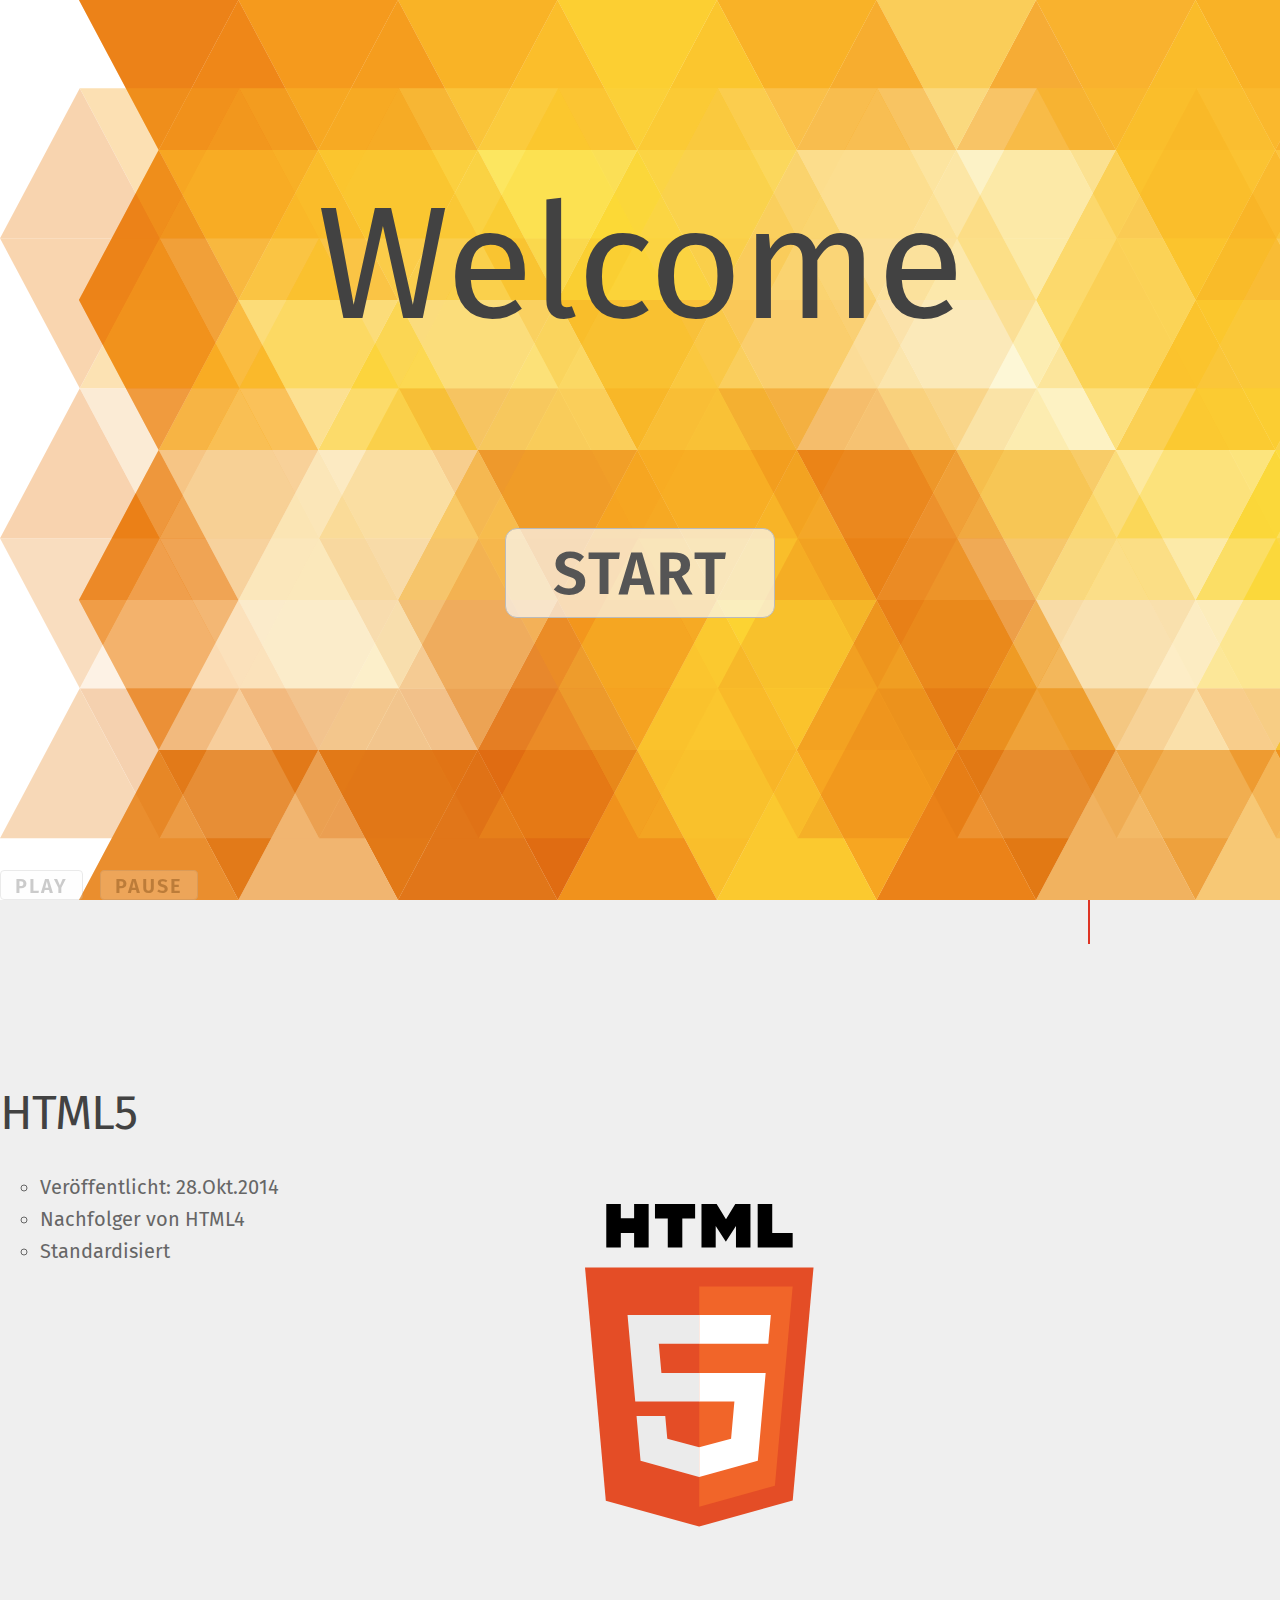
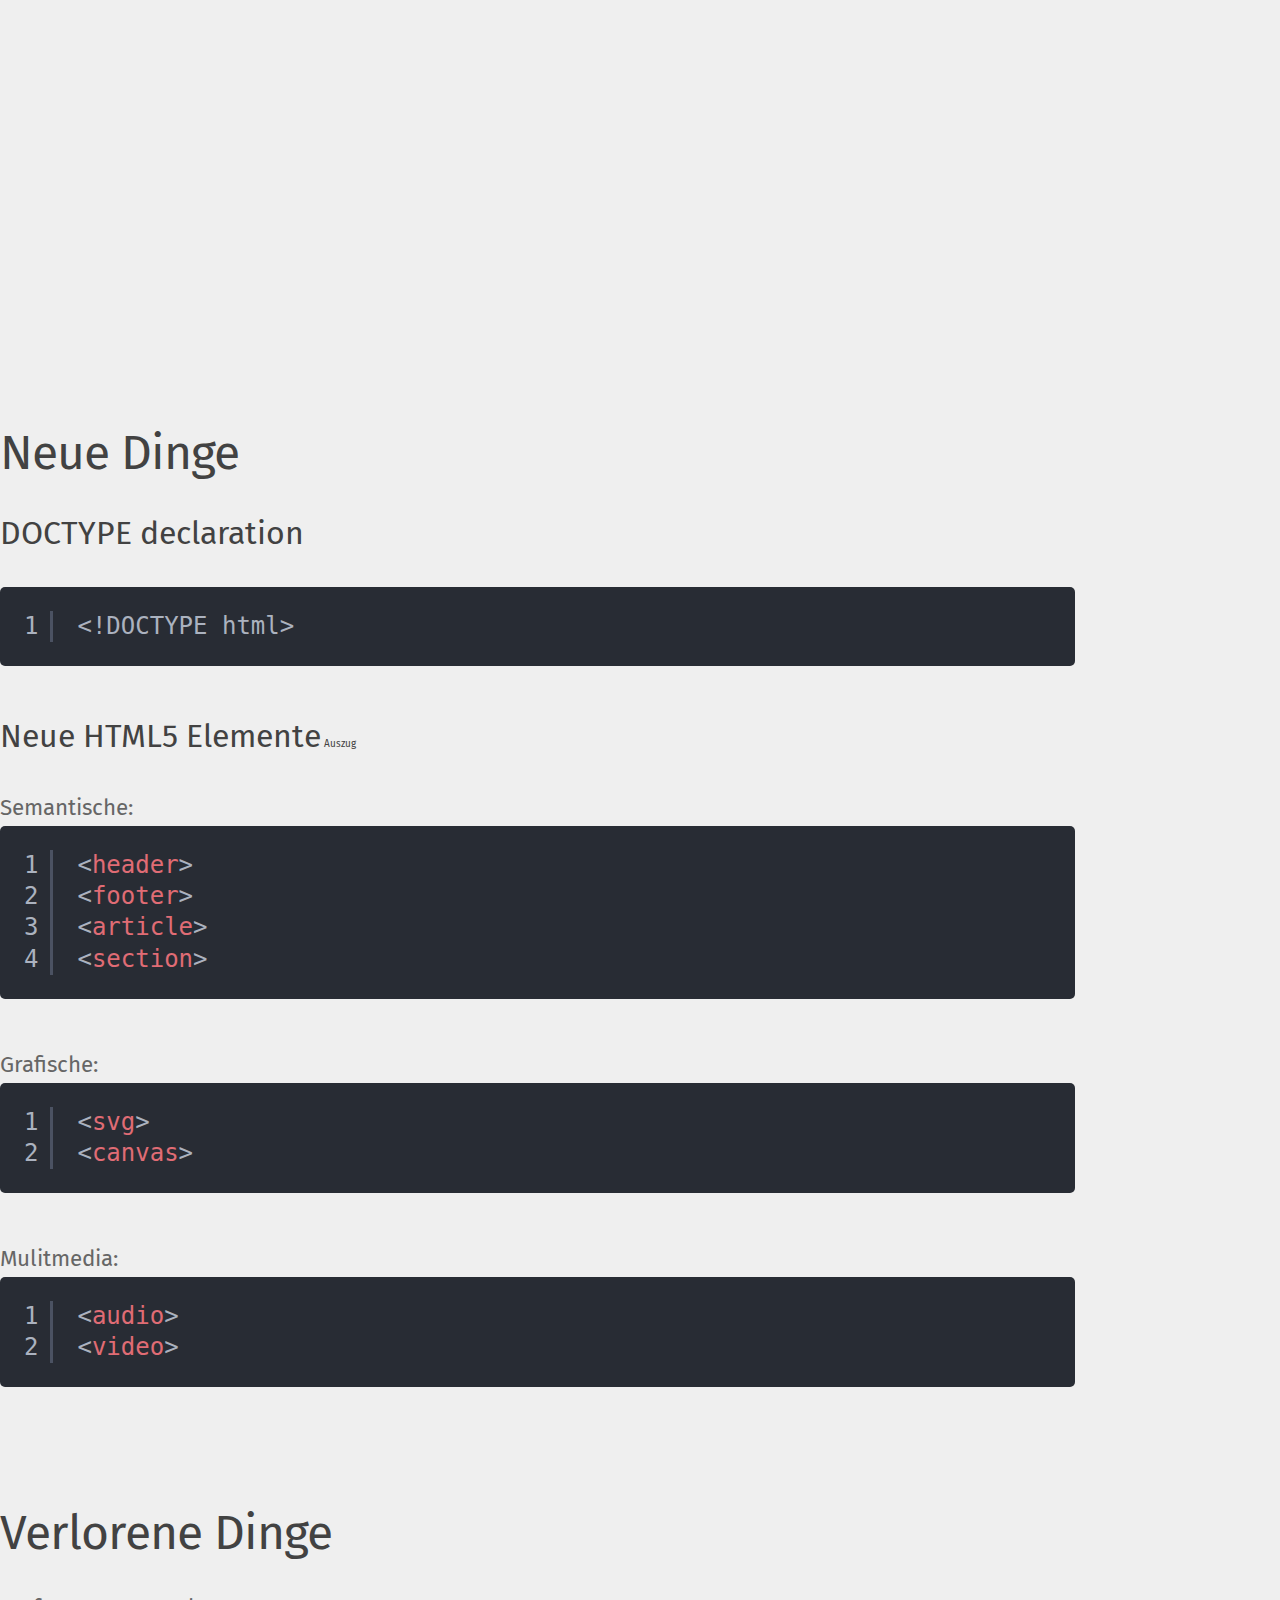
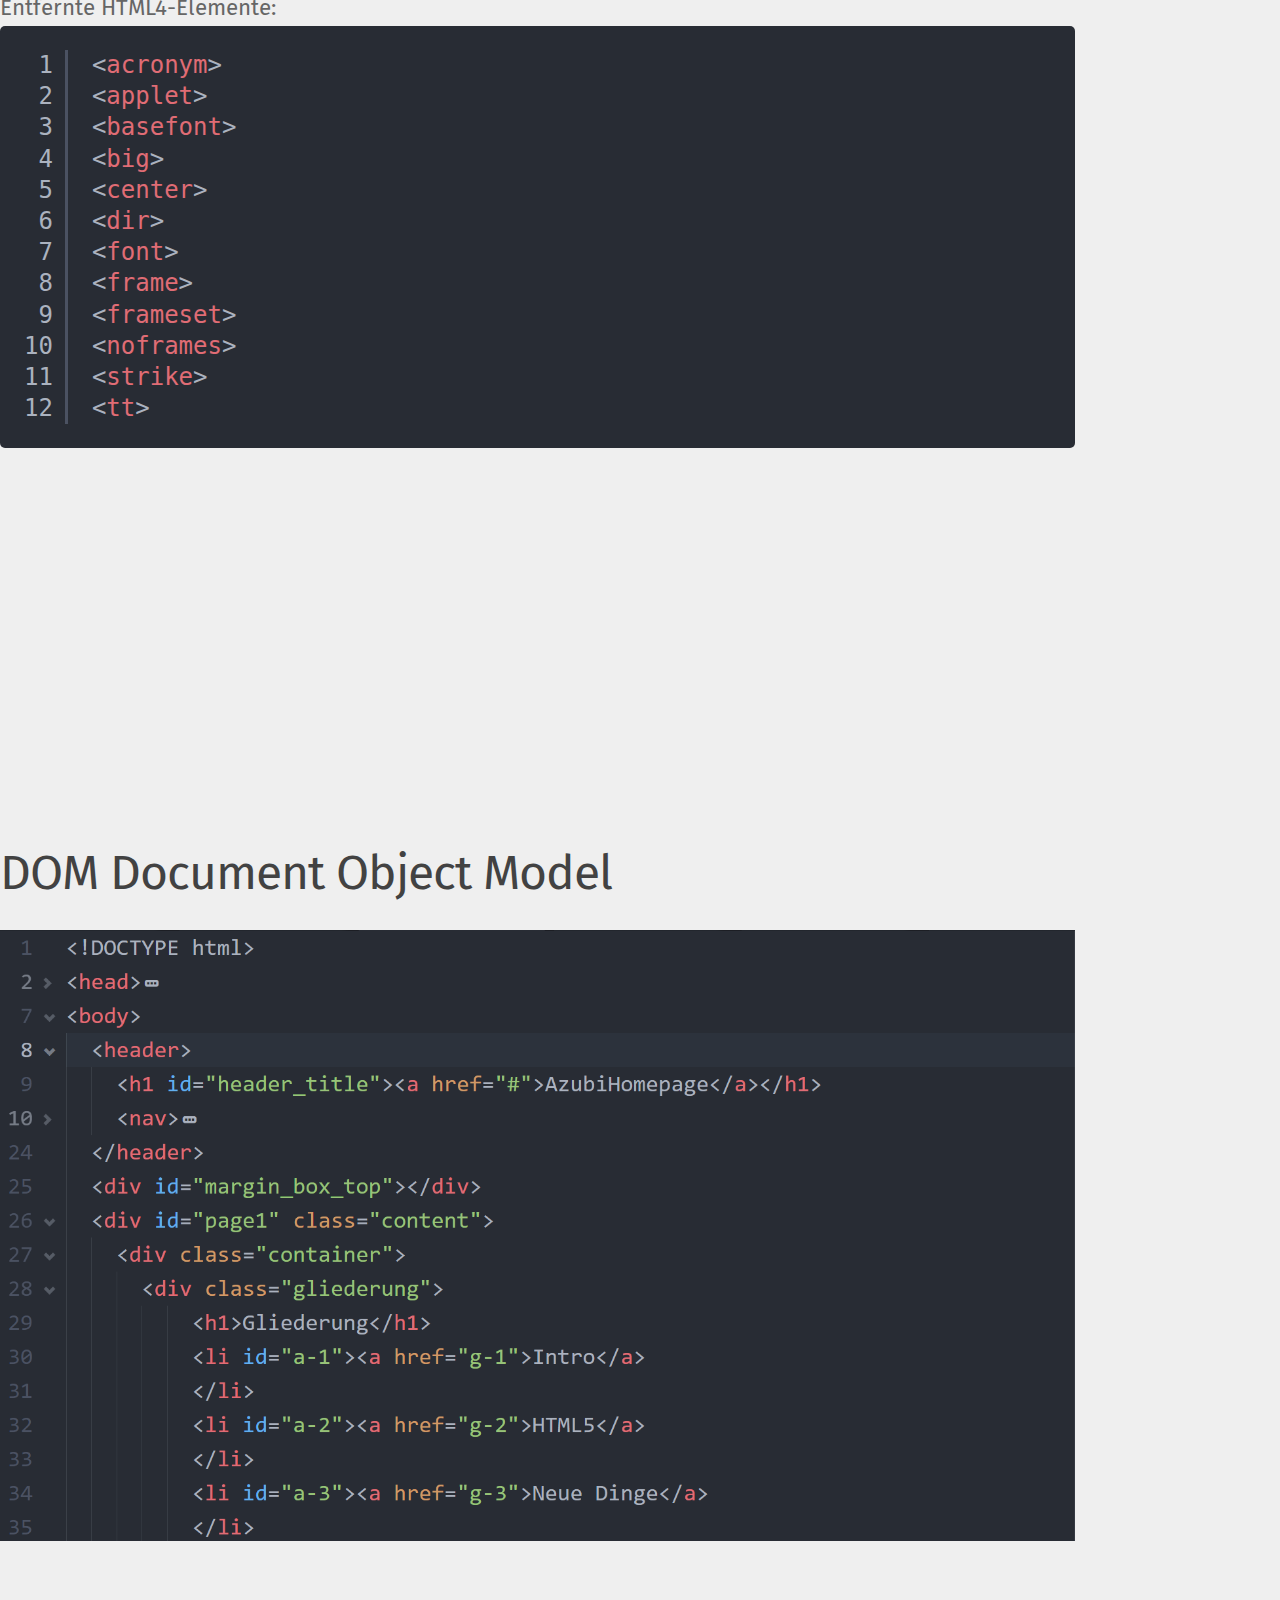
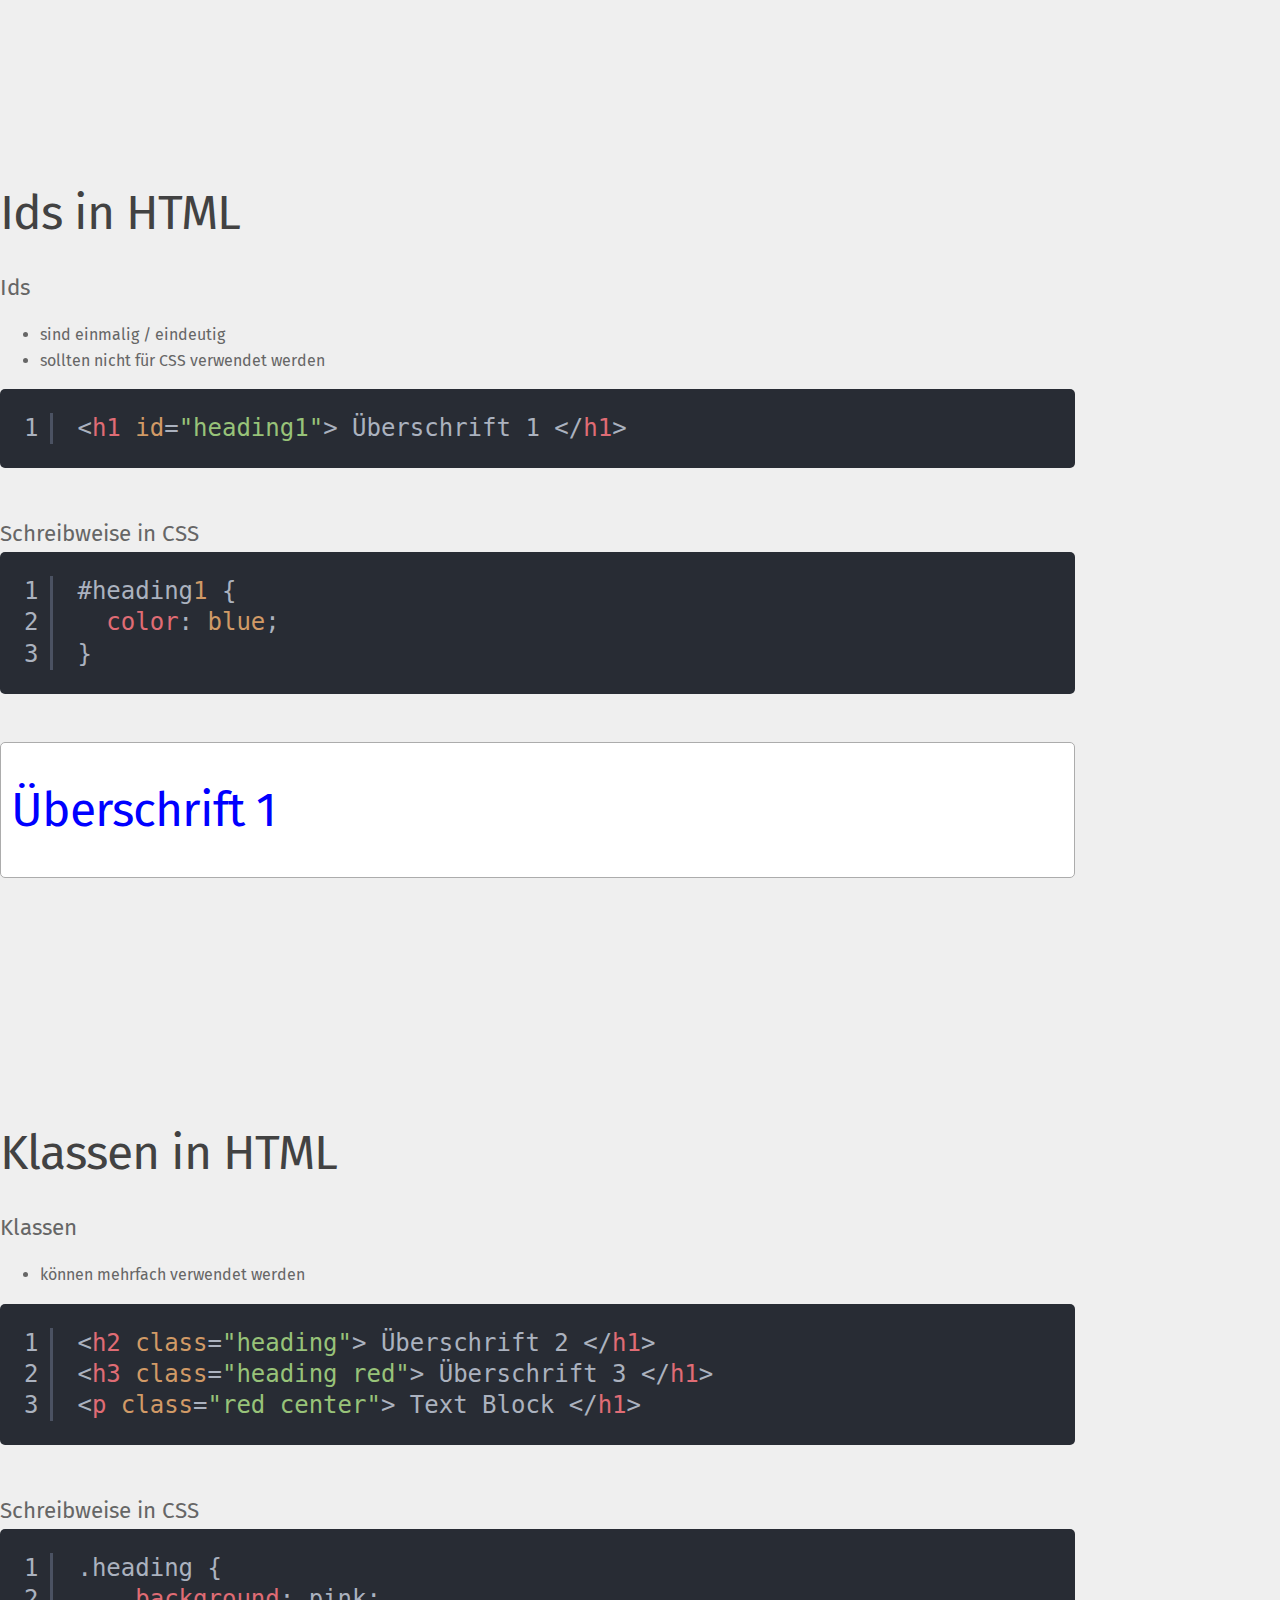
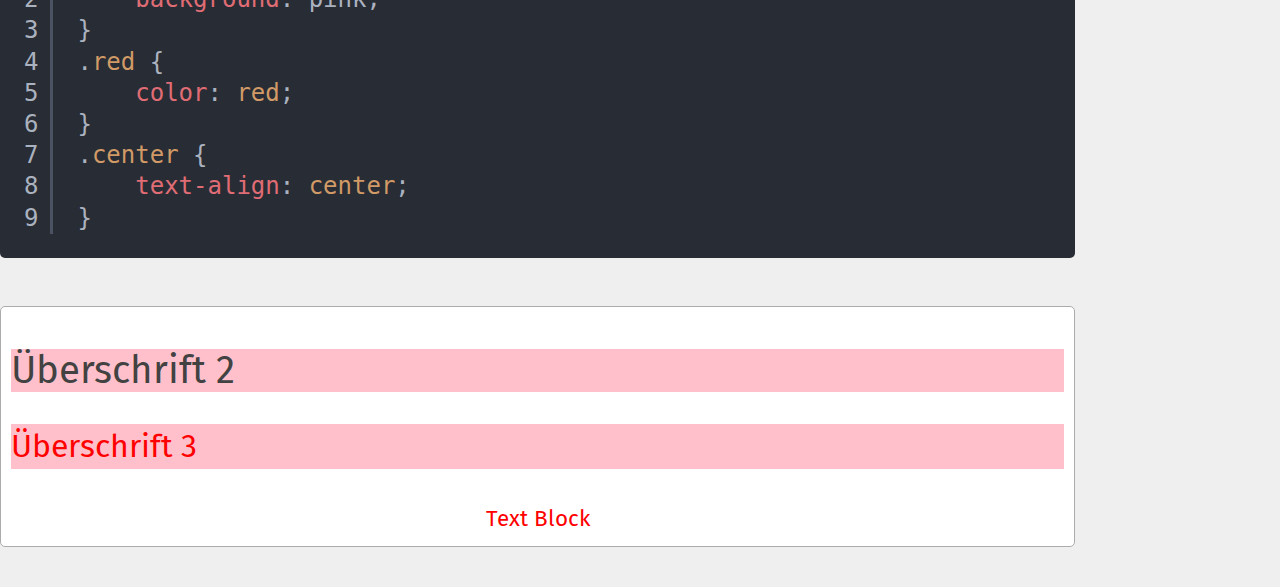
<file: index.html>
<!DOCTYPE html>
<head>
  <meta charset="utf-8">
  <title>How to Web</title>
  <link rel="stylesheet" href="assets/css/main.css">
  <link rel="stylesheet" href="https://maxcdn.bootstrapcdn.com/font-awesome/4.5.0/css/font-awesome.min.css">
</head>
<body>
  <header>
    <h1 id="header_title"><a href="#"></a></h1>
    <nav>
      <ul>
        <li class="cat1"><a href="index.html">Home</a></li>
        <li class="cat3"><a href="#">Agenda</a>
          <ul>
            <li><a href="index.html">HTML5</a></li>
            <li><a href="css.html">CSS</a></li>
            <li> <a href="jquery.html">JQuery</a></li>
            <li> <a href="struktur.html">Grobe Struktur</a></li>
            <li> <a href="aufbau.html">Detailierter Aufbau</a></li>
          </ul>
        </li>
      </ul>
    </nav>
  </header>
  <div id="margin_box_top"></div>
  <div id="welcome">
    <svg xmlns="http://www.w3.org/2000/svg" xmlns:xlink="http://www.w3.org/1999/xlink" viewBox="0 0 592.937 304.271" xml:space="preserve">
      <g>
        <polygon id="half1" style="fill: #fff;" points="0,0 400,0 200,304.271 0,304.271"></polygon>
        <polygon id="half2" style="fill: #fff" points="400,0 592.937,0 592.937,304.271 200,304.271"></polygon>
      </g>
      <g id="group1">
        <polygon id="p-01" points="592.937,253.559 565.974,304.271 539.009,253.559" class="poly color1"></polygon>
        <polygon id="p-02" points="512.044,304.271 539.009,253.559 565.974,304.271" class="poly color2"></polygon>
        <polygon id="p-03" points="539.009,253.559 512.044,304.271 485.08,253.559" class="poly color3"></polygon>
        <polygon id="p-04" points="458.116,304.271 485.08,253.559 512.044,304.271" class="poly color4"></polygon>
        <polygon id="p-05" points="485.08,253.559 458.116,304.271 431.151,253.559" class="poly color5"></polygon>
        <polygon id="p-06" points="404.188,304.271 431.151,253.559 458.116,304.271" class="poly color6"></polygon>
        <polygon id="p-07" points="431.151,253.559 404.188,304.271 377.224,253.559" class="poly color7"></polygon>
        <polygon id="p-08" points="350.26,304.271 377.224,253.559 404.188,304.271" class="poly color8"></polygon>
        <polygon id="p-09" points="377.224,253.559 350.26,304.271 323.295,253.559" class="poly color9"></polygon>
        <polygon id="p-10" points="296.331,304.271 323.295,253.559 350.26,304.271" class="poly color10"></polygon>
        <polygon id="p-11" points="323.295,253.559 296.331,304.271 269.366,253.559" class="poly color11"></polygon>
        <polygon id="p-12" points="242.404,304.271 269.366,253.559 296.331,304.271" class="poly color12"></polygon>
        <polygon id="p-13" points="269.366,253.559 242.404,304.271 215.439,253.559" class="poly color13"></polygon>
        <polygon id="p-14" points="188.476,304.271 215.439,253.559 242.404,304.271" class="poly color14"></polygon>
        <polygon id="p-15" points="215.439,253.559 188.476,304.271 161.511,253.559" class="poly color15"></polygon>
        <polygon id="p-16" points="134.546,304.271 161.511,253.559 188.476,304.271" class="poly color16"></polygon>
        <polygon id="p-17" points="161.511,253.559 134.546,304.271 107.583,253.559" class="poly color17"></polygon>
        <polygon id="p-18" points="80.618,304.271 107.583,253.559 134.546,304.271" class="poly color18"></polygon>
        <polygon id="p-19" points="107.583,253.559 80.618,304.271 53.654,253.559" class="poly color19"></polygon>
        <polygon id="p-20" points="26.691,304.271 53.654,253.559 80.618,304.271" class="poly color20"></polygon>
        <polygon id="p-21" points="539.009,253.559 565.974,202.845 592.937,253.559" class="poly color21"></polygon>
        <polygon id="p-22" points="565.974,202.845 539.009,253.559 512.044,202.845" class="poly color22"></polygon>
        <polygon id="p-23" points="485.08,253.559 512.044,202.845 539.009,253.559" class="poly color23"></polygon>
        <polygon id="p-24" points="512.044,202.845 485.08,253.559 458.116,202.845" class="poly color24"></polygon>
        <polygon id="p-25" points="431.151,253.559 458.116,202.845 485.08,253.559" class="poly color25"></polygon>
        <polygon id="p-26" points="458.116,202.845 431.151,253.559 404.188,202.845" class="poly color26"></polygon>
        <polygon id="p-27" points="377.224,253.559 404.188,202.845 431.151,253.559" class="poly color27"></polygon>
        <polygon id="p-28" points="404.188,202.845 377.224,253.559 350.26,202.845" class="poly color28"></polygon>
        <polygon id="p-29" points="323.295,253.559 350.26,202.845 377.224,253.559" class="poly color29"></polygon>
        <polygon id="p-30" points="350.26,202.845 323.295,253.559 296.331,202.845" class="poly color30"></polygon>
        <polygon id="p-31" points="269.366,253.559 296.331,202.845 323.295,253.559" class="poly color31"></polygon>
        <polygon id="p-32" points="296.331,202.845 269.366,253.559 242.404,202.845" class="poly color32"></polygon>
        <polygon id="p-33" points="215.439,253.559 242.404,202.845 269.366,253.559" class="poly color33"></polygon>
        <polygon id="p-34" points="242.404,202.845 215.439,253.559 188.476,202.845" class="poly color34"></polygon>
        <polygon id="p-35" points="161.511,253.559 188.476,202.845 215.439,253.559" class="poly color35"></polygon>
        <polygon id="p-36" points="188.476,202.845 161.511,253.559 134.546,202.845" class="poly color36"></polygon>
        <polygon id="p-37" points="107.583,253.559 134.546,202.845 161.511,253.559" class="poly color37"></polygon>
        <polygon id="p-38" points="134.546,202.845 107.583,253.559 80.618,202.845" class="poly color38"></polygon>
        <polygon id="p-39" points="53.654,253.559 80.618,202.845 107.583,253.559" class="poly color39"></polygon>
        <polygon id="p-40" points="80.618,202.845 53.654,253.559 26.691,202.845" class="poly color40"></polygon>
        <polygon id="p-41" points="592.937,152.134 565.974,202.845 539.009,152.134" class="poly color41"></polygon>
        <polygon id="p-42" points="512.044,202.845 539.009,152.134 565.974,202.845" class="poly color42"></polygon>
        <polygon id="p-43" points="539.009,152.134 512.044,202.845 485.08,152.134" class="poly color43"></polygon>
        <polygon id="p-44" points="458.116,202.845 485.08,152.134 512.044,202.845" class="poly color44"></polygon>
        <polygon id="p-45" points="485.08,152.134 458.116,202.845 431.151,152.134" class="poly color45"></polygon>
        <polygon id="p-46" points="404.188,202.845 431.151,152.134 458.116,202.845" class="poly color46"></polygon>
        <polygon id="p-47" points="431.151,152.134 404.188,202.845 377.224,152.134" class="poly color47"></polygon>
        <polygon id="p-48" points="350.26,202.845 377.224,152.134 404.188,202.845" class="poly color48"></polygon>
        <polygon id="p-49" points="377.224,152.134 350.26,202.845 323.295,152.134" class="poly color49"></polygon>
        <polygon id="p-50" points="296.331,202.845 323.295,152.134 350.26,202.845" class="poly color50"></polygon>
        <polygon id="p-51" points="323.295,152.134 296.331,202.845 269.366,152.134" class="poly color51"></polygon>
        <polygon id="p-52" points="242.404,202.845 269.366,152.134 296.331,202.845" class="poly color52"></polygon>
        <polygon id="p-53" points="269.366,152.134 242.404,202.845 215.439,152.134" class="poly color53"></polygon>
        <polygon id="p-54" points="188.476,202.845 215.439,152.134 242.404,202.845" class="poly color54"></polygon>
        <polygon id="p-55" points="215.439,152.134 188.476,202.845 161.511,152.134" class="poly color55"></polygon>
        <polygon id="p-56" points="134.546,202.845 161.511,152.134 188.476,202.845" class="poly color56"></polygon>
        <polygon id="p-57" points="161.511,152.134 134.546,202.845 107.583,152.134" class="poly color57"></polygon>
        <polygon id="p-58" points="80.618,202.845 107.583,152.134 134.546,202.845" class="poly color58"></polygon>
        <polygon id="p-59" points="107.583,152.134 80.618,202.845 53.654,152.134" class="poly color59"></polygon>
        <polygon id="p-60" points="26.691,202.845 53.654,152.134 80.618,202.845" class="poly color60"></polygon>
        <polygon id="p-61" points="539.009,152.134 565.974,101.423 592.937,152.134" class="poly color61"></polygon>
        <polygon id="p-62" points="565.974,101.423 539.009,152.134 512.044,101.423" class="poly color62"></polygon>
        <polygon id="p-63" points="485.08,152.134 512.044,101.423 539.009,152.134" class="poly color63"></polygon>
        <polygon id="p-64" points="512.044,101.423 485.08,152.134 458.116,101.423" class="poly color64"></polygon>
        <polygon id="p-65" points="431.151,152.134 458.116,101.423 485.08,152.134" class="poly color65"></polygon>
        <polygon id="p-66" points="458.116,101.423 431.151,152.134 404.188,101.423" class="poly color66"></polygon>
        <polygon id="p-67" points="377.224,152.134 404.188,101.423 431.151,152.134" class="poly color67"></polygon>
        <polygon id="p-68" points="404.188,101.423 377.224,152.134 350.26,101.423" class="poly color68"></polygon>
        <polygon id="p-69" points="323.295,152.134 350.26,101.423 377.224,152.134" class="poly color69"></polygon>
        <polygon id="p-70" points="350.26,101.423 323.295,152.134 296.331,101.423" class="poly color70"></polygon>
        <polygon id="p-71" points="269.366,152.134 296.331,101.423 323.295,152.134" class="poly color71"></polygon>
        <polygon id="p-72" points="296.331,101.423 269.366,152.134 242.404,101.423" class="poly color72"></polygon>
        <polygon id="p-73" points="215.439,152.134 242.404,101.423 269.366,152.134" class="poly color73"></polygon>
        <polygon id="p-74" points="242.404,101.423 215.439,152.134 188.476,101.423" class="poly color74"></polygon>
        <polygon id="p-75" points="161.511,152.134 188.476,101.423 215.439,152.134" class="poly color75"></polygon>
        <polygon id="p-76" points="188.476,101.423 161.511,152.134 134.546,101.423" class="poly color76"></polygon>
        <polygon id="p-77" points="107.583,152.134 134.546,101.423 161.511,152.134" class="poly color77"></polygon>
        <polygon id="p-78" points="134.546,101.423 107.583,152.134 80.618,101.423" class="poly color78"></polygon>
        <polygon id="p-79" points="53.654,152.134 80.618,101.423 107.583,152.134" class="poly color79"></polygon>
        <polygon id="p-80" points="80.618,101.423 53.654,152.134 26.691,101.423" class="poly color80"></polygon>
        <polygon id="p-81" points="592.937,50.711 565.974,101.423 539.009,50.711" class="poly color81"></polygon>
        <polygon id="p-82" points="512.044,101.423 539.009,50.711 565.974,101.423" class="poly color82"></polygon>
        <polygon id="p-83" points="539.009,50.711 512.044,101.423 485.08,50.711" class="poly color83"></polygon>
        <polygon id="p-84" points="458.116,101.423 485.08,50.711 512.044,101.423" class="poly color84"></polygon>
        <polygon id="p-85" points="485.08,50.711 458.116,101.423 431.151,50.711" class="poly color85"></polygon>
        <polygon id="p-86" points="404.188,101.423 431.151,50.711 458.116,101.423" class="poly color86"></polygon>
        <polygon id="p-87" points="431.151,50.711 404.188,101.423 377.224,50.711" class="poly color87"></polygon>
        <polygon id="p-88" points="350.26,101.423 377.224,50.711 404.188,101.423" class="poly color88"></polygon>
        <polygon id="p-89" points="377.224,50.711 350.26,101.423 323.295,50.711" class="poly color89"></polygon>
        <polygon id="p-90" points="296.331,101.423 323.295,50.711 350.26,101.423" class="poly color90"></polygon>
        <polygon id="p-91" points="323.295,50.711 296.331,101.423 269.366,50.711" class="poly color91"></polygon>
        <polygon id="p-92" points="242.404,101.423 269.366,50.711 296.331,101.423" class="poly color92"></polygon>
        <polygon id="p-93" points="269.366,50.711 242.404,101.423 215.439,50.711" class="poly color93"></polygon>
        <polygon id="p-94" points="188.476,101.423 215.439,50.711 242.404,101.423" class="poly color94"></polygon>
        <polygon id="p-95" points="215.439,50.711 188.476,101.423 161.511,50.711" class="poly color95"></polygon>
        <polygon id="p-96" points="134.546,101.423 161.511,50.711 188.476,101.423" class="poly color96"></polygon>
        <polygon id="p-97" points="161.511,50.711 134.546,101.423 107.583,50.711" class="poly color97"></polygon>
        <polygon id="p-98" points="80.618,101.423 107.583,50.711 134.546,101.423" class="poly color98"></polygon>
        <polygon id="p-99" points="107.583,50.711 80.618,101.423 53.654,50.711" class="poly color99"></polygon>
        <polygon id="p-100" points="26.691,101.423 53.654,50.711 80.618,101.423" class="poly color100"></polygon>
        <polygon id="p-101" points="539.009,50.711 565.974,0 592.937,50.711" class="poly color101"></polygon>
        <polygon id="p-102" points="565.974,0 539.009,50.711 512.044,0" class="poly color102"></polygon>
        <polygon id="p-103" points="485.08,50.711 512.044,0 539.009,50.711" class="poly color103"></polygon>
        <polygon id="p-104" points="512.044,0 485.08,50.711 458.116,0" class="poly color104"></polygon>
        <polygon id="p-105" points="431.151,50.711 458.116,0 485.08,50.711" class="poly color105"></polygon>
        <polygon id="p-106" points="458.116,0 431.151,50.711 404.188,0" class="poly color106"></polygon>
        <polygon id="p-107" points="377.224,50.711 404.188,0 431.151,50.711" class="poly color107"></polygon>
        <polygon id="p-108" points="404.188,0 377.224,50.711 350.26,0" class="poly color108"></polygon>
        <polygon id="p-109" points="323.295,50.711 350.26,0 377.224,50.711" class="poly color109"></polygon>
        <polygon id="p-110" points="350.26,0 323.295,50.711 296.331,0" class="poly color110"></polygon>
        <polygon id="p-111" points="269.366,50.711 296.331,0 323.295,50.711" class="poly color111"></polygon>
        <polygon id="p-112" points="296.331,0 269.366,50.711 242.404,0" class="poly color112"></polygon>
        <polygon id="p-113" points="215.439,50.711 242.404,0 269.366,50.711" class="poly color113"></polygon>
        <polygon id="p-114" points="242.404,0 215.439,50.711 188.476,0" class="poly color114"></polygon>
        <polygon id="p-115" points="161.511,50.711 188.476,0 215.439,50.711" class="poly color115"></polygon>
        <polygon id="p-116" points="188.476,0 161.511,50.711 134.546,0" class="poly color116"></polygon>
        <polygon id="p-117" points="107.583,50.711 134.546,0 161.511,50.711" class="poly color117"></polygon>
        <polygon id="p-118" points="134.546,0 107.583,50.711 80.618,0" class="poly color118"></polygon>
        <polygon id="p-119" points="53.654,50.711 80.618,0 107.583,50.711" class="poly color119"></polygon>
        <polygon id="p-120" points="80.618,0 53.654,50.711 26.691,0" class="poly color120"></polygon>
      </g>
      <g id="group2" class="op34">
        <polygon id="p-1" points="592.937,253.559 565.974,304.271 539.009,253.559" class="poly color1"></polygon>
        <polygon id="p-2" points="512.044,304.271 539.009,253.559 565.974,304.271" class="poly color2"></polygon>
        <polygon id="p-3" points="539.009,253.559 512.044,304.271 485.08,253.559" class="poly color3"></polygon>
        <polygon id="p-4" points="458.116,304.271 485.08,253.559 512.044,304.271" class="poly color4"></polygon>
        <polygon id="p-5" points="485.08,253.559 458.116,304.271 431.151,253.559" class="poly color5"></polygon>
        <polygon id="p-6" points="404.188,304.271 431.151,253.559 458.116,304.271" class="poly color6"></polygon>
        <polygon id="p-7" points="431.151,253.559 404.188,304.271 377.224,253.559" class="poly color7"></polygon>
        <polygon id="p-8" points="350.26,304.271 377.224,253.559 404.188,304.271" class="poly color8"></polygon>
        <polygon id="p-9" points="377.224,253.559 350.26,304.271 323.295,253.559" class="poly color9"></polygon>
        <polygon id="p-10" points="296.331,304.271 323.295,253.559 350.26,304.271" class="poly color10"></polygon>
        <polygon id="p-11" points="323.295,253.559 296.331,304.271 269.366,253.559" class="poly color11"></polygon>
        <polygon id="p-12" points="242.404,304.271 269.366,253.559 296.331,304.271" class="poly color12"></polygon>
        <polygon id="p-13" points="269.366,253.559 242.404,304.271 215.439,253.559" class="poly color13"></polygon>
        <polygon id="p-14" points="188.476,304.271 215.439,253.559 242.404,304.271" class="poly color14"></polygon>
        <polygon id="p-15" points="215.439,253.559 188.476,304.271 161.511,253.559" class="poly color15"></polygon>
        <polygon id="p-16" points="134.546,304.271 161.511,253.559 188.476,304.271" class="poly color16"></polygon>
        <polygon id="p-17" points="161.511,253.559 134.546,304.271 107.583,253.559" class="poly color17"></polygon>
        <polygon id="p-18" points="80.618,304.271 107.583,253.559 134.546,304.271" class="poly color18"></polygon>
        <polygon id="p-19" points="107.583,253.559 80.618,304.271 53.654,253.559" class="poly color19"></polygon>
        <polygon id="p-20" points="26.691,304.271 53.654,253.559 80.618,304.271" class="poly color20"></polygon>
        <polygon id="p-21" points="539.009,253.559 565.974,202.845 592.937,253.559" class="poly color21"></polygon>
        <polygon id="p-22" points="565.974,202.845 539.009,253.559 512.044,202.845" class="poly color22"></polygon>
        <polygon id="p-23" points="485.08,253.559 512.044,202.845 539.009,253.559" class="poly color23"></polygon>
        <polygon id="p-24" points="512.044,202.845 485.08,253.559 458.116,202.845" class="poly color24"></polygon>
        <polygon id="p-25" points="431.151,253.559 458.116,202.845 485.08,253.559" class="poly color25"></polygon>
        <polygon id="p-26" points="458.116,202.845 431.151,253.559 404.188,202.845" class="poly color26"></polygon>
        <polygon id="p-27" points="377.224,253.559 404.188,202.845 431.151,253.559" class="poly color27"></polygon>
        <polygon id="p-28" points="404.188,202.845 377.224,253.559 350.26,202.845" class="poly color28"></polygon>
        <polygon id="p-29" points="323.295,253.559 350.26,202.845 377.224,253.559" class="poly color29"></polygon>
        <polygon id="p-30" points="350.26,202.845 323.295,253.559 296.331,202.845" class="poly color30"></polygon>
        <polygon id="p-31" points="269.366,253.559 296.331,202.845 323.295,253.559" class="poly color31"></polygon>
        <polygon id="p-32" points="296.331,202.845 269.366,253.559 242.404,202.845" class="poly color32"></polygon>
        <polygon id="p-33" points="215.439,253.559 242.404,202.845 269.366,253.559" class="poly color33"></polygon>
        <polygon id="p-34" points="242.404,202.845 215.439,253.559 188.476,202.845" class="poly color34"></polygon>
        <polygon id="p-35" points="161.511,253.559 188.476,202.845 215.439,253.559" class="poly color35"></polygon>
        <polygon id="p-36" points="188.476,202.845 161.511,253.559 134.546,202.845" class="poly color36"></polygon>
        <polygon id="p-37" points="107.583,253.559 134.546,202.845 161.511,253.559" class="poly color37"></polygon>
        <polygon id="p-38" points="134.546,202.845 107.583,253.559 80.618,202.845" class="poly color38"></polygon>
        <polygon id="p-39" points="53.654,253.559 80.618,202.845 107.583,253.559" class="poly color39"></polygon>
        <polygon id="p-40" points="80.618,202.845 53.654,253.559 26.691,202.845" class="poly color40"></polygon>
        <polygon id="p-41" points="592.937,152.134 565.974,202.845 539.009,152.134" class="poly color41"></polygon>
        <polygon id="p-42" points="512.044,202.845 539.009,152.134 565.974,202.845" class="poly color42"></polygon>
        <polygon id="p-43" points="539.009,152.134 512.044,202.845 485.08,152.134" class="poly color43"></polygon>
        <polygon id="p-44" points="458.116,202.845 485.08,152.134 512.044,202.845" class="poly color44"></polygon>
        <polygon id="p-45" points="485.08,152.134 458.116,202.845 431.151,152.134" class="poly color45"></polygon>
        <polygon id="p-46" points="404.188,202.845 431.151,152.134 458.116,202.845" class="poly color46"></polygon>
        <polygon id="p-47" points="431.151,152.134 404.188,202.845 377.224,152.134" class="poly color47"></polygon>
        <polygon id="p-48" points="350.26,202.845 377.224,152.134 404.188,202.845" class="poly color48"></polygon>
        <polygon id="p-49" points="377.224,152.134 350.26,202.845 323.295,152.134" class="poly color49"></polygon>
        <polygon id="p-50" points="296.331,202.845 323.295,152.134 350.26,202.845" class="poly color50"></polygon>
        <polygon id="p-51" points="323.295,152.134 296.331,202.845 269.366,152.134" class="poly color51"></polygon>
        <polygon id="p-52" points="242.404,202.845 269.366,152.134 296.331,202.845" class="poly color52"></polygon>
        <polygon id="p-53" points="269.366,152.134 242.404,202.845 215.439,152.134" class="poly color53"></polygon>
        <polygon id="p-54" points="188.476,202.845 215.439,152.134 242.404,202.845" class="poly color54"></polygon>
        <polygon id="p-55" points="215.439,152.134 188.476,202.845 161.511,152.134" class="poly color55"></polygon>
        <polygon id="p-56" points="134.546,202.845 161.511,152.134 188.476,202.845" class="poly color56"></polygon>
        <polygon id="p-57" points="161.511,152.134 134.546,202.845 107.583,152.134" class="poly color57"></polygon>
        <polygon id="p-58" points="80.618,202.845 107.583,152.134 134.546,202.845" class="poly color58"></polygon>
        <polygon id="p-59" points="107.583,152.134 80.618,202.845 53.654,152.134" class="poly color59"></polygon>
        <polygon id="p-60" points="26.691,202.845 53.654,152.134 80.618,202.845" class="poly color60"></polygon>
        <polygon id="p-61" points="539.009,152.134 565.974,101.423 592.937,152.134" class="poly color61"></polygon>
        <polygon id="p-62" points="565.974,101.423 539.009,152.134 512.044,101.423" class="poly color62"></polygon>
        <polygon id="p-63" points="485.08,152.134 512.044,101.423 539.009,152.134" class="poly color63"></polygon>
        <polygon id="p-64" points="512.044,101.423 485.08,152.134 458.116,101.423" class="poly color64"></polygon>
        <polygon id="p-65" points="431.151,152.134 458.116,101.423 485.08,152.134" class="poly color65"></polygon>
        <polygon id="p-66" points="458.116,101.423 431.151,152.134 404.188,101.423" class="poly color66"></polygon>
        <polygon id="p-67" points="377.224,152.134 404.188,101.423 431.151,152.134" class="poly color67"></polygon>
        <polygon id="p-68" points="404.188,101.423 377.224,152.134 350.26,101.423" class="poly color68"></polygon>
        <polygon id="p-69" points="323.295,152.134 350.26,101.423 377.224,152.134" class="poly color69"></polygon>
        <polygon id="p-70" points="350.26,101.423 323.295,152.134 296.331,101.423" class="poly color70"></polygon>
        <polygon id="p-71" points="269.366,152.134 296.331,101.423 323.295,152.134" class="poly color71"></polygon>
        <polygon id="p-72" points="296.331,101.423 269.366,152.134 242.404,101.423" class="poly color72"></polygon>
        <polygon id="p-73" points="215.439,152.134 242.404,101.423 269.366,152.134" class="poly color73"></polygon>
        <polygon id="p-74" points="242.404,101.423 215.439,152.134 188.476,101.423" class="poly color74"></polygon>
        <polygon id="p-75" points="161.511,152.134 188.476,101.423 215.439,152.134" class="poly color75"></polygon>
        <polygon id="p-76" points="188.476,101.423 161.511,152.134 134.546,101.423" class="poly color76"></polygon>
        <polygon id="p-77" points="107.583,152.134 134.546,101.423 161.511,152.134" class="poly color77"></polygon>
        <polygon id="p-78" points="134.546,101.423 107.583,152.134 80.618,101.423" class="poly color78"></polygon>
        <polygon id="p-79" points="53.654,152.134 80.618,101.423 107.583,152.134" class="poly color79"></polygon>
        <polygon id="p-80" points="80.618,101.423 53.654,152.134 26.691,101.423" class="poly color80"></polygon>
        <polygon id="p-81" points="592.937,50.711 565.974,101.423 539.009,50.711" class="poly color81"></polygon>
        <polygon id="p-82" points="512.044,101.423 539.009,50.711 565.974,101.423" class="poly color82"></polygon>
        <polygon id="p-83" points="539.009,50.711 512.044,101.423 485.08,50.711" class="poly color83"></polygon>
        <polygon id="p-84" points="458.116,101.423 485.08,50.711 512.044,101.423" class="poly color84"></polygon>
        <polygon id="p-85" points="485.08,50.711 458.116,101.423 431.151,50.711" class="poly color85"></polygon>
        <polygon id="p-86" points="404.188,101.423 431.151,50.711 458.116,101.423" class="poly color86"></polygon>
        <polygon id="p-87" points="431.151,50.711 404.188,101.423 377.224,50.711" class="poly color87"></polygon>
        <polygon id="p-88" points="350.26,101.423 377.224,50.711 404.188,101.423" class="poly color88"></polygon>
        <polygon id="p-89" points="377.224,50.711 350.26,101.423 323.295,50.711" class="poly color89"></polygon>
        <polygon id="p-90" points="296.331,101.423 323.295,50.711 350.26,101.423" class="poly color90"></polygon>
        <polygon id="p-91" points="323.295,50.711 296.331,101.423 269.366,50.711" class="poly color91"></polygon>
        <polygon id="p-92" points="242.404,101.423 269.366,50.711 296.331,101.423" class="poly color92"></polygon>
        <polygon id="p-93" points="269.366,50.711 242.404,101.423 215.439,50.711" class="poly color93"></polygon>
        <polygon id="p-94" points="188.476,101.423 215.439,50.711 242.404,101.423" class="poly color94"></polygon>
        <polygon id="p-95" points="215.439,50.711 188.476,101.423 161.511,50.711" class="poly color95"></polygon>
        <polygon id="p-96" points="134.546,101.423 161.511,50.711 188.476,101.423" class="poly color96"></polygon>
        <polygon id="p-97" points="161.511,50.711 134.546,101.423 107.583,50.711" class="poly color97"></polygon>
        <polygon id="p-98" points="80.618,101.423 107.583,50.711 134.546,101.423" class="poly color98"></polygon>
        <polygon id="p-99" points="107.583,50.711 80.618,101.423 53.654,50.711" class="poly color99"></polygon>
        <polygon id="p-100" points="26.691,101.423 53.654,50.711 80.618,101.423" class="poly color100"></polygon>
        <polygon id="p-101" points="539.009,50.711 565.974,0 592.937,50.711" class="poly color101"></polygon>
        <polygon id="p-102" points="565.974,0 539.009,50.711 512.044,0" class="poly color102"></polygon>
        <polygon id="p-103" points="485.08,50.711 512.044,0 539.009,50.711" class="poly color103"></polygon>
        <polygon id="p-104" points="512.044,0 485.08,50.711 458.116,0" class="poly color104"></polygon>
        <polygon id="p-105" points="431.151,50.711 458.116,0 485.08,50.711" class="poly color105"></polygon>
        <polygon id="p-106" points="458.116,0 431.151,50.711 404.188,0" class="poly color106"></polygon>
        <polygon id="p-107" points="377.224,50.711 404.188,0 431.151,50.711" class="poly color107"></polygon>
        <polygon id="p-108" points="404.188,0 377.224,50.711 350.26,0" class="poly color108"></polygon>
        <polygon id="p-109" points="323.295,50.711 350.26,0 377.224,50.711" class="poly color109"></polygon>
        <polygon id="p-110" points="350.26,0 323.295,50.711 296.331,0" class="poly color110"></polygon>
        <polygon id="p-111" points="269.366,50.711 296.331,0 323.295,50.711" class="poly color111"></polygon>
        <polygon id="p-112" points="296.331,0 269.366,50.711 242.404,0" class="poly color112"></polygon>
        <polygon id="p-113" points="215.439,50.711 242.404,0 269.366,50.711" class="poly color113"></polygon>
        <polygon id="p-114" points="242.404,0 215.439,50.711 188.476,0" class="poly color114"></polygon>
        <polygon id="p-115" points="161.511,50.711 188.476,0 215.439,50.711" class="poly color115"></polygon>
        <polygon id="p-116" points="188.476,0 161.511,50.711 134.546,0" class="poly color116"></polygon>
        <polygon id="p-117" points="107.583,50.711 134.546,0 161.511,50.711" class="poly color117"></polygon>
        <polygon id="p-118" points="134.546,0 107.583,50.711 80.618,0" class="poly color118"></polygon>
        <polygon id="p-119" points="53.654,50.711 80.618,0 107.583,50.711" class="poly color119"></polygon>
        <polygon id="p-120" points="80.618,0 53.654,50.711 26.691,0" class="poly color120"></polygon>
      </g>
      <g id="group3" class="op34">
        <polygon id="p-1" points="566.247,232.704 539.282,283.416 512.319,232.704" class="poly color1"></polygon>
        <polygon id="p-2" points="485.354,283.416 512.319,232.704 539.282,283.416" class="poly color2"></polygon>
        <polygon id="p-3" points="512.319,232.704 485.354,283.416 458.39,232.704" class="poly color3"></polygon>
        <polygon id="p-4" points="431.426,283.416 458.39,232.704 485.354,283.416" class="poly color4"></polygon>
        <polygon id="p-5" points="458.39,232.704 431.426,283.416 404.462,232.704" class="poly color5"></polygon>
        <polygon id="p-6" points="377.497,283.416 404.462,232.704 431.426,283.416" class="poly color6"></polygon>
        <polygon id="p-7" points="404.462,232.704 377.497,283.416 350.533,232.704" class="poly color7"></polygon>
        <polygon id="p-8" points="323.569,283.416 350.533,232.704 377.497,283.416" class="poly color8"></polygon>
        <polygon id="p-9" points="350.533,232.704 323.569,283.416 296.604,232.704" class="poly color9"></polygon>
        <polygon id="p-10" points="269.641,283.416 296.604,232.704 323.569,283.416" class="poly color10"></polygon>
        <polygon id="p-11" points="296.604,232.704 269.641,283.416 242.676,232.704" class="poly color11"></polygon>
        <polygon id="p-12" points="215.712,283.416 242.676,232.704 269.641,283.416" class="poly color12"></polygon>
        <polygon id="p-13" points="242.676,232.704 215.712,283.416 188.748,232.704" class="poly color13"></polygon>
        <polygon id="p-14" points="161.785,283.416 188.748,232.704 215.712,283.416" class="poly color14"></polygon>
        <polygon id="p-15" points="188.748,232.704 161.785,283.416 134.821,232.704" class="poly color15"></polygon>
        <polygon id="p-16" points="107.855,283.416 134.821,232.704 161.785,283.416" class="poly color16"></polygon>
        <polygon id="p-17" points="134.821,232.704 107.855,283.416 80.893,232.704" class="poly color17"></polygon>
        <polygon id="p-18" points="53.927,283.416 80.893,232.704 107.855,283.416" class="poly color18"></polygon>
        <polygon id="p-19" points="80.893,232.704 53.927,283.416 26.963,232.704" class="poly color19"></polygon>
        <polygon id="p-20" points="0,283.416 26.963,232.704 53.927,283.416" class="poly color20"></polygon>
        <polygon id="p-21" points="512.319,232.704 539.282,181.993 566.247,232.704" class="poly color21"></polygon>
        <polygon id="p-22" points="539.282,181.993 512.319,232.704 485.354,181.993" class="poly color22"></polygon>
        <polygon id="p-23" points="458.39,232.704 485.354,181.993 512.319,232.704" class="poly color23"></polygon>
        <polygon id="p-24" points="485.354,181.993 458.39,232.704 431.426,181.993" class="poly color24"></polygon>
        <polygon id="p-25" points="404.462,232.704 431.426,181.993 458.39,232.704" class="poly color25"></polygon>
        <polygon id="p-26" points="431.426,181.993 404.462,232.704 377.497,181.993" class="poly color26"></polygon>
        <polygon id="p-27" points="350.533,232.704 377.497,181.993 404.462,232.704" class="poly color27"></polygon>
        <polygon id="p-28" points="377.497,181.993 350.533,232.704 323.569,181.993" class="poly color28"></polygon>
        <polygon id="p-29" points="296.604,232.704 323.569,181.993 350.533,232.704" class="poly color29"></polygon>
        <polygon id="p-30" points="323.569,181.993 296.604,232.704 269.641,181.993" class="poly color30"></polygon>
        <polygon id="p-31" points="242.676,232.704 269.641,181.993 296.604,232.704" class="poly color31"></polygon>
        <polygon id="p-32" points="269.641,181.993 242.676,232.704 215.712,181.993" class="poly color32"></polygon>
        <polygon id="p-33" points="188.748,232.704 215.712,181.993 242.676,232.704" class="poly color33"></polygon>
        <polygon id="p-34" points="215.712,181.993 188.748,232.704 161.785,181.993" class="poly color34"></polygon>
        <polygon id="p-35" points="134.821,232.704 161.785,181.993 188.748,232.704" class="poly color35"></polygon>
        <polygon id="p-36" points="161.785,181.993 134.821,232.704 107.855,181.993" class="poly color36"></polygon>
        <polygon id="p-37" points="80.893,232.704 107.855,181.993 134.821,232.704" class="poly color37"></polygon>
        <polygon id="p-38" points="107.855,181.993 80.893,232.704 53.927,181.993" class="poly color38"></polygon>
        <polygon id="p-39" points="26.963,232.704 53.927,181.993 80.893,232.704" class="poly color39"></polygon>
        <polygon id="p-40" points="53.927,181.993 26.963,232.704 0,181.993" class="poly color40"></polygon>
        <polygon id="p-41" points="566.247,131.282 539.282,181.993 512.319,131.282" class="poly color41"></polygon>
        <polygon id="p-42" points="485.354,181.993 512.319,131.282 539.282,181.993" class="poly color42"></polygon>
        <polygon id="p-43" points="512.319,131.282 485.354,181.993 458.39,131.282" class="poly color43"></polygon>
        <polygon id="p-44" points="431.426,181.993 458.39,131.282 485.354,181.993" class="poly color44"></polygon>
        <polygon id="p-45" points="458.39,131.282 431.426,181.993 404.462,131.282" class="poly color45"></polygon>
        <polygon id="p-46" points="377.497,181.993 404.462,131.282 431.426,181.993" class="poly color46"></polygon>
        <polygon id="p-47" points="404.462,131.282 377.497,181.993 350.533,131.282" class="poly color47"></polygon>
        <polygon id="p-48" points="323.569,181.993 350.533,131.282 377.497,181.993" class="poly color48"></polygon>
        <polygon id="p-49" points="350.533,131.282 323.569,181.993 296.604,131.282" class="poly color49"></polygon>
        <polygon id="p-50" points="269.641,181.993 296.604,131.282 323.569,181.993" class="poly color50"></polygon>
        <polygon id="p-51" points="296.604,131.282 269.641,181.993 242.676,131.282" class="poly color51"></polygon>
        <polygon id="p-52" points="215.712,181.993 242.676,131.282 269.641,181.993" class="poly color52"></polygon>
        <polygon id="p-53" points="242.676,131.282 215.712,181.993 188.748,131.282" class="poly color53"></polygon>
        <polygon id="p-54" points="161.785,181.993 188.748,131.282 215.712,181.993" class="poly color54"></polygon>
        <polygon id="p-55" points="188.748,131.282 161.785,181.993 134.821,131.282" class="poly color55"></polygon>
        <polygon id="p-56" points="107.855,181.993 134.821,131.282 161.785,181.993" class="poly color56"></polygon>
        <polygon id="p-57" points="134.821,131.282 107.855,181.993 80.893,131.282" class="poly color57"></polygon>
        <polygon id="p-58" points="53.927,181.993 80.893,131.282 107.855,181.993" class="poly color58"></polygon>
        <polygon id="p-59" points="80.893,131.282 53.927,181.993 26.963,131.282" class="poly color59"></polygon>
        <polygon id="p-60" points="0,181.993 26.963,131.282 53.927,181.993" class="poly color60"></polygon>
        <polygon id="p-61" points="512.319,131.282 539.282,80.57 566.247,131.282" class="poly color61"></polygon>
        <polygon id="p-62" points="539.282,80.57 512.319,131.282 485.354,80.57" class="poly color62"></polygon>
        <polygon id="p-63" points="458.39,131.282 485.354,80.57 512.319,131.282" class="poly color63"></polygon>
        <polygon id="p-64" points="485.354,80.57 458.39,131.282 431.426,80.57" class="poly color64"></polygon>
        <polygon id="p-65" points="404.462,131.282 431.426,80.57 458.39,131.282" class="poly color65"></polygon>
        <polygon id="p-66" points="431.426,80.57 404.462,131.282 377.497,80.57" class="poly color66"></polygon>
        <polygon id="p-67" points="350.533,131.282 377.497,80.57 404.462,131.282" class="poly color67"></polygon>
        <polygon id="p-68" points="377.497,80.57 350.533,131.282 323.569,80.57" class="poly color68"></polygon>
        <polygon id="p-69" points="296.604,131.282 323.569,80.57 350.533,131.282" class="poly color69"></polygon>
        <polygon id="p-70" points="323.569,80.57 296.604,131.282 269.641,80.57" class="poly color70"></polygon>
        <polygon id="p-71" points="242.676,131.282 269.641,80.57 296.604,131.282" class="poly color71"></polygon>
        <polygon id="p-72" points="269.641,80.57 242.676,131.282 215.712,80.57" class="poly color72"></polygon>
        <polygon id="p-73" points="188.748,131.282 215.712,80.57 242.676,131.282" class="poly color73"></polygon>
        <polygon id="p-74" points="215.712,80.57 188.748,131.282 161.785,80.57" class="poly color74"></polygon>
        <polygon id="p-75" points="134.821,131.282 161.785,80.57 188.748,131.282" class="poly color75"></polygon>
        <polygon id="p-76" points="161.785,80.57 134.821,131.282 107.855,80.57" class="poly color76"></polygon>
        <polygon id="p-77" points="80.893,131.282 107.855,80.57 134.821,131.282" class="poly color77"></polygon>
        <polygon id="p-78" points="107.855,80.57 80.893,131.282 53.927,80.57" class="poly color78"></polygon>
        <polygon id="p-79" points="26.963,131.282 53.927,80.57 80.893,131.282" class="poly color79"></polygon>
        <polygon id="p-80" points="53.927,80.57 26.963,131.282 0,80.57" class="poly color80"></polygon>
        <polygon id="p-81" points="566.247,29.856 539.282,80.57 512.319,29.856" class="poly color81"></polygon>
        <polygon id="p-82" points="485.354,80.57 512.319,29.856 539.282,80.57" class="poly color82"></polygon>
        <polygon id="p-83" points="512.319,29.856 485.354,80.57 458.39,29.856" class="poly color83"></polygon>
        <polygon id="p-84" points="431.426,80.57 458.39,29.856 485.354,80.57" class="poly color84"></polygon>
        <polygon id="p-85" points="458.39,29.856 431.426,80.57 404.462,29.856" class="poly color85"></polygon>
        <polygon id="p-86" points="377.497,80.57 404.462,29.856 431.426,80.57" class="poly color86"></polygon>
        <polygon id="p-87" points="404.462,29.856 377.497,80.57 350.533,29.856" class="poly color87"></polygon>
        <polygon id="p-88" points="323.569,80.57 350.533,29.856 377.497,80.57" class="poly color88"></polygon>
        <polygon id="p-89" points="350.533,29.856 323.569,80.57 296.604,29.856" class="poly color89"></polygon>
        <polygon id="p-90" points="269.641,80.57 296.604,29.856 323.569,80.57" class="poly color90"></polygon>
        <polygon id="p-91" points="296.604,29.856 269.641,80.57 242.676,29.856" class="poly color91"></polygon>
        <polygon id="p-92" points="215.712,80.57 242.676,29.856 269.641,80.57" class="poly color92"></polygon>
        <polygon id="p-93" points="242.676,29.856 215.712,80.57 188.748,29.856" class="poly color93"></polygon>
        <polygon id="p-94" points="161.785,80.57 188.748,29.856 215.712,80.57" class="poly color94"></polygon>
        <polygon id="p-95" points="188.748,29.856 161.785,80.57 134.821,29.856" class="poly color95"></polygon>
        <polygon id="p-96" points="107.855,80.57 134.821,29.856 161.785,80.57" class="poly color96"></polygon>
        <polygon id="p-97" points="134.821,29.856 107.855,80.57 80.893,29.856" class="poly color97"></polygon>
        <polygon id="p-98" points="53.927,80.57 80.893,29.856 107.855,80.57" class="poly color98"></polygon>
        <polygon id="p-99" points="80.893,29.856 53.927,80.57 26.963,29.856" class="poly color99"></polygon>
        <polygon id="p-100" points="0,80.57 26.963,29.856 53.927,80.57" class="poly color100"></polygon>
      </g>
    </svg>
    <h1>Welcome</h1>
    <div id="w_start" class="button">Start</div>
    <div class="controls">
      <div id="startanimation" class="button">Play</div>
      <div id="pauseanimation" class="button">Pause</div>
    </div>
  </div>
  <div id="page1" class="content">
    <div class="container">
      <div class="gliederung">
        <ol>
          <h1>Gliederung</h1>
          <li id="a-1"><a href="#g-1">Intro</a>
          </li>
          <li id="a-2"><a href="#g-2">HTML5</a>
          </li>
          <li id="a-3"><a href="#g-3">Neue Dinge</a>
          </li>
          <li id="a-4"><a href="#g-4">Verlorene Dinge</a>
          </li>
          <li id="a-5"><a href="#g-5">DOM</a>
          </li>
          <li id="a-6"><a href="#g-6">Ids in HTML</a>
          </li>
          <li id="a-7"><a href="#g-7">Klassen in HTML</a>
          </li>
        </ol>
      </div>
      <section id="g-1">
        <h1 class="sectionheading">Agenda</h1>
        <ol>
          <li>HTML5 </li>
          <li>CSS</li>
          <li>JQuery</li>
          <li>Grobe Struktur</li>
          <li>Detailierter Aufbau
            <ol>
              <li>JavaScript</li>
              <li>Header</li>
              <li>Hauptinhalt</li>
              <li>Footer</li>
              <li>Sections</li>
            </ol>
          </li>
        </ol>
      </section>
      <section id="g-2">
        <h1 class="sectionheading">HTML5</h1>
        <ul>
          <li>Veröffentlicht: 28.Okt.2014</li>
          <li>Nachfolger von HTML4</li>
          <li>Standardisiert</li>
        </ul>
        <svg xmlns="http://www.w3.org/2000/svg" viewBox="0 0 512 512">
          <title>HTML5 Logo</title>
          <polygon fill="#E44D26" points="107.644,470.877 74.633,100.62 437.367,100.62 404.321,470.819 255.778,512"></polygon>
          <polygon fill="#F16529" points="256,480.523 376.03,447.246 404.27,130.894 256,130.894"></polygon>
          <polygon fill="#EBEBEB" points="256,268.217 195.91,268.217 191.76,221.716 256,221.716 256,176.305 255.843,176.305 142.132,176.305 143.219,188.488 154.38,313.627 256,313.627"></polygon>
          <polygon fill="#EBEBEB" points="256,386.153 255.801,386.206 205.227,372.55 201.994,336.333 177.419,336.333 156.409,336.333 162.771,407.634 255.791,433.457 256,433.399"></polygon>
          <path d="M108.382,0h23.077v22.8h21.11V0h23.078v69.044H152.57v-23.12h-21.11v23.12h-23.077V0z"></path>
          <path d="M205.994,22.896h-20.316V0h63.72v22.896h-20.325v46.148h-23.078V22.896z"></path>
          <path d="M259.511,0h24.063l14.802,24.26L313.163,0h24.072v69.044h-22.982V34.822l-15.877,24.549h-0.397l-15.888-24.549v34.222h-22.58V0z"></path>
          <path d="M348.72,0h23.084v46.222h32.453v22.822H348.72V0z"></path>
          <polygon fill="#FFFFFF" points="255.843,268.217 255.843,313.627 311.761,313.627 306.49,372.521 255.843,386.191 255.843,433.435 348.937,407.634 349.62,399.962 360.291,280.411 361.399,268.217 349.162,268.217"></polygon>
          <polygon fill="#FFFFFF" points="255.843,176.305 255.843,204.509 255.843,221.605 255.843,221.716 365.385,221.716 365.385,221.716 365.531,221.716 366.442,211.509 368.511,188.488 369.597,176.305"></polygon>
        </svg>
      </section>
      <section id="g-3">
        <h1 class="sectionheading">Neue Dinge</h1>
        <h3>DOCTYPE declaration</h3>
        <div class="codebox">
          <pre class="brush: xml;">       
&lt;!DOCTYPE html&gt;</pre>
        </div>
        <h3>Neue HTML5 Elemente<span class="small"> Auszug</span></h3>
        <p>Semantische:</p>
        <div class="codebox">
          <pre class="brush: xml;">&lt;header&gt;
&lt;footer&gt;
&lt;article&gt;
&lt;section&gt;</pre>
        </div>
        <p>Grafische: </p>
        <div class="codebox">
          <pre class="brush: xml;">&lt;svg&gt;
&lt;canvas&gt;</pre>
        </div>
        <p>Mulitmedia:</p>
        <div class="codebox">
          <pre class="brush: xml;">&lt;audio&gt;
&lt;video&gt;</pre>
        </div>
      </section>
      <section id="g-4">
        <h1 class="sectionheading">Verlorene Dinge</h1>
        <p>Entfernte HTML4-Elemente:</p>
        <div class="codebox">
          <pre class="brush: xml;">&lt;acronym&gt;
&lt;applet&gt;
&lt;basefont&gt;
&lt;big&gt;
&lt;center&gt;
&lt;dir&gt;
&lt;font&gt;
&lt;frame&gt; 	 
&lt;frameset&gt; 	 
&lt;noframes&gt; 	 
&lt;strike&gt;
&lt;tt&gt;</pre>
        </div>
      </section>
      <section id="g-5">
        <h1 class="sectionheading">DOM Document Object Model</h1><img src="assets/img/dom.png" alt="DOM">
      </section>
      <section id="g-6">
        <h1 class="sectionheading">Ids in HTML</h1>
        <p>Ids</p>
        <ul>
          <li>sind einmalig / eindeutig</li>
          <li>sollten nicht für CSS verwendet werden</li>
        </ul>
        <div class="codebox">
          <pre class="brush: xml;">&lt;h1 id="heading1"&gt; Überschrift 1 &lt;/h1&gt;</pre>
        </div>
        <p>Schreibweise in CSS</p>
        <div class="codebox">
          <pre class="brush: css;">#heading1 {
  color: blue;
}</pre>
        </div>
        <div class="examplebox">
          <h1 style="color:blue;">Überschrift 1</h1>
        </div>
      </section>
      <section id="g-7">
        <h1 class="sectionheading">Klassen in HTML</h1>
        <p>Klassen</p>
        <ul>
          <li>können mehrfach verwendet werden</li>
        </ul>
        <div class="codebox">
          <pre class="brush: xml;">&lt;h2 class="heading"&gt; Überschrift 2 &lt;/h1&gt;
&lt;h3 class="heading red"&gt; Überschrift 3 &lt;/h1&gt;
&lt;p class="red center"&gt; Text Block &lt;/h1&gt;</pre>
        </div>
        <p>Schreibweise in CSS</p>
        <div class="codebox">
          <pre class="brush: css;">.heading {
    background: pink;
}
.red {
    color: red;
}
.center {
    text-align: center;
}</pre>
        </div>
        <div class="examplebox">
          <h2 style="background: pink">Überschrift 2</h2>
          <h3 style="background: pink; color: red;">Überschrift 3</h3>
          <p style="text-align: center; color: red;">Text Block</p>
        </div>
      </section>
    </div>
  </div>
  <script src="assets/js/jquery-2.1.4.min.js"></script>
  <script src="assets/js/highlighter/shCore.js"></script>
  <script src="assets/js/highlighter/shAutoloader.js"></script>
  <script src="assets/js/highlighter/shLegacy.js"></script>
  <script src="assets/js/highlighter/shBrushCss.js"></script>
  <script src="assets/js/highlighter/shBrushXml.js"></script>
  <script src="assets/js/highlighter/shBrushJScript.js"></script>
  <script src="assets/js/ScrollMagic.min.js"></script>
  <script src="assets/js/TweenMax.min.js"></script>
  <script src="assets/js/TimelineMax.min.js"></script>
  <script src="assets/js/plugins/animation.gsap.min.js"></script>
  <script src="assets/js/easing/EasePack.min.js"></script>
  <script src="assets/js/plugins/ScrollToPlugin.min.js"></script>
  <script src="assets/js/plugins/TextPlugin.min.js"></script>
  <script src="assets/js/plugins/debug.addIndicators.min.js"></script>
  <script src="assets/js/functions.js"></script>
  <script src="assets/js/examples.js"></script>
  <script src="assets/js/jquerymagic.js"></script>
  <script>
    SyntaxHighlighter.defaults['gutter'] = true;
    SyntaxHighlighter.defaults['toolbar'] = false;
    SyntaxHighlighter.defaults['ruler'] = false;
    SyntaxHighlighter.defaults['html-style']= true;
    SyntaxHighlighter.all();
  </script>
</body>
</file>
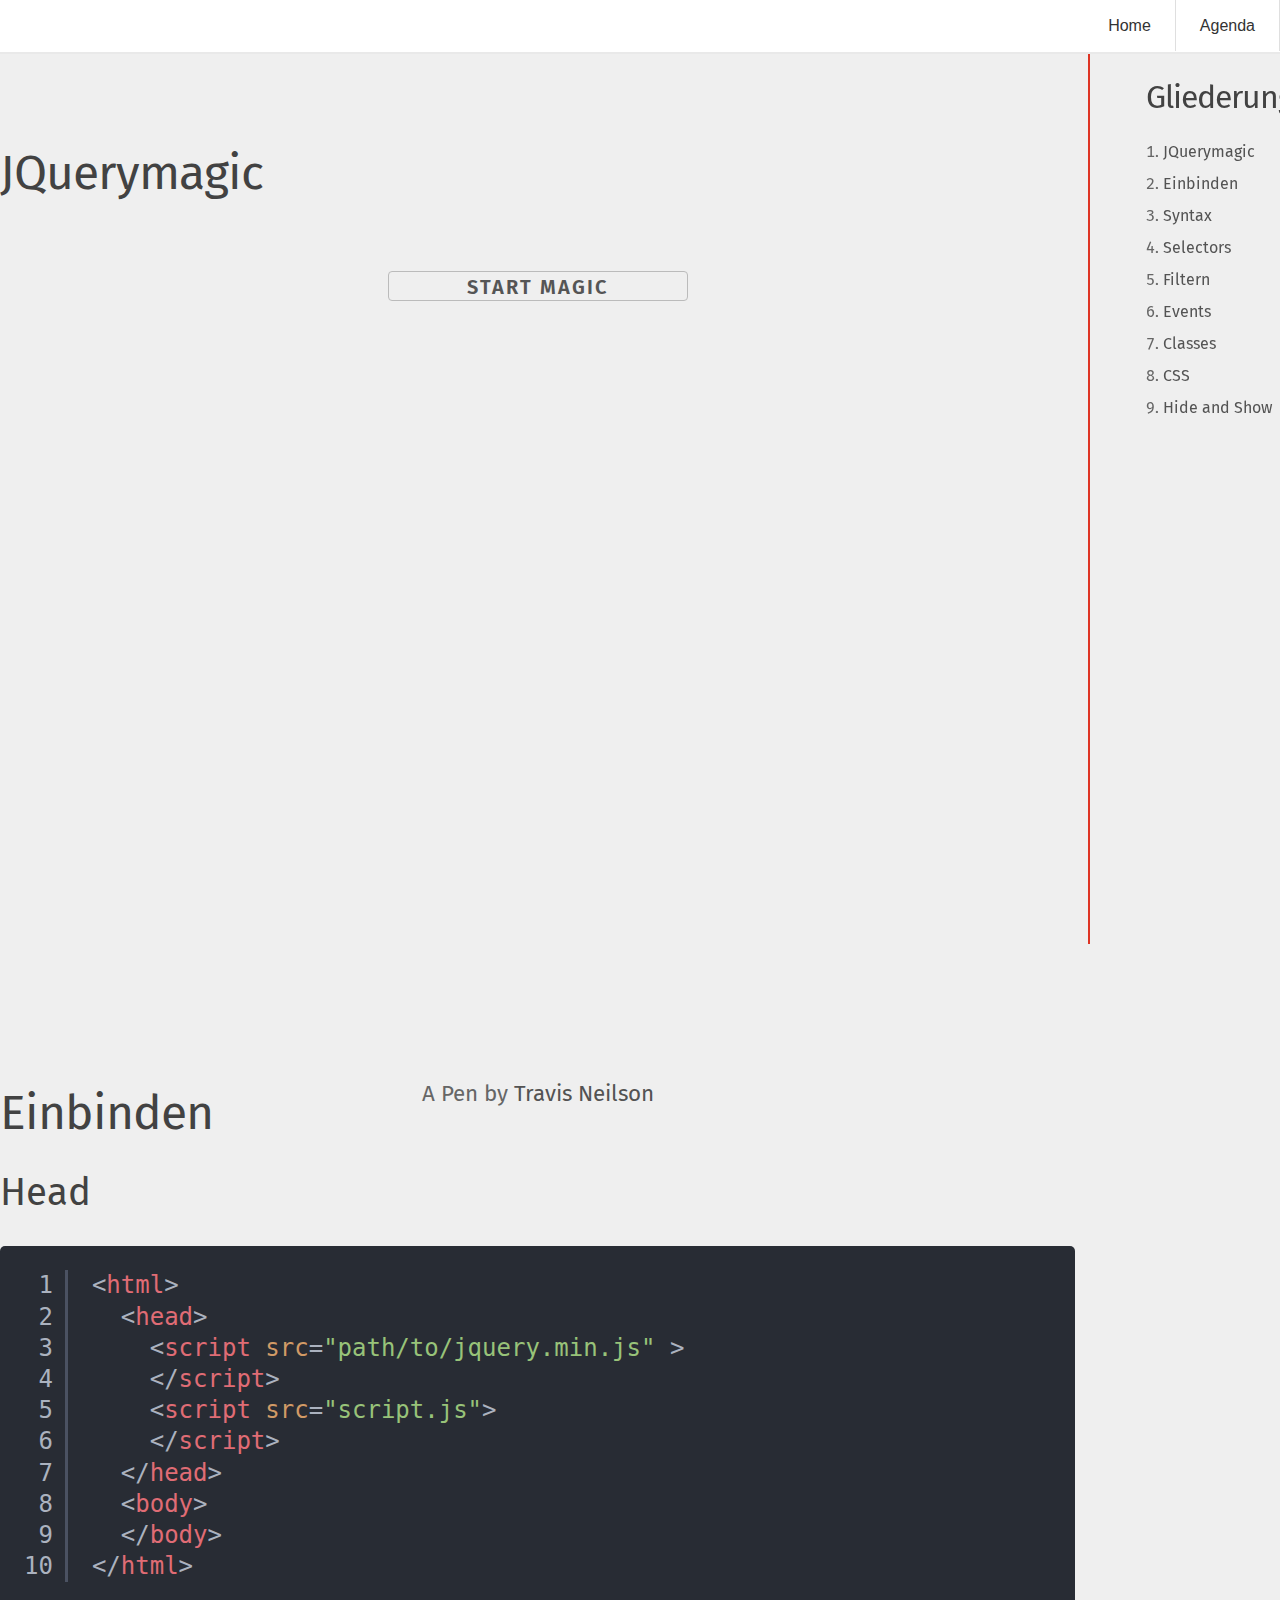
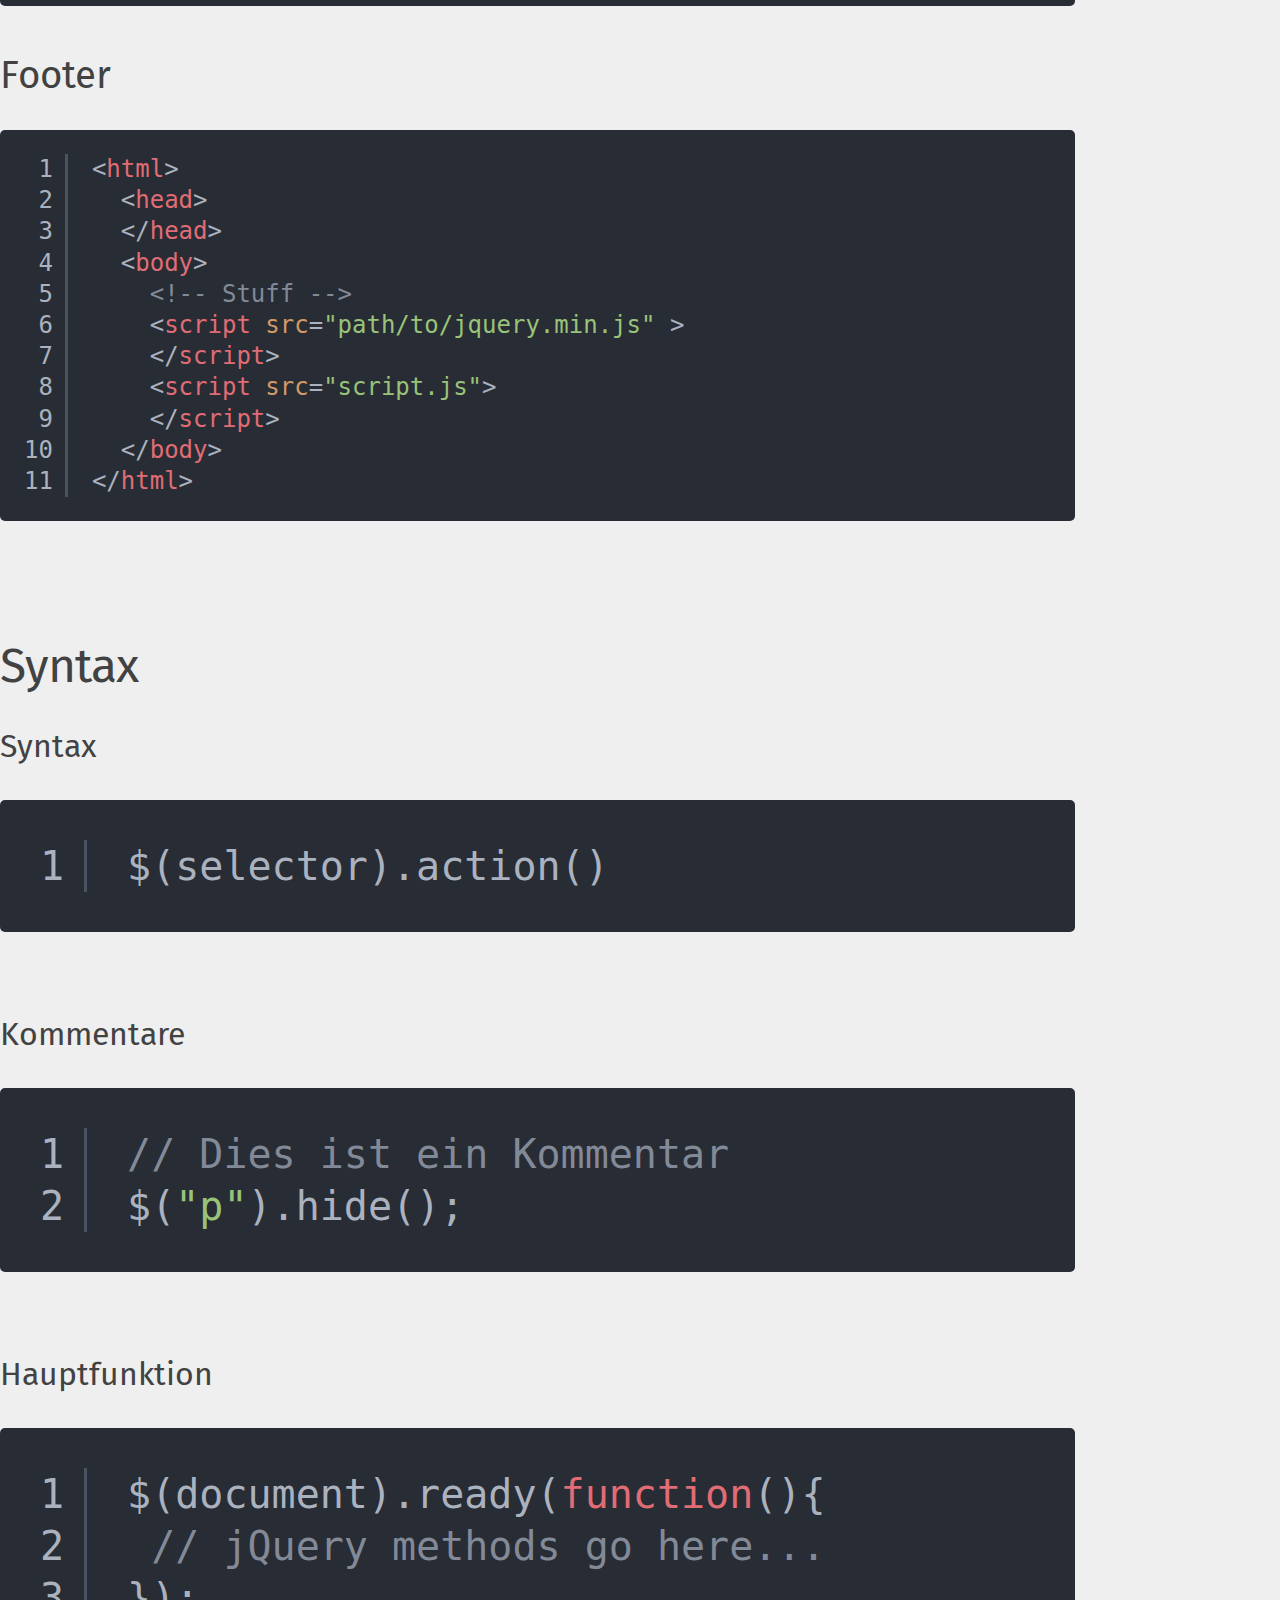
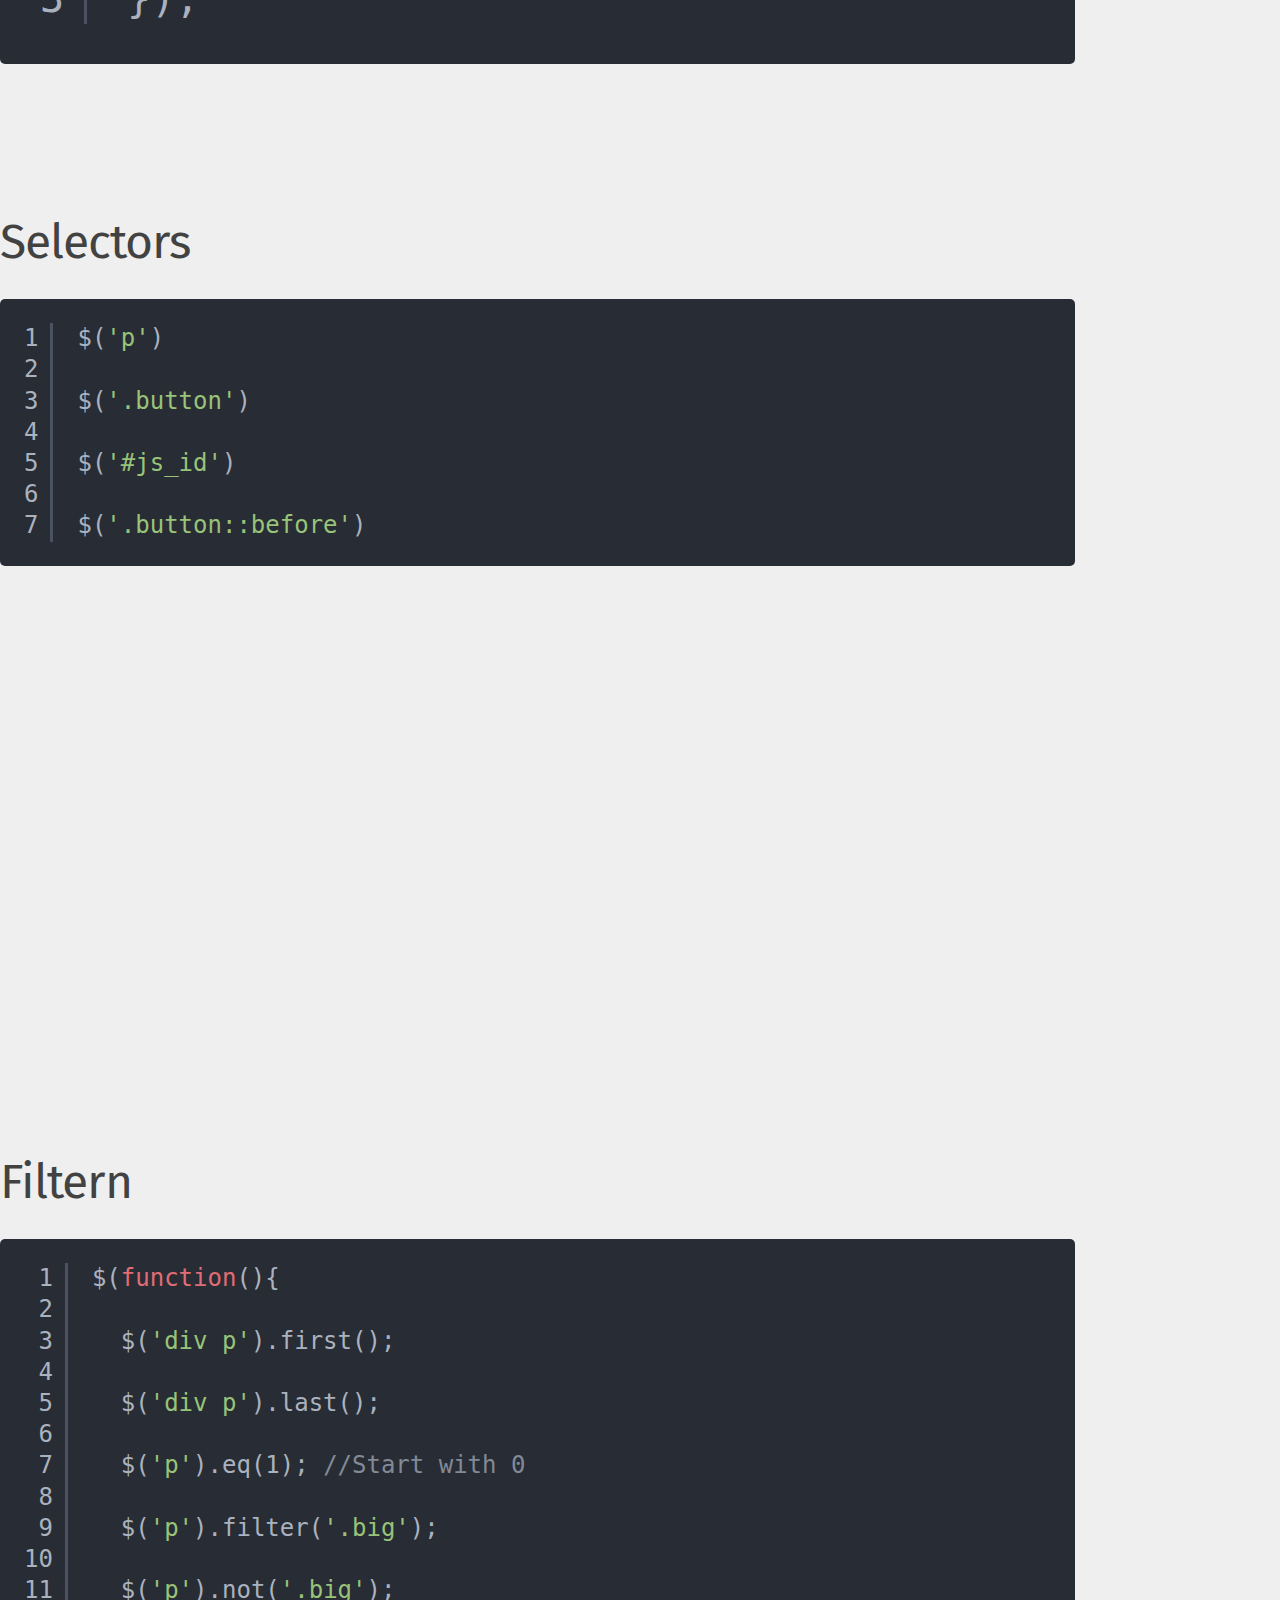
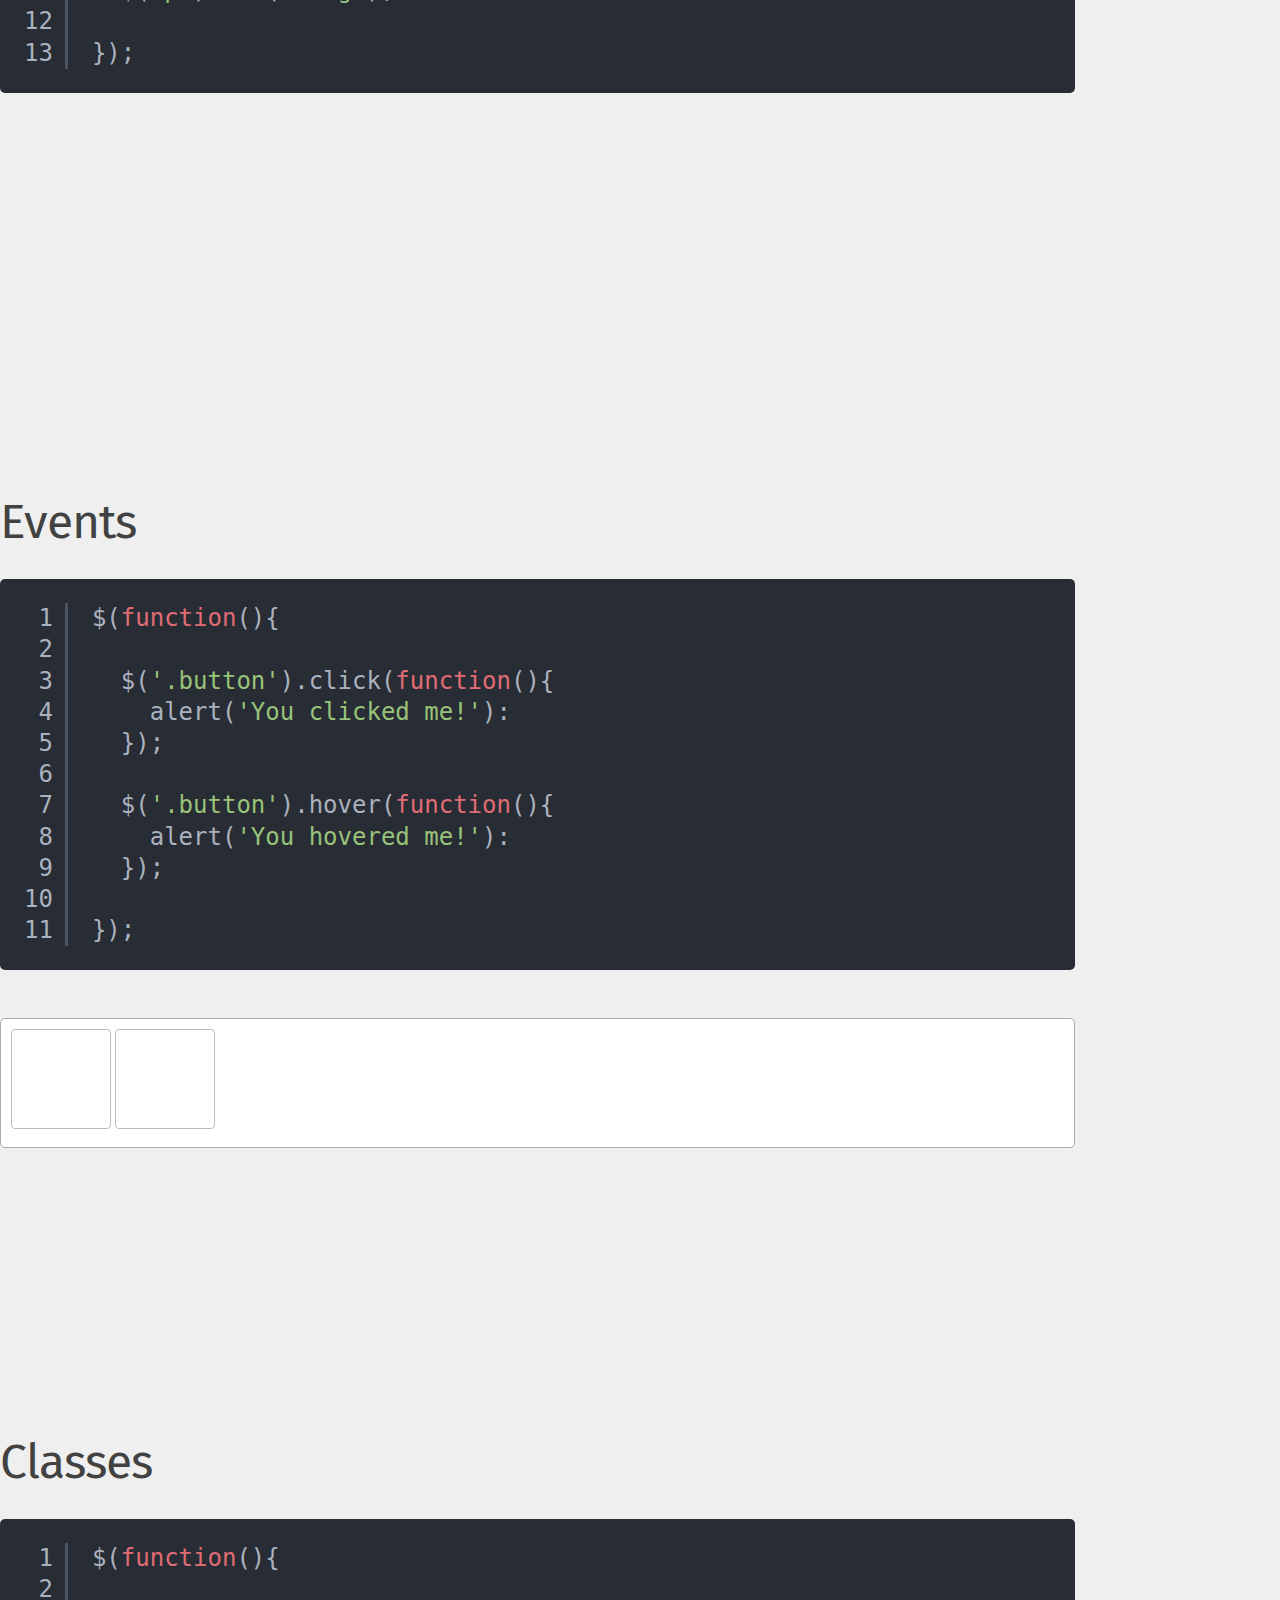
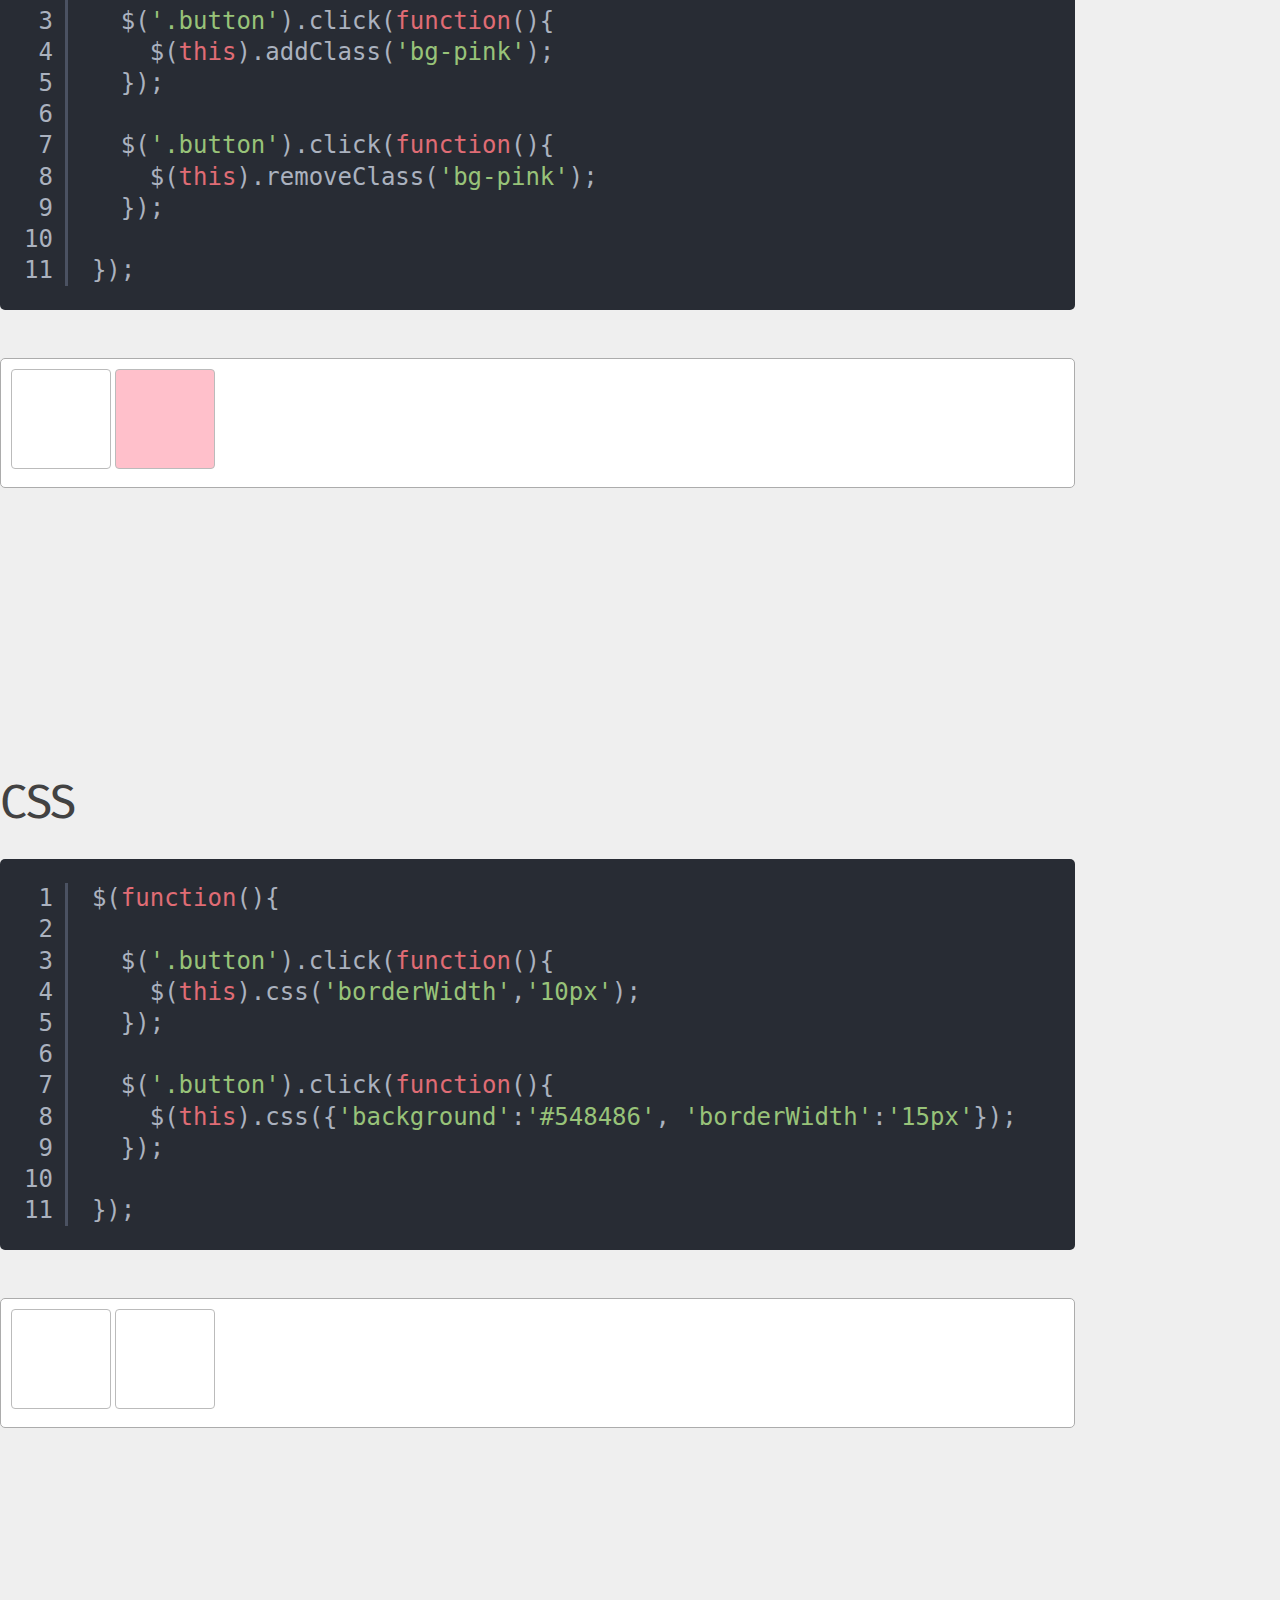
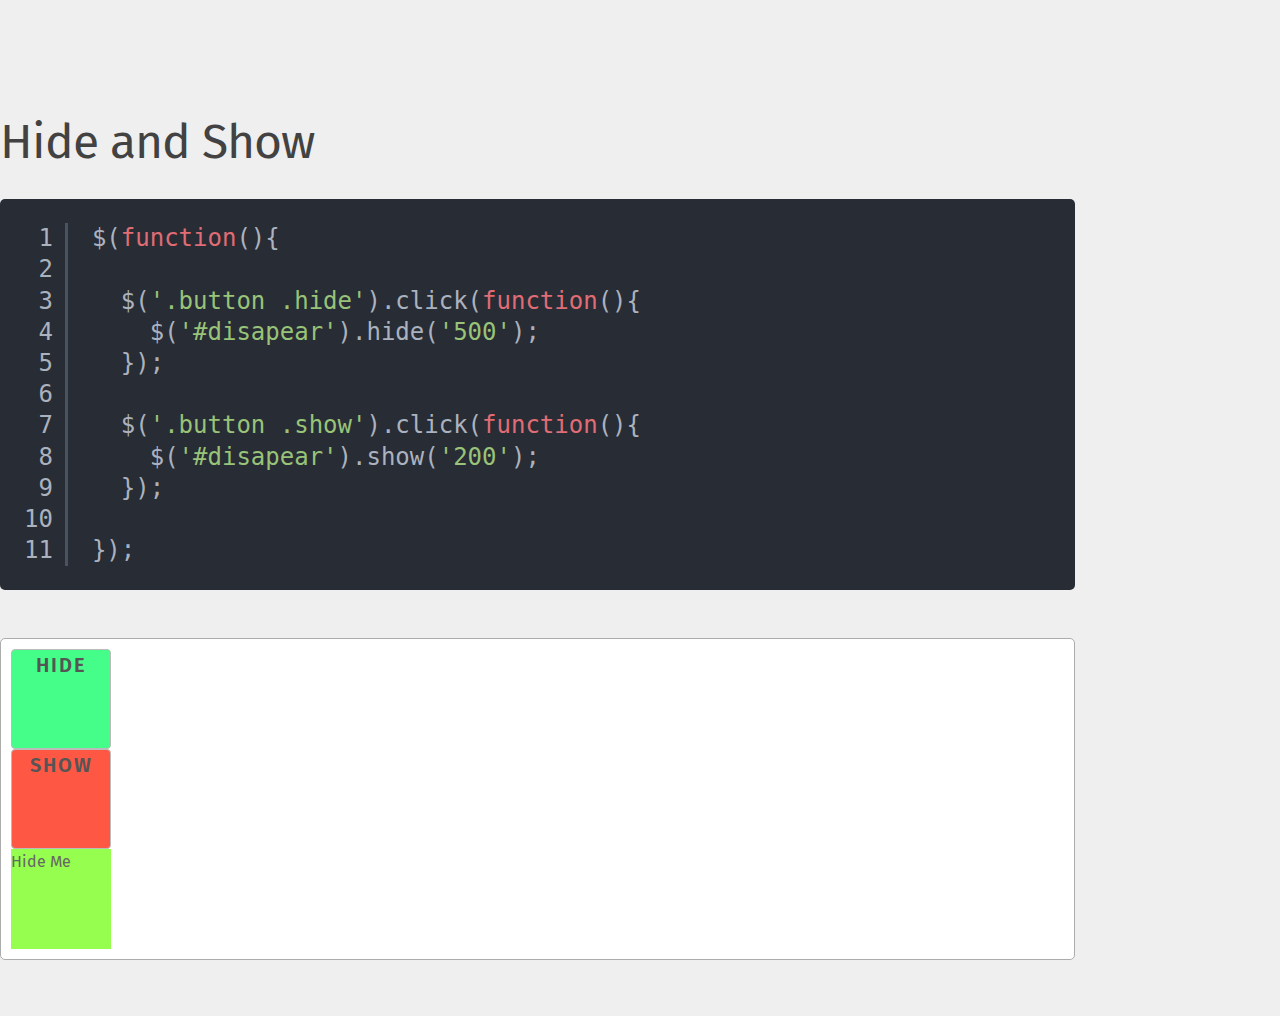
<file: jquery.html>
<!DOCTYPE html>
<head>
  <meta charset="utf-8">
  <title>How to Web</title>
  <link rel="stylesheet" href="assets/css/main.css">
  <link rel="stylesheet" href="https://maxcdn.bootstrapcdn.com/font-awesome/4.5.0/css/font-awesome.min.css">
</head>
<body>
  <header>
    <h1 id="header_title"><a href="#"></a></h1>
    <nav>
      <ul>
        <li class="cat1"><a href="index.html">Home</a></li>
        <li class="cat3"><a href="#">Agenda</a>
          <ul>
            <li><a href="index.html">HTML5</a></li>
            <li><a href="css.html">CSS</a></li>
            <li> <a href="jquery.html">JQuery</a></li>
            <li> <a href="struktur.html">Grobe Struktur</a></li>
            <li> <a href="aufbau.html">Detailierter Aufbau</a></li>
          </ul>
        </li>
      </ul>
    </nav>
  </header>
  <div id="margin_box_top"></div>
  <div id="page3" class="content">
    <div class="container">
      <div class="gliederung">
        <ol>
          <h1>Gliederung</h1>
          <li id="a-1"><a href="#g-1">JQuerymagic</a>
          </li>
          <li id="a-2"><a href="#g-2">Einbinden</a>
          </li>
          <li id="a-3"><a href="#g-3">Syntax</a>
          </li>
          <li id="a-4"><a href="#g-4">Selectors</a>
          </li>
          <li id="a-5"><a href="#g-5">Filtern</a>
          </li>
          <li id="a-6"><a href="#g-6">Events</a>
          </li>
          <li id="a-7"><a href="#g-7">Classes</a>
          </li>
          <li id="a-8"><a href="#g-8">CSS</a>
          </li>
          <li id="a-9"><a href="#g-9">Hide and Show</a>
          </li>
        </ol>
      </div>
      <section id="g-1">
        <h1 class="sectionheading">JQuerymagic</h1>
        <div class="buttoncontent">
          <div id="startmagic" class="button">Start Magic</div>
        </div>
        <div class="artboard">
          <div class="bb8">
            <div class="bb8-body">
              <div class="dot dot-1">
                <div class="line line-1"></div>
                <div class="line line-2"></div>
                <div class="line line-3"></div>
              </div>
              <div class="dot dot-2"></div>
              <div class="circle circle-1"></div>
              <div class="circle circle-2"></div>
              <div class="circle circle-3"></div>
            </div>
            <div class="body-shadow-crop"> 
              <div class="body-shadow"></div>
            </div>
            <div class="bb8-head">
              <div class="head-bottom">
                <div class="head-side-1"></div>
                <div class="head-side-2"></div>
                <div class="head-bottom-base"></div>
              </div>
              <div class="head-top-crop">
                <div class="head-top"></div>
              </div>
              <div class="lens"></div>
              <div class="freckle"></div>
            </div>
            <div class="speedlines">
              <div class="one tail"></div>
              <div class="two tail"></div>
              <div class="three"></div>
              <div class="four"></div>
              <div class="five tail"></div>
            </div>
            <div class="sparkles">
              <div class="one small pulse-1"></div>
              <div class="two blue small pulse-2"></div>
              <div class="three blue med pulse-3"></div>
              <div class="four orange pulse-2"></div>
              <div class="five orange pulse-1"></div>
              <div class="six blue small pulse"></div>
              <div class="seven blue small pulse"></div>
              <div class="eight small pulse-3"></div>
              <div class="nine pulse"></div>
              <div class="ten orange small-1 pulse"></div>
              <div class="eleven small pulse"></div>
              <div class="twelve small pulse-2"></div>
              <div class="thirteen orange small pulse"></div>
              <div class="fourteen orange med pulse-3"></div>
              <div class="fifteen small pulse-1"></div>
              <div class="sixteen small pulse"></div>
            </div>
            <div class="ground">
              <div class="one">
                <div class="bump move-1"></div>
              </div>
              <div class="two"></div>
              <div class="three">
                <div class="bump move-2"></div>
              </div>
              <div class="four">
                <div class="bump"></div>
              </div>
              <div class="five"></div>
              <div class="six">
                <div class="bump move-2"></div>
              </div>
              <div class="seven">
                <div class="bump"></div>
              </div>
              <div class="eight">
                <div class="bump move-1"></div>
              </div>
            </div>
          </div>
        </div>
        <div class="credit center">
          <p class="center">A Pen by <a href="http://travisneilson.com/">Travis Neilson</a></p>
        </div>
      </section>
      <section id="g-2">
        <h1 class="sectionheading">Einbinden</h1>
        <h2>Head</h2>
        <div class="codebox">
          <pre class="brush: xml">&lt;html&gt;
  &lt;head&gt;
    &lt;script src="path/to/jquery.min.js" &gt;
    &lt;/script&gt;
    &lt;script src="script.js"&gt;
    &lt;/script&gt;
  &lt;/head&gt;
  &lt;body&gt;
  &lt;/body&gt;
&lt;/html&gt;</pre>
        </div>
        <h2>Footer</h2>
        <div class="codebox">
          <pre class="brush: xml">&lt;html&gt;
  &lt;head&gt;
  &lt;/head&gt;
  &lt;body&gt;
    &lt;!-- Stuff --&gt;
    &lt;script src="path/to/jquery.min.js" &gt;
    &lt;/script&gt;
    &lt;script src="script.js"&gt;
    &lt;/script&gt;
  &lt;/body&gt;
&lt;/html&gt;</pre>
        </div>
      </section>
      <section id="g-3">
        <h1 class="sectionheading">Syntax</h1>
        <h3>Syntax</h3>
        <div style="font-size:2rem" class="codebox">
          <pre class="brush: js">$(selector).action()</pre>
        </div>
        <h3>Kommentare</h3>
        <div style="font-size:2rem" class="codebox">
          <pre class="brush: js">// Dies ist ein Kommentar
$("p").hide();</pre>
        </div>
        <h3>Hauptfunktion</h3>
        <div style="font-size:2rem" class="codebox">
          <pre class="brush: js">$(document).ready(function(){
 // jQuery methods go here...
}); </pre>
        </div>
      </section>
      <section id="g-4">
        <h1 class="sectionheading">Selectors</h1>
        <div class="codebox">
          <pre class="brush: js">$('p')

$('.button')

$('#js_id')

$('.button::before')</pre>
        </div>
      </section>
      <section id="g-5">
        <h1 class="sectionheading">Filtern</h1>
        <div class="codebox">
          <pre class="brush: js">$(function(){
  
  $('div p').first();
  
  $('div p').last();
  
  $('p').eq(1); //Start with 0
  
  $('p').filter('.big');
  
  $('p').not('.big');
  
});</pre>
        </div>
      </section>
      <section id="g-6">
        <h1 class="sectionheading">Events</h1>
        <div class="codebox">
          <pre class="brush: js">$(function(){

  $('.button').click(function(){
    alert('You clicked me!'):
  });
  
  $('.button').hover(function(){
    alert('You hovered me!'):
  });

});</pre>
        </div>
        <div class="examplebox">
          <div id="js_ex_6" class="button"></div>
          <div id="js_ex_7" class="button"></div>
        </div>
      </section>
      <section id="g-7">
        <h1 class="sectionheading">Classes</h1>
        <div class="codebox">
          <pre class="brush: js">$(function(){

  $('.button').click(function(){
    $(this).addClass('bg-pink');
  });
  
  $('.button').click(function(){
    $(this).removeClass('bg-pink');
  });

});</pre>
        </div>
        <div class="examplebox">
          <div id="js_ex_8" class="button"></div>
          <div id="js_ex_9" style="background: pink;" class="button"></div>
        </div>
      </section>
      <section id="g-8">
        <h1 class="sectionheading">CSS</h1>
        <div class="codebox">
          <pre class="brush: js">$(function(){

  $('.button').click(function(){
    $(this).css('borderWidth','10px');
  });
  
  $('.button').click(function(){
    $(this).css({'background':'#548486', 'borderWidth':'15px'});
  });

});</pre>
        </div>
        <div class="examplebox">
          <div id="js_ex_10" class="button"></div>
          <div id="js_ex_11" class="button"></div>
        </div>
      </section>
      <section id="g-9">
        <h1 class="sectionheading">Hide and Show</h1>
        <div class="codebox">
          <pre class="brush: js">$(function(){

  $('.button .hide').click(function(){
    $('#disapear').hide('500');
  });
  
  $('.button .show').click(function(){
    $('#disapear').show('200');
  });

});</pre>
        </div>
        <div class="examplebox">
          <div id="js_ex_12_1" style="display: block; background: #45fe89;" class="button">Hide</div>
          <div id="js_ex_12_2" style="display: block; background: #fe5845;" class="button">Show</div>
          <div id="js_ex_12" style="display: block; background: #95fe4e;">Hide Me</div>
        </div>
      </section>
    </div>
  </div>
  <script src="assets/js/jquery-2.1.4.min.js"></script>
  <script src="assets/js/highlighter/shCore.js"></script>
  <script src="assets/js/highlighter/shAutoloader.js"></script>
  <script src="assets/js/highlighter/shLegacy.js"></script>
  <script src="assets/js/highlighter/shBrushCss.js"></script>
  <script src="assets/js/highlighter/shBrushXml.js"></script>
  <script src="assets/js/highlighter/shBrushJScript.js"></script>
  <script src="assets/js/ScrollMagic.min.js"></script>
  <script src="assets/js/TweenMax.min.js"></script>
  <script src="assets/js/TimelineMax.min.js"></script>
  <script src="assets/js/plugins/animation.gsap.min.js"></script>
  <script src="assets/js/easing/EasePack.min.js"></script>
  <script src="assets/js/plugins/ScrollToPlugin.min.js"></script>
  <script src="assets/js/plugins/TextPlugin.min.js"></script>
  <script src="assets/js/plugins/debug.addIndicators.min.js"></script>
  <script src="assets/js/functions.js"></script>
  <script src="assets/js/examples.js"></script>
  <script src="assets/js/jquerymagic.js"></script>
  <script>
    SyntaxHighlighter.defaults['gutter'] = true;
    SyntaxHighlighter.defaults['toolbar'] = false;
    SyntaxHighlighter.defaults['ruler'] = false;
    SyntaxHighlighter.defaults['html-style']= true;
    SyntaxHighlighter.all();
  </script>
</body>
</file>
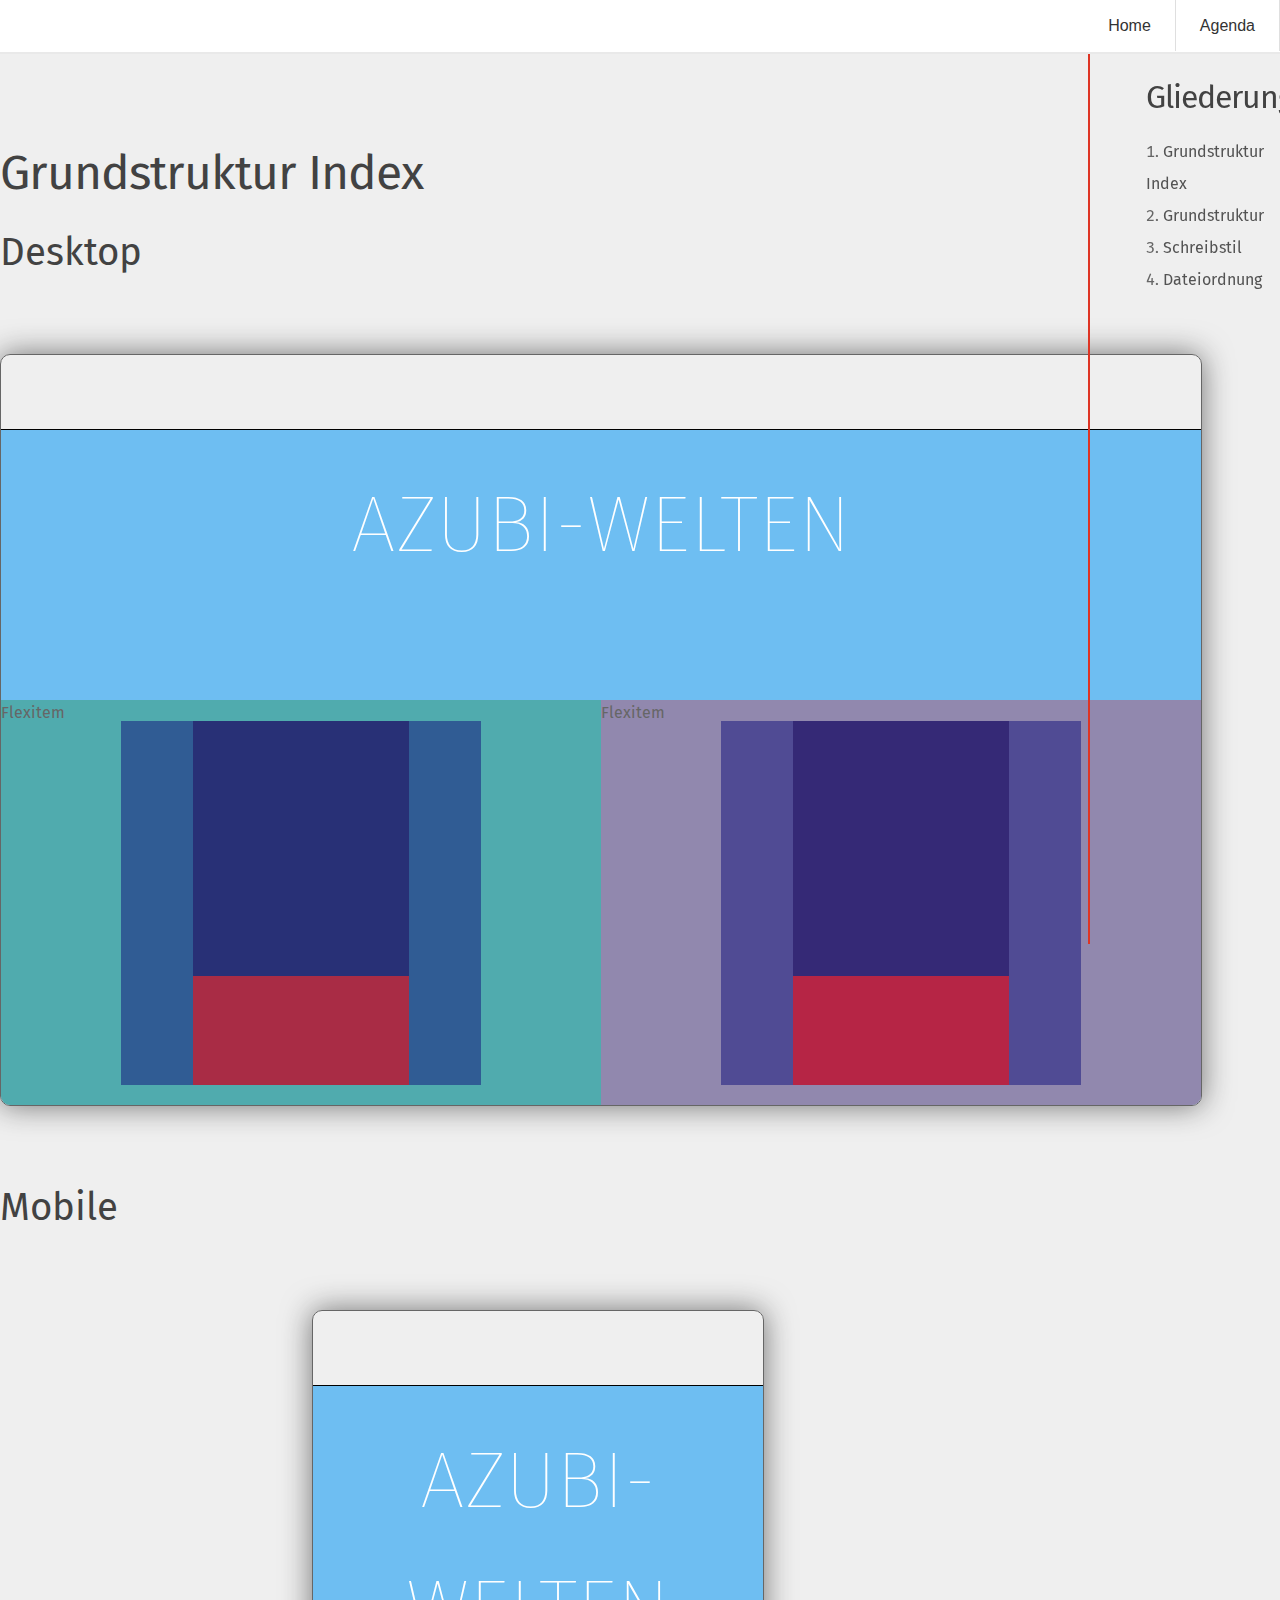
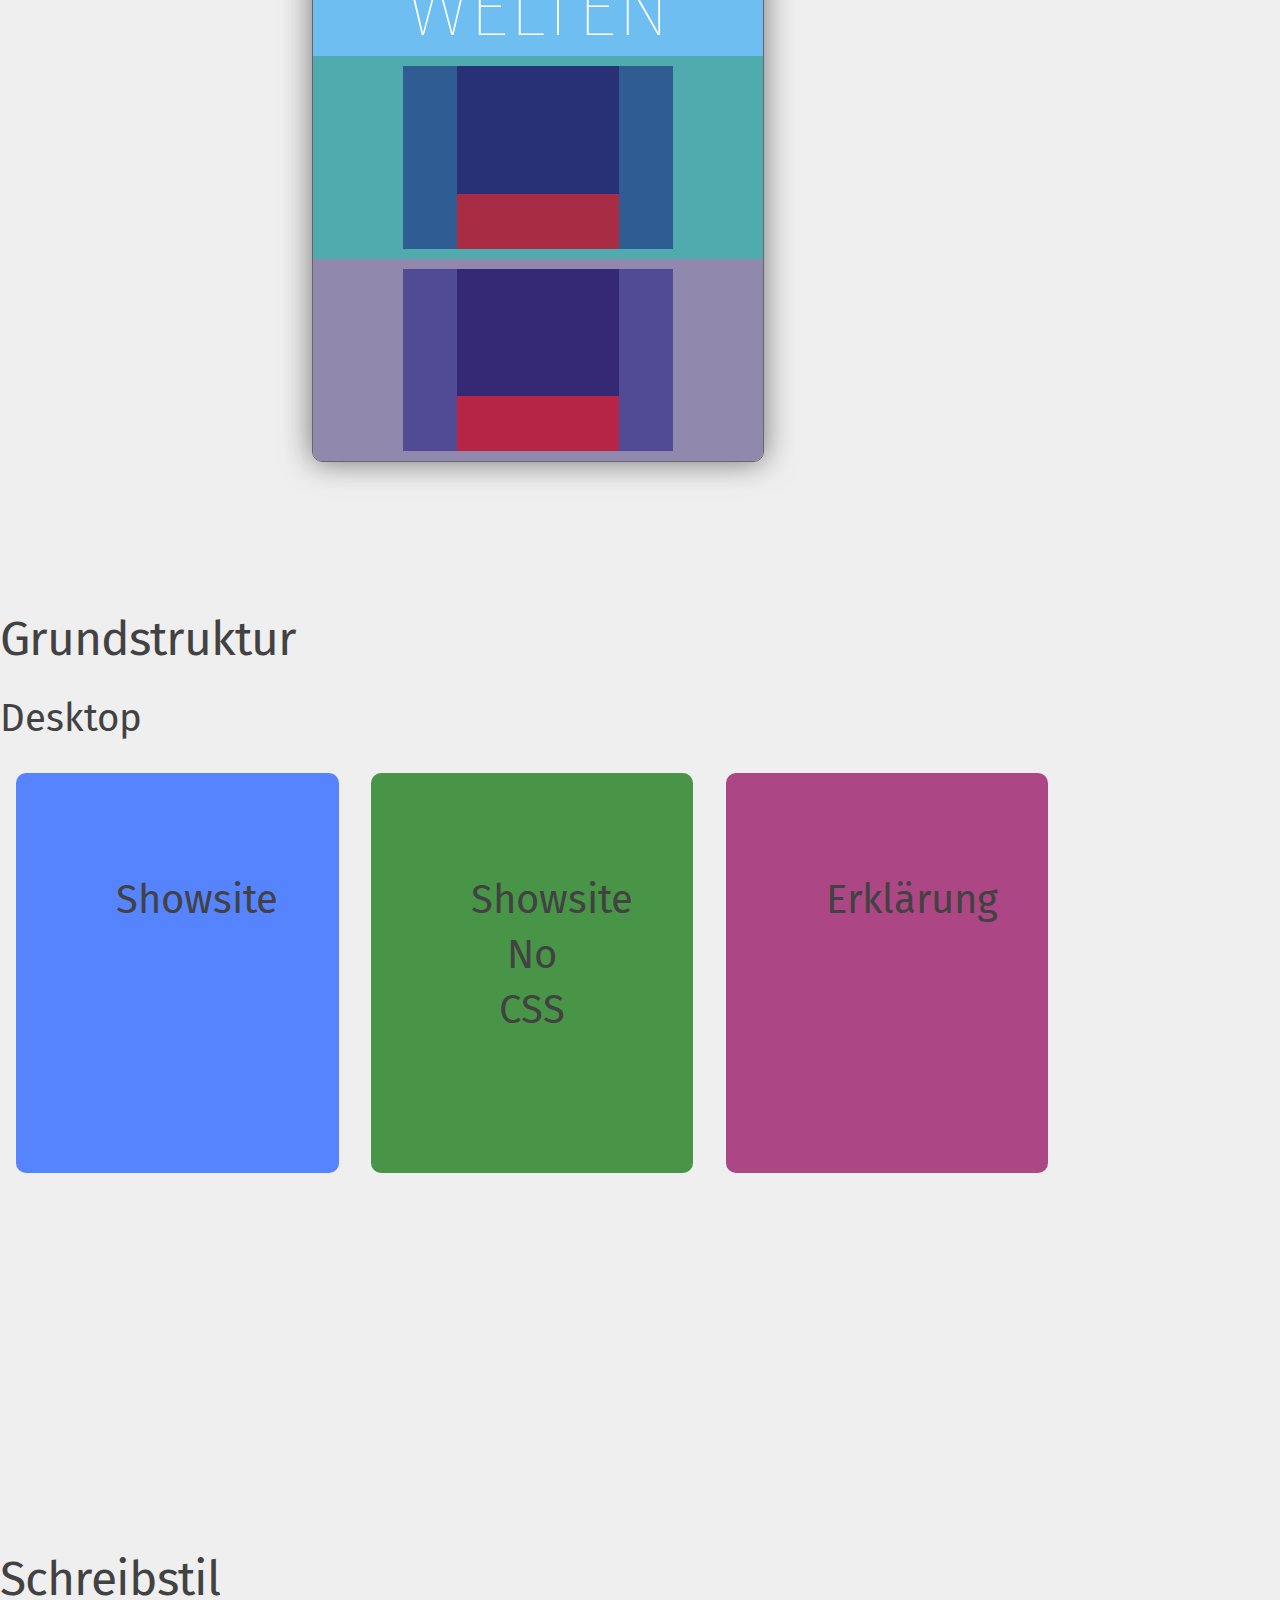
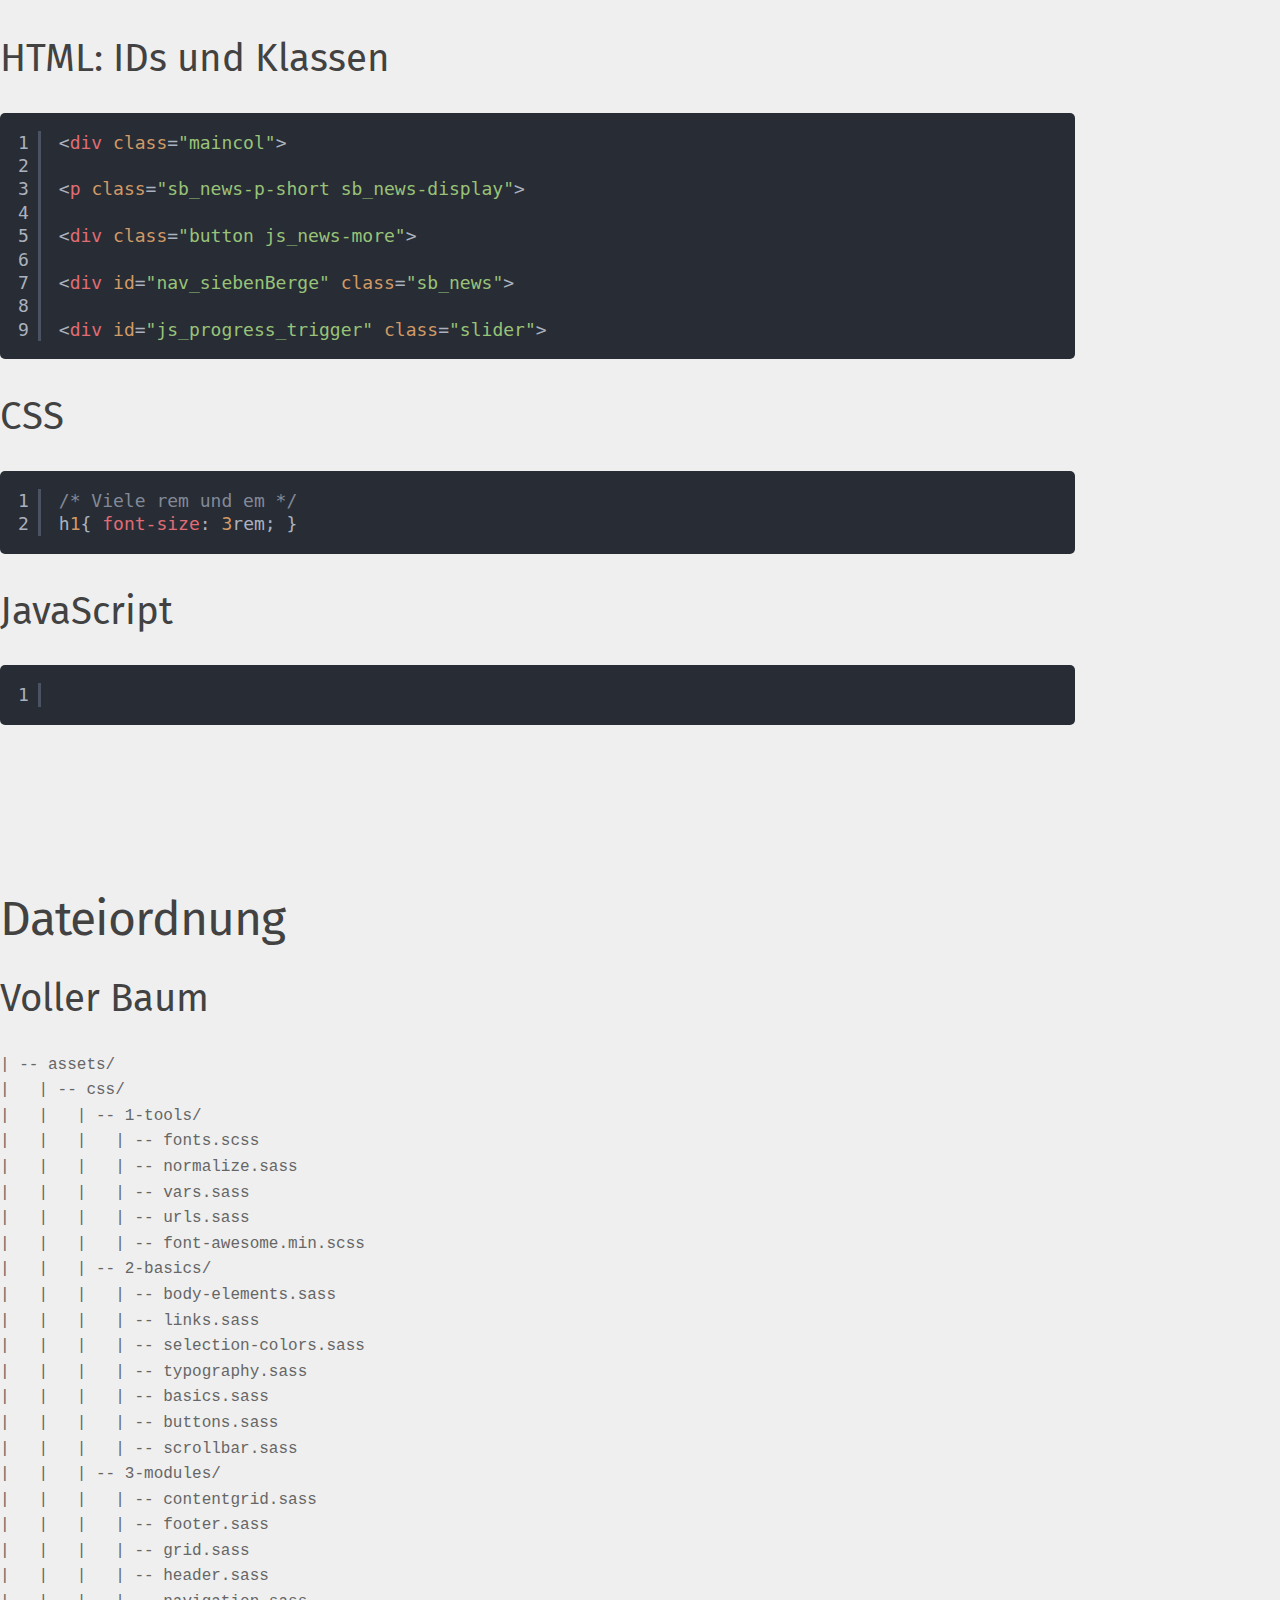
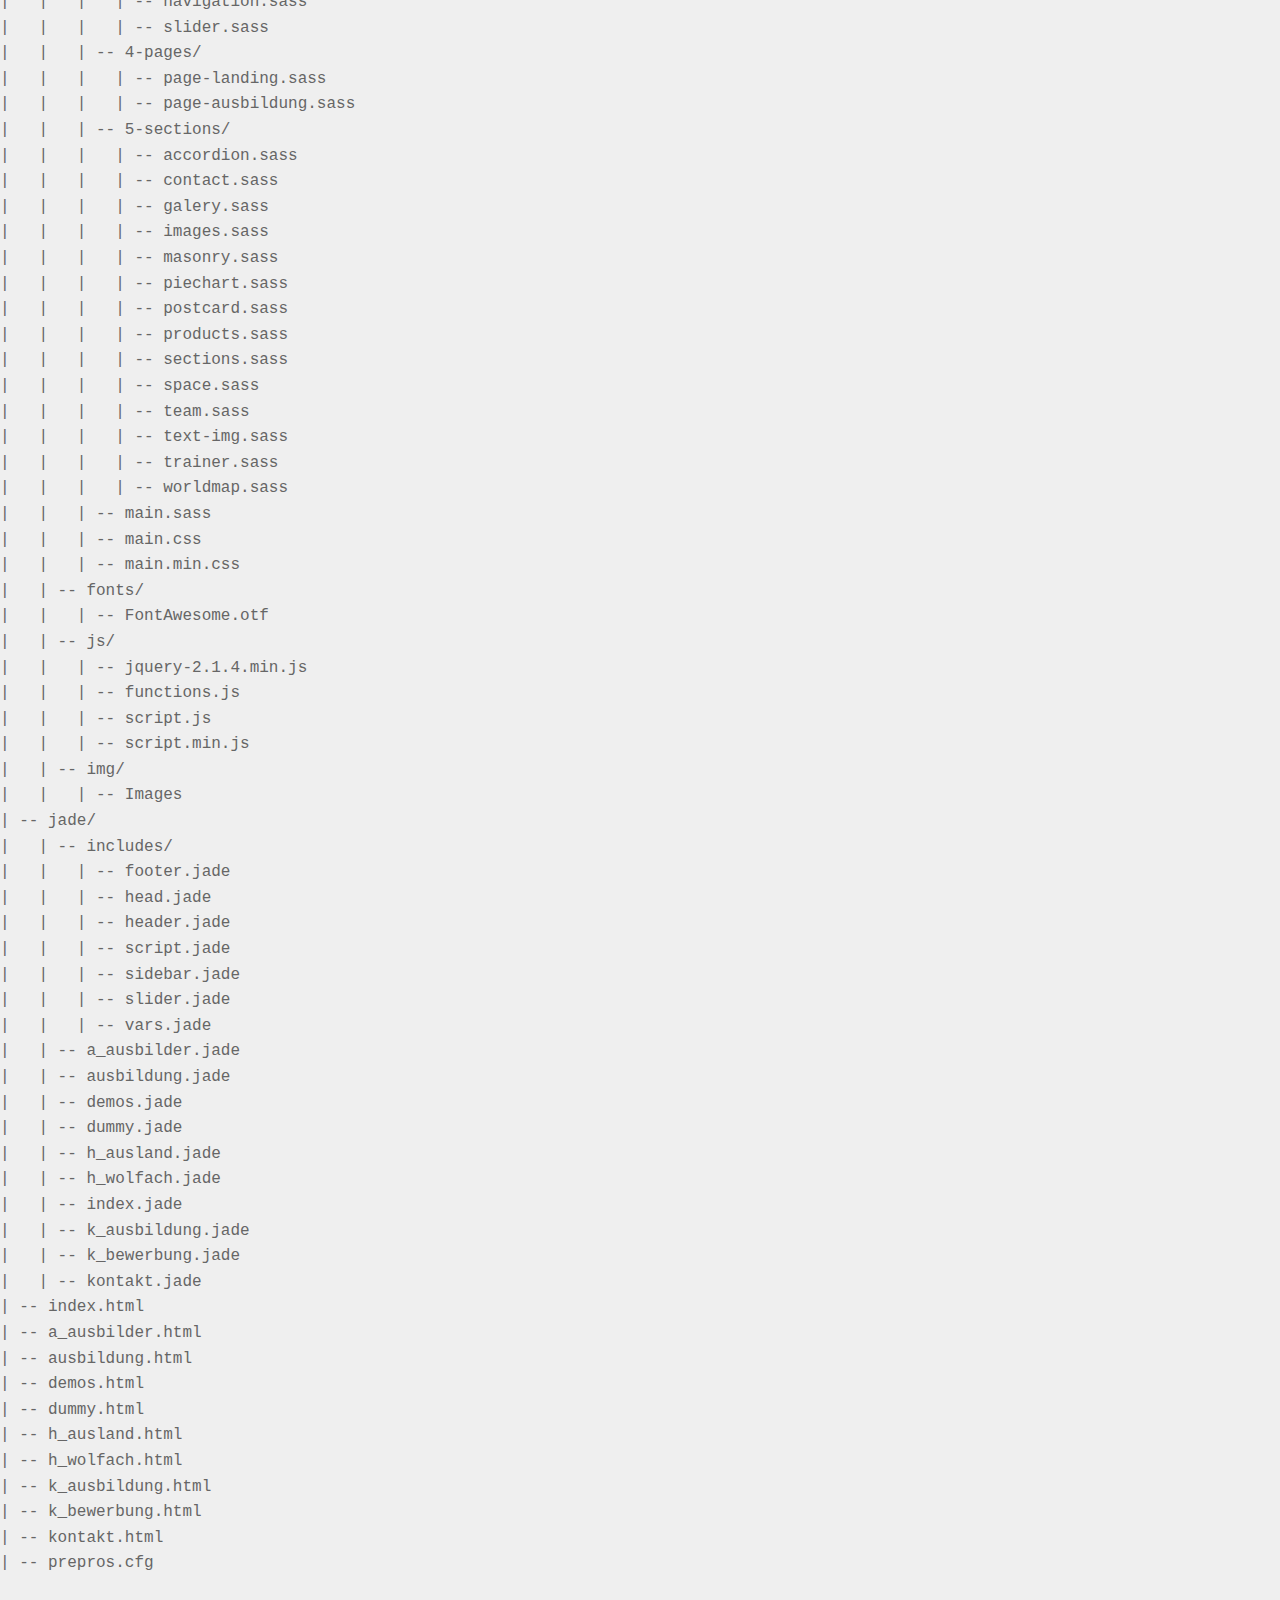
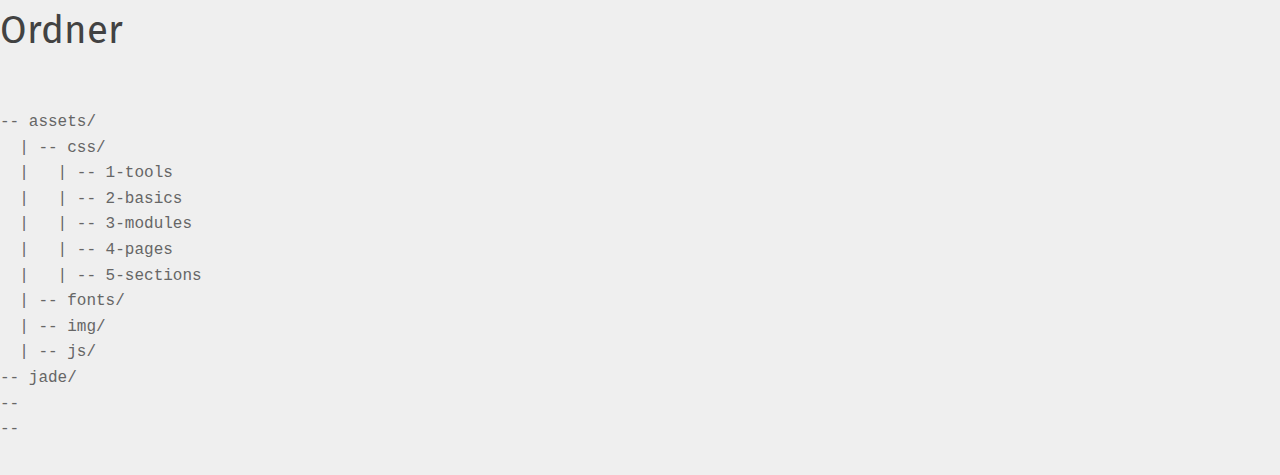
<file: struktur.html>
<!DOCTYPE html>
<head>
  <meta charset="utf-8">
  <title>How to Web</title>
  <link rel="stylesheet" href="assets/css/main.css">
  <link rel="stylesheet" href="https://maxcdn.bootstrapcdn.com/font-awesome/4.5.0/css/font-awesome.min.css">
</head>
<body>
  <header>
    <h1 id="header_title"><a href="#"></a></h1>
    <nav>
      <ul>
        <li class="cat1"><a href="index.html">Home</a></li>
        <li class="cat3"><a href="#">Agenda</a>
          <ul>
            <li><a href="index.html">HTML5</a></li>
            <li><a href="css.html">CSS</a></li>
            <li> <a href="jquery.html">JQuery</a></li>
            <li> <a href="struktur.html">Grobe Struktur</a></li>
            <li> <a href="aufbau.html">Detailierter Aufbau</a></li>
          </ul>
        </li>
      </ul>
    </nav>
  </header>
  <div id="margin_box_top"></div>
  <div id="page4" class="content">
    <div class="container">
      <div class="gliederung">
        <ol>
          <h1>Gliederung</h1>
          <li id="a-1"><a href="#g-1">Grundstruktur Index</a>
          </li>
          <li id="a-2"><a href="#g-2">Grundstruktur</a>
          </li>
          <li id="a-3"><a href="#g-3">Schreibstil</a>
          </li>
          <li id="a-4"><a href="#g-4">Dateiordnung</a>
          </li>
        </ol>
      </div>
      <section id="g-1">
        <h1 class="sectionheading">Grundstruktur Index</h1>
        <h2>Desktop</h2>
        <div class="showcontainer desktop">
          <div class="url"></div>
          <div class="sitecontainer">
            <div class="wrapper">
              <div class="bigheader">Azubi-Welten</div>
              <div class="col">Flexitem
                <div class="bigsquare">
                  <div class="smallsquare"></div>
                  <div class="text"></div>
                </div>
              </div>
              <div class="col">Flexitem
                <div class="bigsquare">
                  <div class="smallsquare"> </div>
                  <div class="text"></div>
                </div>
              </div>
            </div>
          </div>
        </div>
        <h2>Mobile</h2>
        <div class="showcontainer mobile">
          <div class="url"></div>
          <div class="sitecontainer">
            <div class="wrapper">
              <div class="bigheader">Azubi-Welten</div>
              <div class="col">
                <div class="bigsquare">
                  <div class="smallsquare"></div>
                  <div class="text"></div>
                </div>
              </div>
              <div class="col">
                <div class="bigsquare">
                  <div class="smallsquare"> </div>
                  <div class="text"></div>
                </div>
              </div>
            </div>
          </div>
        </div>
      </section>
      <section id="g-2">
        <h1 class="sectionheading">Grundstruktur</h1>
        <h2>Desktop</h2>
        <div class="colbuttons"><a href="azubisite/site.html" target="_blank" class="big">Showsite</a><a href="azubisite/sitenocss.html" target="_blank" class="big">Showsite No CSS</a><a href="site_grob.html" class="big">Erklärung</a>
          <div class="clearfix"></div>
        </div>
      </section>
      <section id="g-3"> 
        <h1 class="sectionheading">Schreibstil</h1>
        <h2>HTML: IDs und Klassen</h2>
        <div class="codebox">
          <pre class="brush: xml">&lt;div class="maincol"&gt;

&lt;p class="sb_news-p-short sb_news-display"&gt;

&lt;div class="button js_news-more"&gt;

&lt;div id="nav_siebenBerge" class="sb_news"&gt;

&lt;div id="js_progress_trigger" class="slider"&gt;</pre>
        </div>
        <h2>CSS</h2>
        <div class="codebox">
          <pre class="brush: css">/* Viele rem und em */
h1{ font-size: 3rem; }
  </pre>
        </div>
        <h2>JavaScript</h2>
        <div class="codebox">
          <pre class="brush: js"></pre>
        </div>
      </section>
      <section id="g-4">
        <h1 class="sectionheading">Dateiordnung</h1>
        <h2>Voller Baum</h2>
        <pre>| -- assets/ 
|   | -- css/ 
|   |   | -- 1-tools/ 
|   |   |   | -- fonts.scss 
|   |   |   | -- normalize.sass 
|   |   |   | -- vars.sass 
|   |   |   | -- urls.sass 
|   |   |   | -- font-awesome.min.scss 
|   |   | -- 2-basics/ 
|   |   |   | -- body-elements.sass 
|   |   |   | -- links.sass 
|   |   |   | -- selection-colors.sass 
|   |   |   | -- typography.sass 
|   |   |   | -- basics.sass 
|   |   |   | -- buttons.sass 
|   |   |   | -- scrollbar.sass 
|   |   | -- 3-modules/ 
|   |   |   | -- contentgrid.sass 
|   |   |   | -- footer.sass 
|   |   |   | -- grid.sass 
|   |   |   | -- header.sass 
|   |   |   | -- navigation.sass 
|   |   |   | -- slider.sass 
|   |   | -- 4-pages/ 
|   |   |   | -- page-landing.sass 
|   |   |   | -- page-ausbildung.sass 
|   |   | -- 5-sections/ 
|   |   |   | -- accordion.sass 
|   |   |   | -- contact.sass 
|   |   |   | -- galery.sass 
|   |   |   | -- images.sass 
|   |   |   | -- masonry.sass 
|   |   |   | -- piechart.sass 
|   |   |   | -- postcard.sass 
|   |   |   | -- products.sass 
|   |   |   | -- sections.sass 
|   |   |   | -- space.sass 
|   |   |   | -- team.sass 
|   |   |   | -- text-img.sass 
|   |   |   | -- trainer.sass 
|   |   |   | -- worldmap.sass 
|   |   | -- main.sass 
|   |   | -- main.css 
|   |   | -- main.min.css 
|   | -- fonts/ 
|   |   | -- FontAwesome.otf 
|   | -- js/ 
|   |   | -- jquery-2.1.4.min.js 
|   |   | -- functions.js 
|   |   | -- script.js 
|   |   | -- script.min.js 
|   | -- img/ 
|   |   | -- Images 
| -- jade/ 
|   | -- includes/ 
|   |   | -- footer.jade 
|   |   | -- head.jade 
|   |   | -- header.jade 
|   |   | -- script.jade 
|   |   | -- sidebar.jade 
|   |   | -- slider.jade 
|   |   | -- vars.jade 
|   | -- a_ausbilder.jade 
|   | -- ausbildung.jade 
|   | -- demos.jade 
|   | -- dummy.jade 
|   | -- h_ausland.jade 
|   | -- h_wolfach.jade 
|   | -- index.jade 
|   | -- k_ausbildung.jade 
|   | -- k_bewerbung.jade 
|   | -- kontakt.jade 
| -- index.html 
| -- a_ausbilder.html 
| -- ausbildung.html 
| -- demos.html 
| -- dummy.html 
| -- h_ausland.html 
| -- h_wolfach.html 
| -- k_ausbildung.html 
| -- k_bewerbung.html 
| -- kontakt.html 
| -- prepros.cfg             </pre>
        <h2>Ordner</h2>
        <pre> 
-- assets/ 
  | -- css/ 
  |   | -- 1-tools 
  |   | -- 2-basics 
  |   | -- 3-modules 
  |   | -- 4-pages 
  |   | -- 5-sections 
  | -- fonts/ 
  | -- img/ 
  | -- js/ 
-- jade/ 
-- 
-- </pre>
      </section>
    </div>
  </div>
  <script src="assets/js/jquery-2.1.4.min.js"></script>
  <script src="assets/js/highlighter/shCore.js"></script>
  <script src="assets/js/highlighter/shAutoloader.js"></script>
  <script src="assets/js/highlighter/shLegacy.js"></script>
  <script src="assets/js/highlighter/shBrushCss.js"></script>
  <script src="assets/js/highlighter/shBrushXml.js"></script>
  <script src="assets/js/highlighter/shBrushJScript.js"></script>
  <script src="assets/js/ScrollMagic.min.js"></script>
  <script src="assets/js/TweenMax.min.js"></script>
  <script src="assets/js/TimelineMax.min.js"></script>
  <script src="assets/js/plugins/animation.gsap.min.js"></script>
  <script src="assets/js/easing/EasePack.min.js"></script>
  <script src="assets/js/plugins/ScrollToPlugin.min.js"></script>
  <script src="assets/js/plugins/TextPlugin.min.js"></script>
  <script src="assets/js/plugins/debug.addIndicators.min.js"></script>
  <script src="assets/js/functions.js"></script>
  <script src="assets/js/examples.js"></script>
  <script src="assets/js/jquerymagic.js"></script>
  <script>
    SyntaxHighlighter.defaults['gutter'] = true;
    SyntaxHighlighter.defaults['toolbar'] = false;
    SyntaxHighlighter.defaults['ruler'] = false;
    SyntaxHighlighter.defaults['html-style']= true;
    SyntaxHighlighter.all();
  </script>
</body>
</file>
<file: assets/css/main.css>
/**
 * SyntaxHighlighter
 * http://alexgorbatchev.com/SyntaxHighlighter
 *
 * SyntaxHighlighter is donationware. If you are using it, please donate.
 * http://alexgorbatchev.com/SyntaxHighlighter/donate.html
 *
 * @version
 * 3.0.83 (July 02 2010)
 *
 * @copyright
 * Copyright (C) 2004-2010 Alex Gorbatchev.
 *
 * @license
 * Dual licensed under the MIT and GPL licenses.
 */
@import url(https://fonts.googleapis.com/css?family=Merriweather:300);
@import url(https://fonts.googleapis.com/css?family=Fira+Sans:400,300,500,700);
@import url(https://fonts.googleapis.com/css?family=Gloria+Hallelujah);
.syntaxhighlighter a,
.syntaxhighlighter div,
.syntaxhighlighter code,
.syntaxhighlighter table,
.syntaxhighlighter table td,
.syntaxhighlighter table tr,
.syntaxhighlighter table tbody,
.syntaxhighlighter table thead,
.syntaxhighlighter table caption,
.syntaxhighlighter textarea {
  -moz-border-radius: 0 0 0 0 !important;
  -webkit-border-radius: 0 0 0 0 !important;
  background: none !important;
  border: 0 !important;
  bottom: auto !important;
  float: none !important;
  height: auto !important;
  left: auto !important;
  line-height: 1.1em !important;
  margin: 0 !important;
  outline: 0 !important;
  overflow: hidden !important;
  padding: 0 !important;
  position: static !important;
  right: auto !important;
  text-align: left !important;
  top: auto !important;
  vertical-align: baseline !important;
  width: auto !important;
  box-sizing: content-box !important;
  font-family: 'Menlo', 'Consolas', 'DejaVu Sans Mono', monospace;
  font-weight: normal !important;
  font-style: normal !important;
  font-size: 1em !important;
  min-height: inherit !important;
  min-height: auto !important;
}

.syntaxhighlighter {
  width: 100% !important;
  margin: 1em 0 1em 0 !important;
  position: relative !important;
  overflow: hidden !important;
  font-size: 1em;
}

.syntaxhighlighter.source {
  overflow: hidden !important;
}

.syntaxhighlighter .bold {
  font-weight: bold !important;
}

.syntaxhighlighter .italic {
  font-style: italic !important;
}

.syntaxhighlighter .line {
  white-space: pre !important;
}

.syntaxhighlighter table {
  width: 100% !important;
}

.syntaxhighlighter table caption {
  text-align: left !important;
  padding: .5em 0 0.5em 1em !important;
}

.syntaxhighlighter table td.code {
  width: 100% !important;
}

.syntaxhighlighter table td.code .container {
  position: relative !important;
}

.syntaxhighlighter table td.code .container textarea {
  box-sizing: border-box !important;
  position: absolute !important;
  left: 0 !important;
  top: 0 !important;
  width: 100% !important;
  height: 100% !important;
  border: none !important;
  background: white !important;
  padding-left: 1em !important;
  overflow: hidden !important;
  white-space: pre !important;
}

.syntaxhighlighter table td.gutter .line {
  text-align: right !important;
  padding: 0 0.5em 0 1em !important;
}

.syntaxhighlighter table td.code .line {
  padding: 0 1em !important;
}

.syntaxhighlighter.nogutter td.code .container textarea, .syntaxhighlighter.nogutter td.code .line {
  padding-left: 0em !important;
}

.syntaxhighlighter.show {
  display: block !important;
}

.syntaxhighlighter.collapsed table {
  display: none !important;
}

.syntaxhighlighter.collapsed .toolbar {
  padding: 0.1em 0.8em 0em 0.8em !important;
  font-size: 1em !important;
  position: static !important;
  width: auto !important;
  height: auto !important;
}

.syntaxhighlighter.collapsed .toolbar span {
  display: inline !important;
  margin-right: 1em !important;
}

.syntaxhighlighter.collapsed .toolbar span a {
  padding: 0 !important;
  display: none !important;
}

.syntaxhighlighter.collapsed .toolbar span a.expandSource {
  display: inline !important;
}

.syntaxhighlighter .toolbar {
  position: absolute !important;
  right: 1px !important;
  top: 1px !important;
  width: 11px !important;
  height: 11px !important;
  font-size: 10px !important;
  z-index: 10 !important;
}

.syntaxhighlighter .toolbar span.title {
  display: inline !important;
}

.syntaxhighlighter .toolbar a {
  display: block !important;
  text-align: center !important;
  text-decoration: none !important;
  padding-top: 1px !important;
}

.syntaxhighlighter .toolbar a.expandSource {
  display: none !important;
}

.syntaxhighlighter.ie {
  font-size: .9em !important;
  padding: 1px 0 1px 0 !important;
}

.syntaxhighlighter.ie .toolbar {
  line-height: 8px !important;
}

.syntaxhighlighter.ie .toolbar a {
  padding-top: 0px !important;
}

.syntaxhighlighter.printing .line.alt1 .content,
.syntaxhighlighter.printing .line.alt2 .content,
.syntaxhighlighter.printing .line.highlighted .number,
.syntaxhighlighter.printing .line.highlighted.alt1 .content,
.syntaxhighlighter.printing .line.highlighted.alt2 .content {
  background: none !important;
}

.syntaxhighlighter.printing .line .number {
  color: #bbbbbb !important;
}

.syntaxhighlighter.printing .line .content {
  color: black !important;
}

.syntaxhighlighter.printing .toolbar {
  display: none !important;
}

.syntaxhighlighter.printing a {
  text-decoration: none !important;
}

.syntaxhighlighter.printing .plain, .syntaxhighlighter.printing .plain a {
  color: black !important;
}

.syntaxhighlighter.printing .comments, .syntaxhighlighter.printing .comments a {
  color: #008200 !important;
}

.syntaxhighlighter.printing .string, .syntaxhighlighter.printing .string a {
  color: blue !important;
}

.syntaxhighlighter.printing .keyword {
  color: #006699 !important;
  font-weight: bold !important;
}

.syntaxhighlighter.printing .preprocessor {
  color: gray !important;
}

.syntaxhighlighter.printing .variable {
  color: #aa7700 !important;
}

.syntaxhighlighter.printing .value {
  color: #009900 !important;
}

.syntaxhighlighter.printing .functions {
  color: #ff1493 !important;
}

.syntaxhighlighter.printing .constants {
  color: #0066cc !important;
}

.syntaxhighlighter.printing .script {
  font-weight: bold !important;
}

.syntaxhighlighter.printing .color1, .syntaxhighlighter.printing .color1 a {
  color: gray !important;
}

.syntaxhighlighter.printing .color2, .syntaxhighlighter.printing .color2 a {
  color: #ff1493 !important;
}

.syntaxhighlighter.printing .color3, .syntaxhighlighter.printing .color3 a {
  color: red !important;
}

.syntaxhighlighter.printing .break, .syntaxhighlighter.printing .break a {
  color: black !important;
}

/**
 * SyntaxHighlighter
 * http://alexgorbatchev.com/SyntaxHighlighter
 *
 * SyntaxHighlighter is donationware. If you are using it, please donate.
 * http://alexgorbatchev.com/SyntaxHighlighter/donate.html
 *
 * @version
 * 3.0.83 (July 02 2010)
 *
 * @copyright
 * Copyright (C) 2004-2010 Alex Gorbatchev.
 *
 * @license
 * Dual licensed under the MIT and GPL licenses.
 */
.syntaxhighlighter a,
.syntaxhighlighter div,
.syntaxhighlighter code,
.syntaxhighlighter table,
.syntaxhighlighter table td,
.syntaxhighlighter table tr,
.syntaxhighlighter table tbody,
.syntaxhighlighter table thead,
.syntaxhighlighter table caption,
.syntaxhighlighter textarea {
  -moz-border-radius: 0 0 0 0 !important;
  -webkit-border-radius: 0 0 0 0 !important;
  background: none !important;
  border: 0 !important;
  bottom: auto !important;
  float: none !important;
  height: auto !important;
  left: auto !important;
  line-height: 1.3em !important;
  margin: 0 !important;
  outline: 0 !important;
  overflow: hidden !important;
  padding: 0 !important;
  position: static !important;
  right: auto !important;
  text-align: left !important;
  top: auto !important;
  vertical-align: baseline !important;
  width: auto !important;
  box-sizing: content-box !important;
  font-family: 'Menlo', 'Consolas', 'DejaVu Sans Mono', monospace;
  font-weight: normal !important;
  font-style: normal !important;
  font-size: 1em;
  min-height: inherit !important;
  min-height: auto !important;
}

.syntaxhighlighter {
  width: 100% !important;
  margin: 1em 0 1em 0 !important;
  position: relative !important;
  overflow: auto !important;
  font-size: 1em;
}

.syntaxhighlighter.source {
  overflow: hidden !important;
}

.syntaxhighlighter .bold {
  font-weight: bold !important;
}

.syntaxhighlighter .italic {
  font-style: italic !important;
}

.syntaxhighlighter .line {
  white-space: pre !important;
}

.syntaxhighlighter table {
  width: 100% !important;
}

.syntaxhighlighter table caption {
  text-align: left !important;
  padding: .5em 0 0.5em 1em !important;
}

.syntaxhighlighter table td.code {
  width: 100% !important;
}

.syntaxhighlighter table td.code .container {
  position: relative !important;
}

.syntaxhighlighter table td.code .container textarea {
  box-sizing: border-box !important;
  position: absolute !important;
  left: 0 !important;
  top: 0 !important;
  width: 100% !important;
  height: 100% !important;
  border: none !important;
  background: white !important;
  padding-left: 1em !important;
  overflow: hidden !important;
  white-space: pre !important;
}

.syntaxhighlighter table td.gutter .line {
  text-align: right !important;
  padding: 0 0.5em 0 1em !important;
}

.syntaxhighlighter table td.code .line {
  padding: 0 1em !important;
}

.syntaxhighlighter.nogutter td.code .container textarea, .syntaxhighlighter.nogutter td.code .line {
  padding-left: 0em !important;
}

.syntaxhighlighter.show {
  display: block !important;
}

.syntaxhighlighter.collapsed table {
  display: none !important;
}

.syntaxhighlighter.collapsed .toolbar {
  padding: 0.1em 0.8em 0em 0.8em !important;
  font-size: 1em !important;
  position: static !important;
  width: auto !important;
  height: auto !important;
}

.syntaxhighlighter.collapsed .toolbar span {
  display: inline !important;
  margin-right: 1em !important;
}

.syntaxhighlighter.collapsed .toolbar span a {
  padding: 0 !important;
  display: none !important;
}

.syntaxhighlighter.collapsed .toolbar span a.expandSource {
  display: inline !important;
}

.syntaxhighlighter .toolbar {
  position: absolute !important;
  right: 1px !important;
  top: 1px !important;
  width: 11px !important;
  height: 11px !important;
  font-size: 10px !important;
  z-index: 10 !important;
}

.syntaxhighlighter .toolbar span.title {
  display: inline !important;
}

.syntaxhighlighter .toolbar a {
  display: block !important;
  text-align: center !important;
  text-decoration: none !important;
  padding-top: 1px !important;
}

.syntaxhighlighter .toolbar a.expandSource {
  display: none !important;
}

.syntaxhighlighter.ie {
  font-size: .9em !important;
  padding: 1px 0 1px 0 !important;
}

.syntaxhighlighter.ie .toolbar {
  line-height: 8px !important;
}

.syntaxhighlighter.ie .toolbar a {
  padding-top: 0px !important;
}

.syntaxhighlighter.printing .line.alt1 .content,
.syntaxhighlighter.printing .line.alt2 .content,
.syntaxhighlighter.printing .line.highlighted .number,
.syntaxhighlighter.printing .line.highlighted.alt1 .content,
.syntaxhighlighter.printing .line.highlighted.alt2 .content {
  background: none !important;
}

.syntaxhighlighter.printing .line .number {
  color: #bbbbbb !important;
}

.syntaxhighlighter.printing .line .content {
  color: black !important;
}

.syntaxhighlighter.printing .toolbar {
  display: none !important;
}

.syntaxhighlighter.printing a {
  text-decoration: none !important;
}

.syntaxhighlighter.printing .plain, .syntaxhighlighter.printing .plain a {
  color: black !important;
}

.syntaxhighlighter.printing .comments, .syntaxhighlighter.printing .comments a {
  color: #008200 !important;
}

.syntaxhighlighter.printing .string, .syntaxhighlighter.printing .string a {
  color: blue !important;
}

.syntaxhighlighter.printing .keyword {
  color: #006699 !important;
  font-weight: bold !important;
}

.syntaxhighlighter.printing .preprocessor {
  color: gray !important;
}

.syntaxhighlighter.printing .variable {
  color: #aa7700 !important;
}

.syntaxhighlighter.printing .value {
  color: #009900 !important;
}

.syntaxhighlighter.printing .functions {
  color: #ff1493 !important;
}

.syntaxhighlighter.printing .constants {
  color: #0066cc !important;
}

.syntaxhighlighter.printing .script {
  font-weight: bold !important;
}

.syntaxhighlighter.printing .color1, .syntaxhighlighter.printing .color1 a {
  color: gray !important;
}

.syntaxhighlighter.printing .color2, .syntaxhighlighter.printing .color2 a {
  color: #ff1493 !important;
}

.syntaxhighlighter.printing .color3, .syntaxhighlighter.printing .color3 a {
  color: red !important;
}

.syntaxhighlighter.printing .break, .syntaxhighlighter.printing .break a {
  color: black !important;
}

.syntaxhighlighter {
  background-color: white !important;
}

.syntaxhighlighter .line.alt1 {
  background-color: white !important;
}

.syntaxhighlighter .line.alt2 {
  background-color: white !important;
}

.syntaxhighlighter .line.highlighted.alt1, .syntaxhighlighter .line.highlighted.alt2 {
  background-color: #e0e0e0 !important;
}

.syntaxhighlighter .line.highlighted.number {
  color: black !important;
}

.syntaxhighlighter table caption {
  color: black !important;
}

.syntaxhighlighter .gutter {
  color: #afafaf !important;
}

.syntaxhighlighter .gutter .line {
  border-right: 3px solid #6ce26c !important;
}

.syntaxhighlighter .gutter .line.highlighted {
  background-color: #6ce26c !important;
  color: white !important;
}

.syntaxhighlighter.printing .line .content {
  border: none !important;
}

.syntaxhighlighter.collapsed {
  overflow: hidden !important;
}

.syntaxhighlighter.collapsed .toolbar {
  color: blue !important;
  background: white !important;
  border: 1px solid #6ce26c !important;
}

.syntaxhighlighter.collapsed .toolbar a {
  color: blue !important;
}

.syntaxhighlighter.collapsed .toolbar a:hover {
  color: red !important;
}

.syntaxhighlighter .toolbar {
  color: white !important;
  background: #6ce26c !important;
  border: none !important;
}

.syntaxhighlighter .toolbar a {
  color: white !important;
}

.syntaxhighlighter .toolbar a:hover {
  color: black !important;
}

.syntaxhighlighter .plain, .syntaxhighlighter .plain a {
  color: black !important;
}

.syntaxhighlighter .comments, .syntaxhighlighter .comments a {
  color: #008200 !important;
}

.syntaxhighlighter .string, .syntaxhighlighter .string a {
  color: blue !important;
}

.syntaxhighlighter .keyword {
  color: #006699 !important;
}

.syntaxhighlighter .preprocessor {
  color: gray !important;
}

.syntaxhighlighter .variable {
  color: #aa7700 !important;
}

.syntaxhighlighter .value {
  color: #009900 !important;
}

.syntaxhighlighter .functions {
  color: #ff1493 !important;
}

.syntaxhighlighter .constants {
  color: #0066cc !important;
}

.syntaxhighlighter .script {
  font-weight: bold !important;
  color: #006699 !important;
  background-color: none !important;
}

.syntaxhighlighter .color1, .syntaxhighlighter .color1 a {
  color: gray !important;
}

.syntaxhighlighter .color2, .syntaxhighlighter .color2 a {
  color: #ff1493 !important;
}

.syntaxhighlighter .color3, .syntaxhighlighter .color3 a {
  color: red !important;
}

.syntaxhighlighter .keyword {
  font-weight: bold !important;
}

/**
 * SyntaxHighlighter
 * http://alexgorbatchev.com/SyntaxHighlighter
 *
 * SyntaxHighlighter is donationware. If you are using it, please donate.
 * http://alexgorbatchev.com/SyntaxHighlighter/donate.html
 *
 * @version
 * 3.0.83 (July 02 2010)
 *
 * @copyright
 * Copyright (C) 2004-2010 Alex Gorbatchev.
 *
 * @license
 * Dual licensed under the MIT and GPL licenses.
 */
.syntaxhighlighter {
  background-color: #282C34 !important;
}

.syntaxhighlighter .line.alt1 {
  background-color: #282C34 !important;
}

.syntaxhighlighter .line.alt2 {
  background-color: #282C34 !important;
}

.syntaxhighlighter .line.highlighted.alt1, .syntaxhighlighter .line.highlighted.alt2 {
  background-color: #e0e0e0 !important;
}

.syntaxhighlighter .line.highlighted.number {
  color: black !important;
}

.syntaxhighlighter table caption {
  color: black !important;
}

.syntaxhighlighter .gutter {
  color: #ABB2BF !important;
}

.syntaxhighlighter .gutter .line {
  border-right: 3px solid #4B5262 !important;
}

.syntaxhighlighter .gutter .line.highlighted {
  background-color: #6ce26c !important;
  color: white !important;
}

.syntaxhighlighter.printing .line .content {
  border: none !important;
}

.syntaxhighlighter.collapsed {
  overflow: visible !important;
}

.syntaxhighlighter.collapsed .toolbar {
  color: blue !important;
  background: white !important;
  border: 1px solid #6ce26c !important;
}

.syntaxhighlighter.collapsed .toolbar a {
  color: blue !important;
}

.syntaxhighlighter.collapsed .toolbar a:hover {
  color: red !important;
}

.syntaxhighlighter .toolbar {
  color: white !important;
  background: #6ce26c !important;
  border: none !important;
}

.syntaxhighlighter .toolbar a {
  color: white !important;
}

.syntaxhighlighter .toolbar a:hover {
  color: black !important;
}

.syntaxhighlighter .plain, .syntaxhighlighter .plain a {
  color: #abb2bf !important;
}

.syntaxhighlighter .comments, .syntaxhighlighter .comments a {
  color: #828997 !important;
}

.syntaxhighlighter .string, .syntaxhighlighter .string a {
  color: #98c379 !important;
}

.syntaxhighlighter .keyword {
  color: #e06c75 !important;
}

.syntaxhighlighter .preprocessor {
  color: #d19a66 !important;
}

.syntaxhighlighter .variable {
  color: #e06c75 !important;
}

.syntaxhighlighter .value {
  color: #d19a66 !important;
}

.syntaxhighlighter .functions {
  color: #56b6c2 !important;
}

.syntaxhighlighter .constants {
  color: #0066cc !important;
}

.syntaxhighlighter .script {
  font-weight: 600 !important;
  color: #006699 !important;
  background-color: none !important;
}

.syntaxhighlighter .color1, .syntaxhighlighter .color1 a {
  color: #d19a66 !important;
}

.syntaxhighlighter .color2, .syntaxhighlighter .color2 a {
  color: #ff1493 !important;
}

.syntaxhighlighter .color3, .syntaxhighlighter .color3 a {
  color: #c678dd !important;
}

.syntaxhighlighter .keyword {
  font-weight: 300 !important;
}

/*! normalize.css v3.0.2 | MIT License | git.io/normalize */
html {
  font-family: sans-serif;
  -ms-text-size-adjust: 100%;
  -webkit-text-size-adjust: 100%;
}

body {
  margin: 0;
}

article,
aside,
details,
figcaption,
figure,
footer,
header,
hgroup,
main,
menu,
nav,
section,
summary {
  display: block;
}

audio,
canvas,
progress,
video {
  display: inline-block;
  vertical-align: baseline;
}

audio:not([controls]) {
  display: none;
  height: 0;
}

[hidden],
template {
  display: none;
}

a {
  background-color: transparent;
}

a:active,
a:hover {
  outline: 0;
}

abbr[title] {
  border-bottom: 1px dotted;
}

b,
strong {
  font-weight: bold;
}

dfn {
  font-style: italic;
}

h1 {
  font-size: 2em;
  margin: 0.67em 0;
}

mark {
  background: #ff0;
  color: #000;
}

small {
  font-size: 80%;
}

sub,
sup {
  font-size: 75%;
  line-height: 0;
  position: relative;
  vertical-align: baseline;
}

sup {
  top: -0.5em;
}

sub {
  bottom: -0.25em;
}

img {
  border: 0;
}

svg:not(:root) {
  overflow: hidden;
}

figure {
  margin: 1em 40px;
}

hr {
  box-sizing: content-box;
  height: 0;
}

pre {
  overflow: auto;
}

code,
kbd,
pre,
samp {
  font-family: monospace, monospace;
  font-size: 1em;
}

button,
input,
optgroup,
select,
textarea {
  color: inherit;
  font: inherit;
  margin: 0;
}

button {
  overflow: visible;
}

button,
select {
  text-transform: none;
}

button,
html input[type="button"],
input[type="reset"],
input[type="submit"] {
  -webkit-appearance: button;
  cursor: pointer;
}

button[disabled],
html input[disabled] {
  cursor: default;
}

button::-moz-focus-inner,
input::-moz-focus-inner {
  border: 0;
  padding: 0;
}

input {
  line-height: normal;
}

input[type="checkbox"],
input[type="radio"] {
  box-sizing: border-box;
  padding: 0;
}

input[type="number"]::-webkit-inner-spin-button,
input[type="number"]::-webkit-outer-spin-button {
  height: auto;
}

input[type="search"] {
  -webkit-appearance: textfield;
  box-sizing: content-box;
}

input[type="search"]::-webkit-search-cancel-button,
input[type="search"]::-webkit-search-decoration {
  -webkit-appearance: none;
}

fieldset {
  border: 1px solid #c0c0c0;
  margin: 0 2px;
  padding: 0.35em 0.625em 0.75em;
}

legend {
  border: 0;
  padding: 0;
}

textarea {
  overflow: auto;
}

optgroup {
  font-weight: bold;
}

table {
  border-collapse: collapse;
  border-spacing: 0;
}

td,
th {
  padding: 0;
}

body {
  background-color: white;
  font-size: 16px;
  line-height: 1.6;
  font-family: 'Fira Sans', sans-serif;
  color: #666;
  -webkit-font-smoothing: antialiased;
  -webkit-text-size-adjust: 100%;
  background: #efefef;
}

:root {
  font-size: 20px;
}

::-moz-selection {
  background: #FFF498;
}

::selection {
  background: #FFF498;
}

::-moz-selection {
  background: #FFF498;
}

img::-moz-selection {
  background: transparent;
}

img::selection {
  background: transparent;
}

img::-moz-selection {
  background: transparent;
}

body {
  -webkit-tap-highlight-color: #FFF498;
}

a {
  color: #535353;
  text-decoration: none;
  outline: 0;
}

a:hover, a:focus {
  color: #ffd119;
}

.huge, .large, .bigger, .big,
h1, h2, h3, h4, h5, h6 {
  color: #424242;
  font-weight: 400;
}

.huge, h1 {
  font-size: 3em;
  line-height: 1.05;
  letter-spacing: -1px;
}

.large, h2 {
  font-size: 2.4em;
  line-height: 1.14;
}

.bigger, h3 {
  font-size: 2em;
  line-height: 1.38;
}

.big, h4 {
  font-size: 1.6em;
  line-height: 1.38;
}

.small, small {
  font-size: 10px;
  line-height: 1.2;
}

p {
  margin: 0;
  font-size: 1.4em;
}

em {
  font-style: italic;
}

strong {
  font-weight: bold;
}

hr {
  border: solid #424242;
  border-width: 3px;
  clear: both;
  border-radius: 3px;
  margin: 10px auto 30px;
  height: 0;
  width: 90%;
}

.center {
  text-align: center;
}

.prefix {
  font-family: 'Courier New', monospace;
  font-size: 1rem;
  margin: 0 0 1.2em;
}

.button,
button,
input[type="submit"],
input[type="reset"],
input[type="button"] {
  display: inline-block;
  height: 1.5em;
  padding: 0 0.7em;
  color: #555;
  text-align: center;
  font-size: 1rem;
  font-weight: 600;
  line-height: 1.5em;
  letter-spacing: .1rem;
  text-transform: uppercase;
  text-decoration: none;
  white-space: nowrap;
  background-color: transparent;
  border-radius: 0.2em;
  border: 0.01em solid #bbb;
  cursor: pointer;
  box-sizing: border-box;
}

.button:hover, .button:active, .button:focus,
button:hover,
button:active,
button:focus,
input[type="submit"]:hover,
input[type="submit"]:active,
input[type="submit"]:focus,
input[type="reset"]:hover,
input[type="reset"]:active,
input[type="reset"]:focus,
input[type="button"]:hover,
input[type="button"]:active,
input[type="button"]:focus {
  color: #333;
  border-color: #888;
  outline: 0;
}

.container {
  box-sizing: border-box;
  margin: 2em 16% 2em auto;
  width: auto;
  max-width: 1200px;
}

nav {
  float: right;
  font-family: 'Roboto', sans-serif;
  z-index: 50;
  background: white;
}

nav ul {
  padding: 0px;
  margin: 0px;
}

nav ul:after {
  clear: both;
  content: "";
  display: block;
  font-size: 0;
  height: 0;
  visibility: hidden;
  background: #fff;
}

nav ul li {
  background: #fff;
  list-style: none;
  float: left;
  border-right: 1px solid #dfdfdf;
}

nav ul li:hover {
  -webkit-transform-origin: right top;
      -ms-transform-origin: right top;
          transform-origin: right top;
}

nav ul li:hover > ul {
  visibility: visible;
}

nav ul li:hover > a {
  color: #FAFAFA;
}

nav ul li a {
  text-decoration: none;
  display: block;
  color: #333;
  padding: 0.8em 1.5em 0.8em 1.5em;
  -webkit-transition: background 0.3s ease-out;
  transition: background 0.3s ease-out;
}

nav ul li.cat1:hover a {
  background-color: #E6DD00;
}

nav ul li.cat2:hover a {
  background-color: #8CB302;
}

nav ul li.cat3:hover a {
  background-color: #008C74;
}

nav ul li.cat4:hover a {
  background-color: #004C66;
}

nav ul li.cat5:hover a {
  background-color: #332B40;
}

nav ul li ul {
  display: inline;
  visibility: hidden;
  position: absolute;
  padding: 0;
}

nav ul li ul li {
  float: none;
  -webkit-transform-origin: right top;
      -ms-transform-origin: right top;
          transform-origin: right top;
  -webkit-transform: rotate(-5deg);
      -ms-transform: rotate(-5deg);
          transform: rotate(-5deg);
}

nav ul li ul li:nth-child(2n) {
  -webkit-transform-origin: left top;
      -ms-transform-origin: left top;
          transform-origin: left top;
  -webkit-transform: rotate(5deg);
      -ms-transform: rotate(5deg);
          transform: rotate(5deg);
}

nav ul li ul li a {
  color: #FAFAFA;
}

nav ul li ul li a:hover {
  color: #333;
  background-color: #FAFAFA !important;
}

@-webkit-keyframes wiggle {
  0% {
    -webkit-transform: rotate(0deg);
            transform: rotate(0deg);
  }
  50% {
    -webkit-transform: rotate(-5deg);
            transform: rotate(-5deg);
  }
  100% {
    -webkit-transform: rotate(0deg);
            transform: rotate(0deg);
  }
}

@keyframes wiggle {
  0% {
    -webkit-transform: rotate(0deg);
            transform: rotate(0deg);
  }
  50% {
    -webkit-transform: rotate(-5deg);
            transform: rotate(-5deg);
  }
  100% {
    -webkit-transform: rotate(0deg);
            transform: rotate(0deg);
  }
}

footer {
  position: relative;
  padding-bottom: 2em;
  height: auto;
  width: 100%;
  min-height: 4em;
  float: left;
  background: #f0f0f0;
  border-top: 1px solid #c8c8c8;
  z-index: 30;
}

.footercontent {
  margin: 0em auto 0em auto;
  padding-top: 1em;
  padding-bottom: 1em;
  height: auto;
  color: #787878;
  background: #f0f0f0;
  border-top: 1px solid #a0a0a0;
  border-bottom: 1px solid #a0a0a0;
  text-align: center;
}

#copyright {
  font-size: 0.8em;
}

header {
  position: fixed;
  top: 0px;
  left: 0px;
  width: 100%;
  height: 2.6rem;
  background: white;
  z-index: 500;
  border-bottom: 2px solid rgba(200, 200, 200, 0.4);
  font-family: Roboto, sans-serif;
}

#header_title {
  margin-top: 0.3em;
  margin-left: 20%;
  font-size: 1.8em;
  float: left;
  font-weight: 700;
}

#header_title a {
  color: #000;
}

#header_title a:hover {
  color: #ffd113;
}

#margin_box_top {
  height: 44px;
}

#ajaxrequest {
  padding: 1em 0 1em 2em;
  float: left;
  color: #988998;
}

.bg-245 {
  background: gainsboro !important;
}

section {
  padding-top: 40px;
  min-height: 100vh;
  position: relative;
}

img {
  width: 100%;
}

.codebox {
  display: -webkit-box;
  display: -webkit-flex;
  display: -ms-flexbox;
  display: flex;
  background: #282C34;
  text-align: left;
  font-size: 1.2rem;
  margin-bottom: 2em;
  line-height: 1.5;
  border-radius: 5px;
}

.examplebox {
  position: relative;
  background: #fff;
  margin: 2rem 0;
  padding: 0.5rem;
  border: 1px solid #acacac;
  border-radius: 5px;
  overflow: hidden;
}

.examplebox > div {
  display: inline-block;
  height: 5rem;
  width: 5rem;
}

.gliederung {
  list-style-position: inside;
  box-sizing: border-box;
  position: fixed;
  padding: 1em 0px 1em 1em;
  border-left: 2px solid #de3424;
  right: 0;
  top: 44px;
  height: 100%;
  width: 15%;
  z-index: 60;
  line-height: 2;
}

.gliederung li {
  -webkit-transition: all 0.5s;
  transition: all 0.5s;
}

.gliederung h1 {
  font-size: 1.6rem;
}

.gliederung .active {
  font-size: 1em;
  color: #013265;
  text-shadow: 0px 0px 0.4em white;
  font-weight: 100;
  letter-spacing: 1px;
  border-bottom: 2px solid #013265;
  -webkit-transform: translateX(-10%) scale(1.01);
      -ms-transform: translateX(-10%) scale(1.01);
          transform: translateX(-10%) scale(1.01);
}

.gliederung .active a {
  color: #013265;
}

.split2 > :first-child {
  padding-top: 1.5em;
}

.split2 > :first-child::before {
  content: 'HTML';
  height: auto;
  text-align: center;
  width: 100%;
  position: absolute;
  top: 0.5em;
  right: 0;
}

.split2 > :nth-child(2) {
  padding-top: 1.5em;
}

.split2 > :nth-child(2)::before {
  content: 'CSS';
  height: auto;
  text-align: center;
  width: 100%;
  position: absolute;
  top: 0.5em;
  right: 0;
}

.split2 div {
  width: 50%;
  position: relative;
}

.switchbox {
  margin: 1rem 0;
  padding: 0.5rem;
  background: #282C34;
  border-radius: 0.25rem;
  display: -webkit-box;
  display: -webkit-flex;
  display: -ms-flexbox;
  display: flex;
}

.switchbox .switchgroup {
  box-sizing: content-box;
  width: 3rem;
  border: 1px solid #6b758a;
  border-radius: 0.3rem;
}

.switchbox .switch {
  width: 1.5rem;
  float: left;
  text-align: center;
  cursor: pointer;
  -webkit-transition: all 0.3s;
  transition: all 0.3s;
}

.switchbox .switch:hover {
  background: #3e4451;
}

.switchbox .switch:first-child {
  border-radius: 0.3rem 0 0 0.3rem;
}

.switchbox .switch:last-child {
  border-radius: 0 0.3rem 0.3rem 0;
}

.switchbox .sactive {
  background: rgba(230, 120, 95, 0.3);
  -webkit-transition: all 0.3s;
  transition: all 0.3s;
}

.space {
  margin: 20vh 0;
  width: 100%;
  height: 0;
}

#page1 #g-1 ol {
  font-size: 1.5rem;
}

#page1 #g-1 li > ol {
  font-size: 1rem;
}

#page1 #g-2 ul {
  font-size: 1rem;
  list-style: circle;
}

#page1 #g-2 svg {
  position: absolute;
  width: 30%;
  top: 20%;
  right: 20%;
}

#welcome {
  height: 100vh;
  width: 100vw;
  background: #fff;
  position: fixed;
  top: 0;
  z-index: 1000;
}

#welcome h1 {
  text-align: center;
  z-index: 1002;
  position: relative;
  margin: 20vh auto;
  font-size: 10em;
}

#welcome .button {
  z-index: 1002;
  background: rgba(250, 250, 250, 0.7);
}

#welcome #w_start {
  font-size: 3rem;
  position: relative;
  margin: 0 -webkit-calc((100vw - 270px) * 0.5);
  margin: 0 calc((100vw - 270px) * 0.5);
  width: 270px;
}

#welcome #startanimation,
#welcome #pauseanimation {
  position: fixed;
  bottom: 0;
  left: 0;
  position: fixed;
  opacity: 0.3;
}

#welcome #startanimation:hover,
#welcome #pauseanimation:hover {
  opacity: 1;
}

#welcome #pauseanimation {
  left: 5em;
}

#welcome svg {
  position: fixed;
  z-index: 1001;
  height: 100vh;
  top: 0;
}

#page2 .css_ex_1 {
  padding: 0.5rem;
  width: 10rem;
  font-size: 2em;
  font-weight: 300;
  height: auto;
  text-align: center;
  background: #56de1c;
  color: #fff;
  border-radius: 0.5rem;
  -webkit-transition: 0.3s;
  transition: 0.3s;
  cursor: pointer;
}

#page2 .css_ex_1:hover {
  background: #1c5e48;
}

#page2 .css_ex_2 {
  padding: 0.5rem;
  width: 10rem;
  border: 2px solid #666;
  border-radius: 0.5rem;
  margin: 0 2rem;
  color: #666;
}

#page2 .css_ex_2:hover {
  background: #989898;
}

#page2 .css_ex_2:focus {
  background: #777;
  color: #fff;
}

#page2 .css_ex_3 {
  width: auto;
  height: auto;
  display: block;
}

#page2 .css_ex_3::before {
  content: 'before';
  background: yellow;
}

#page2 .css_ex_3::after {
  content: 'after';
  background: pink;
}

#page2 .css_ex_3 ::-moz-selection {
  color: #89adf8;
  text-transform: uppercase;
  background: #484654;
}

#page2 .css_ex_3 ::selection {
  color: #89adf8;
  text-transform: uppercase;
  background: #484654;
}

#page2 .css_ex_4 {
  padding: 0.5rem;
  width: 10rem;
  font-size: 2em;
  font-weight: 300;
  height: auto;
  text-align: center;
  background: #56de1c;
  color: #fff;
  border-radius: 0.5rem;
  -webkit-transition: all 0.5s ease 1s;
  transition: all 0.5s ease 1s;
  cursor: pointer;
}

#page2 .css_ex_4:hover {
  background: #1c5e48;
  width: 25rem;
  border-radius: 50%;
}

#page2 .css_ex_5 {
  padding: 0.5rem;
  width: 10rem;
  font-size: 2em;
  font-weight: 300;
  height: auto;
  text-align: center;
  background: #56de1c;
  color: #fff;
  border-radius: 0.5rem;
  cursor: pointer;
}

#page2 .css_ex_5:hover {
  background: #1c5e48;
  width: 25rem;
  border-radius: 50%;
}

#page3 body {
  background: #eee;
}

#page3 .artboard {
  display: none;
  width: 800px;
  height: 600px;
  background: #fafafa;
  box-shadow: 0px 3px 20px rgba(0, 0, 0, 0.2);
  border-radius: 3px;
  margin: 50px auto;
  border: 20px white solid;
  position: relative;
}

#page3 .bb8 {
  width: 220px;
  height: 220px;
  position: absolute;
  top: 222px;
  left: 180px;
}

#page3 .bb8-body {
  display: none;
  width: 220px;
  height: 220px;
  background: #EBF2FA;
  position: absolute;
  border-radius: 50%;
  border: solid 8px #244356;
  overflow: hidden;
  -webkit-animation: spin 1s linear infinite;
          animation: spin 1s linear infinite;
}

#page3 .circle {
  width: 120px;
  height: 120px;
  border: 8px solid #244356;
  background-color: #fdc23e;
  border-radius: 50%;
  position: absolute;
}

#page3 .circle:after {
  content: '';
  display: block;
  border: 8px solid #244356;
  background: #EBF2FA;
  border-radius: 50%;
  position: absolute;
  top: 50%;
  left: 50%;
  -webkit-transform: translate(-50%, -50%);
      -ms-transform: translate(-50%, -50%);
          transform: translate(-50%, -50%);
  height: 35%;
  width: 35%;
}

#page3 .circle-1 {
  display: none;
  top: 10px;
  left: -30px;
}

#page3 .circle-2 {
  display: none;
  top: 123px;
  left: 80px;
}

#page3 .circle-3 {
  display: none;
  height: 300px;
  width: 300px;
  left: 120px;
  top: -180px;
}

#page3 .dot {
  height: 18px;
  width: 18px;
  border-radius: 50%;
  background: #244356;
  position: absolute;
}

#page3 .dot-1 {
  display: none;
  top: 79px;
  left: 113px;
}

#page3 .dot-2 {
  display: none;
  top: 145px;
  left: 40px;
}

#page3 .line {
  position: absolute;
  height: 8px;
  width: 100px;
  background: #244356;
}

#page3 .line-1 {
  display: none;
  -webkit-transform: rotate(40deg);
      -ms-transform: rotate(40deg);
          transform: rotate(40deg);
  top: 40px;
  left: -70px;
}

#page3 .line-2 {
  display: none;
  -webkit-transform: rotate(160deg);
      -ms-transform: rotate(160deg);
          transform: rotate(160deg);
  top: -45px;
  left: -60px;
}

#page3 .line-3 {
  display: none;
  -webkit-transform: rotate(-60deg);
      -ms-transform: rotate(-60deg);
          transform: rotate(-60deg);
  top: 25px;
  left: 10px;
}

#page3 .body-shadow-crop {
  display: none;
  width: 220px;
  height: 220px;
  position: absolute;
  border-radius: 50%;
  border: solid 8px #244356;
  overflow: hidden;
  -webkit-transform: translate3d(0, 0, 0);
}

#page3 .body-shadow {
  display: none;
  width: 220px;
  height: 220px;
  border-radius: 50%;
  position: absolute;
  box-shadow: 0px 0px 60px rgba(0, 0, 0, 0.4);
  left: -50px;
  top: -20px;
}

#page3 .bb8-head {
  display: none;
  width: 175px;
  height: 178px;
  position: absolute;
  top: -60px;
  left: -30px;
  -webkit-transform: rotate(-30deg);
      -ms-transform: rotate(-30deg);
          transform: rotate(-30deg);
}

#page3 .head-top {
  display: none;
  width: 160px;
  height: 160px;
  background: #EBF2FA;
  border: solid 8px #244356;
  position: absolute;
  border-radius: 50%;
  box-shadow: -10px 0px 0px 5px rgba(0, 0, 0, 0.2) inset;
}

#page3 .lens {
  display: none;
  width: 48px;
  height: 48px;
  border-radius: 50%;
  border: solid 8px #244356;
  background: #295A6D;
  position: absolute;
  top: 20px;
  left: 45%;
  margin-left: -28px;
  overflow: hidden;
}

#page3 .lens:before, #page3 .lens:after {
  content: '';
  display: block;
  width: 6px;
  height: 70px;
  background: #2A6B80;
  position: absolute;
  left: 10px;
  top: -20px;
  -webkit-transform: rotate(40deg);
      -ms-transform: rotate(40deg);
          transform: rotate(40deg);
}

#page3 .lens:after {
  width: 10px;
  left: 25px;
  top: -10px;
}

#page3 .freckle {
  display: none;
  height: 13px;
  width: 13px;
  border-radius: 50%;
  background: #244356;
  top: 60px;
  left: 130px;
  position: absolute;
}

#page3 .head-top-crop {
  display: none;
  height: 50%;
  overflow: hidden;
  position: relative;
}

#page3 .head-bottom {
  display: none;
  position: absolute;
  width: 100%;
  top: 80px;
}

#page3 .head-bottom-base,
#page3 .head-side-1,
#page3 .head-side-2 {
  display: none;
  border-bottom: 8px solid #244356;
  background: #A7D0E0;
  height: 20px;
  position: absolute;
}

#page3 .head-bottom-base {
  display: none;
  width: 78%;
  left: 11%;
}

#page3 .head-side-1 {
  display: none;
  width: 30px;
  -webkit-transform: rotate(40deg);
      -ms-transform: rotate(40deg);
          transform: rotate(40deg);
  -webkit-transform-origin: bottom left;
      -ms-transform-origin: bottom left;
          transform-origin: bottom left;
  top: -16px;
  left: -3px;
  border-radius: 0px 0px 8px 8px;
}

#page3 .head-side-2 {
  display: none;
  width: 30px;
  -webkit-transform: rotate(-40deg);
      -ms-transform: rotate(-40deg);
          transform: rotate(-40deg);
  -webkit-transform-origin: bottom right;
      -ms-transform-origin: bottom right;
          transform-origin: bottom right;
  top: -16px;
  right: -3px;
  border-radius: 0px 0px 8px 8px;
}

#page3 .speedlines > div {
  display: none;
  height: 8px;
  width: 55px;
  background: #244356;
  border-radius: 8px;
  position: absolute;
  left: 120px;
}

#page3 .speedlines > div.tail:after {
  display: none;
  content: '';
  display: block;
  height: 8px;
  width: 20px;
  border-radius: 8px;
  background: #244356;
  position: absolute;
  left: 100%;
  margin-left: 5px;
}

#page3 .speedlines > div.one {
  display: none;
  top: -60px;
  left: 53px;
}

#page3 .speedlines > div.two {
  display: none;
  top: -21px;
  left: 125px;
}

#page3 .speedlines > div.three {
  display: none;
  top: -10px;
  left: 126px;
  width: 30px;
}

#page3 .speedlines > div.four {
  display: none;
  top: 121px;
  left: 228px;
  width: 30px;
}

#page3 .speedlines > div.five {
  display: none;
  top: 141px;
  left: 228px;
  width: 50px;
}

#page3 .sparkles > div {
  display: none;
  width: 30px;
  height: 30px;
  position: absolute;
}

#page3 .sparkles > div:before, #page3 .sparkles > div:after {
  content: '';
  display: block;
  width: 40%;
  height: 100%;
  border-radius: 20px;
  background: #FF7761;
  position: absolute;
  left: 50%;
  top: 50%;
  -webkit-transform: translate(-50%, -50%);
      -ms-transform: translate(-50%, -50%);
          transform: translate(-50%, -50%);
}

#page3 .sparkles > div:after {
  -webkit-transform: translate(-50%, -50%) rotate(90deg);
      -ms-transform: translate(-50%, -50%) rotate(90deg);
          transform: translate(-50%, -50%) rotate(90deg);
}

#page3 .sparkles > div.blue:before, #page3 .sparkles > div.blue:after {
  background: #449BAA;
}

#page3 .sparkles > div.orange:before, #page3 .sparkles > div.orange:after {
  background: #fdc23e;
}

#page3 .sparkles > div.med {
  -webkit-transform: scale(0.6);
      -ms-transform: scale(0.6);
          transform: scale(0.6);
}

#page3 .sparkles > div.small {
  -webkit-transform: scale(0.4);
      -ms-transform: scale(0.4);
          transform: scale(0.4);
}

#page3 .sparkles > div.one {
  display: none;
  top: -53px;
  left: 150px;
}

#page3 .sparkles > div.two {
  display: none;
  top: -46px;
  left: 210px;
}

#page3 .sparkles > div.three {
  display: none;
  top: -6px;
  left: 186px;
}

#page3 .sparkles > div.four {
  display: none;
  top: -16px;
  left: 280px;
}

#page3 .sparkles > div.five {
  display: none;
  top: 44px;
  left: 230px;
}

#page3 .sparkles > div.six {
  display: none;
  top: 94px;
  left: 240px;
}

#page3 .sparkles > div.seven {
  display: none;
  top: 154px;
  left: 246px;
}

#page3 .sparkles > div.eight {
  display: none;
  top: 187px;
  left: 215px;
}

#page3 .sparkles > div.nine {
  display: none;
  top: 63px;
  left: 325px;
}

#page3 .sparkles > div.ten {
  display: none;
  top: 124px;
  left: 315px;
}

#page3 .sparkles > div.eleven {
  display: none;
  top: 161px;
  left: 294px;
}

#page3 .sparkles > div.twelve {
  display: none;
  top: 27px;
  left: 366px;
}

#page3 .sparkles > div.thirteen {
  display: none;
  top: 37px;
  left: 415px;
}

#page3 .sparkles > div.fourteen {
  display: none;
  top: 87px;
  left: 385px;
}

#page3 .sparkles > div.fifteen {
  display: none;
  top: 137px;
  left: 378px;
}

#page3 .sparkles > div.sixteen {
  display: none;
  top: 97px;
  left: 455px;
}

#page3 .sparkles > div.pulse {
  -webkit-animation: pulse 1s linear infinite;
          animation: pulse 1s linear infinite;
}

#page3 .sparkles > div.pulse-1 {
  -webkit-animation: pulse 1s 300ms linear infinite;
          animation: pulse 1s 300ms linear infinite;
}

#page3 .sparkles > div.pulse-2 {
  -webkit-animation: pulse 1s 600ms linear infinite;
          animation: pulse 1s 600ms linear infinite;
}

#page3 .sparkles > div.pulse-3 {
  -webkit-animation: pulse 1s 900ms linear infinite;
          animation: pulse 1s 900ms linear infinite;
}

#page3 .ground > div {
  display: none;
  height: 8px;
  width: 80px;
  background: #244356;
  position: absolute;
  top: 232px;
  left: -90px;
  border-radius: 8px;
}

#page3 .ground > div.one .bump {
  display: none;
  left: 40px;
}

#page3 .ground > div.two {
  display: none;
  width: 25px;
  left: -1px;
}

#page3 .ground > div.three {
  display: none;
  width: 300px;
  left: 34px;
}

#page3 .ground > div.four {
  display: none;
  width: 90px;
  left: 346px;
}

#page3 .ground > div.four .bump {
  left: 10px;
}

#page3 .ground > div.five {
  display: none;
  width: 20px;
  left: 450px;
}

#page3 .ground > div.six {
  display: none;
  width: 80px;
  left: 11px;
  top: 255px;
}

#page3 .ground > div.six .bump {
  left: 10px;
}

#page3 .ground > div.seven {
  display: none;
  width: 127px;
  left: 171px;
  top: 255px;
}

#page3 .ground > div.seven .bump {
  left: 60px;
}

#page3 .ground > div.eight {
  display: none;
  width: 87px;
  left: 71px;
  top: 295px;
}

#page3 .ground > div.eight .bump {
  left: 30px;
}

#page3 .ground > div .bump {
  height: 15px;
  width: 30px;
  position: absolute;
  top: -7px;
  overflow: hidden;
  -webkit-animation: move 0.5s linear infinite;
          animation: move 0.5s linear infinite;
}

#page3 .ground > div .bump.move-1 {
  -webkit-animation: move 0.5s 350ms linear infinite;
          animation: move 0.5s 350ms linear infinite;
}

#page3 .ground > div .bump.move-2 {
  -webkit-animation: move 0.5s 700ms linear infinite;
          animation: move 0.5s 700ms linear infinite;
}

#page3 .ground > div .bump:after {
  content: '';
  display: block;
  height: 30px;
  width: 30px;
  border: 8px solid #244356;
  border-radius: 50%;
  background: #fafafa;
  box-sizing: border-box;
}

@-webkit-keyframes spin {
  0% {
    -webkit-transform: rotate(360deg);
            transform: rotate(360deg);
  }
  100% {
    -webkit-transform: rotate(0deg);
            transform: rotate(0deg);
  }
}

@keyframes spin {
  0% {
    -webkit-transform: rotate(360deg);
            transform: rotate(360deg);
  }
  100% {
    -webkit-transform: rotate(0deg);
            transform: rotate(0deg);
  }
}

@-webkit-keyframes pulse {
  0% {
    -webkit-transform: scale(1);
            transform: scale(1);
  }
  90% {
    -webkit-transform: scale(0.3);
            transform: scale(0.3);
  }
  100% {
    -webkit-transform: scale(1);
            transform: scale(1);
  }
}

@keyframes pulse {
  0% {
    -webkit-transform: scale(1);
            transform: scale(1);
  }
  90% {
    -webkit-transform: scale(0.3);
            transform: scale(0.3);
  }
  100% {
    -webkit-transform: scale(1);
            transform: scale(1);
  }
}

@-webkit-keyframes move {
  0% {
    left: 5%;
    -webkit-transform: scale(0);
            transform: scale(0);
  }
  10% {
    -webkit-transform: scale(1);
            transform: scale(1);
  }
  90% {
    -webkit-transform: scale(1);
            transform: scale(1);
  }
  100% {
    left: 55%;
    -webkit-transform: scale(0);
            transform: scale(0);
  }
}

@keyframes move {
  0% {
    left: 5%;
    -webkit-transform: scale(0);
            transform: scale(0);
  }
  10% {
    -webkit-transform: scale(1);
            transform: scale(1);
  }
  90% {
    -webkit-transform: scale(1);
            transform: scale(1);
  }
  100% {
    left: 55%;
    -webkit-transform: scale(0);
            transform: scale(0);
  }
}

#page3 .credit {
  position: absolute;
  top: 1000px;
  width: 100%;
  display: block;
}

#page3 .credit p {
  text-align: center;
  display: block;
}

#page3 .buttoncontent {
  width: 15rem;
  margin: 0 auto;
}

#page3 #startmagic {
  margin: 2rem auto;
  width: 15rem;
}

#page4 .showcontainer {
  border: 1px solid #666;
  box-shadow: 0 0 30px rgba(30, 30, 30, 0.6);
  border-radius: 10px;
  height: 750px;
  position: relative;
  margin: 4rem auto;
  overflow: hidden;
  overflow-y: auto;
}

#page4 .desktop {
  width: 1200px;
}

#page4 .mobile {
  width: 450px;
}

#page4 .mobile .sitecontainer .col {
  width: 100%;
  height: 30%;
  top: 70%;
  left: 0;
  position: absolute;
}

#page4 .mobile .sitecontainer .col:nth-child(2) {
  left: 0;
  top: 40%;
}

#page4 .sitecontainer {
  height: 675px;
  width: 100%;
  border-top: 1px solid black;
  position: absolute;
  bottom: 0;
  border-radius: 0 0 10px 10px;
}

#page4 .sitecontainer .wrapper {
  background: rgba(23, 156, 243, 0.6);
  height: 100%;
}

#page4 .sitecontainer .bigheader {
  text-align: center;
  position: absolute;
  top: 30px;
  width: 100%;
  font-size: 80px;
  font-weight: 100;
  text-transform: uppercase;
  color: white;
}

#page4 .sitecontainer .col {
  width: 50%;
  height: 60%;
  background: rgba(230, 12, 15, 0.3);
  top: 40%;
  left: 50%;
  position: absolute;
}

#page4 .sitecontainer .col:nth-child(2) {
  left: 0;
  background: rgba(12, 130, 15, 0.3);
}

#page4 .sitecontainer .bigsquare {
  position: absolute;
  top: 5%;
  width: 60%;
  height: 90%;
  background: rgba(16, 13, 122, 0.5);
  left: 20%;
}

#page4 .sitecontainer .smallsquare {
  position: absolute;
  width: 60%;
  left: 20%;
  height: 70%;
  background: rgba(35, 18, 98, 0.6);
}

#page4 .sitecontainer .text {
  position: absolute;
  height: 30%;
  top: 70%;
  width: 60%;
  left: 20%;
  background: rgba(250, 12, 16, 0.6);
  text-align: center;
}

#page4 .colbuttons {
  width: 100%;
}

#page4 .colbuttons a {
  width: 30%;
  box-sizing: border-box;
  display: block;
  float: left;
  padding: 5rem;
  height: 20rem;
  text-align: center;
  font-size: 2rem;
  margin: 0 1.5%;
  border-radius: 0.5rem;
  -webkit-transition: all 0.5s;
  transition: all 0.5s;
}

#page4 .colbuttons a:nth-child(1) {
  background: #5684fe;
}

#page4 .colbuttons a:nth-child(1):hover {
  background: #799efe;
  color: #424242;
}

#page4 .colbuttons a:nth-child(2) {
  background: #489548;
}

#page4 .colbuttons a:nth-child(2):hover {
  background: #54ac54;
  color: #424242;
}

#page4 .colbuttons a:nth-child(3) {
  background: #ad4684;
}

#page4 .colbuttons a:nth-child(3):hover {
  background: #bc5a95;
  color: #424242;
}

.clearfix {
  clear: both;
}

#page4 .codebox {
  font-size: 0.9rem;
}

#page4 #g-1 .examplebox h1 {
  font-family: 'Fira Sans', sans-serif;
  font-weight: 100;
  color: #666;
  line-height: 1.05;
  letter-spacing: -1px;
  font-size: 2.8rem;
  font-weight: 100;
  margin: 3em 0 0;
  padding: 0.6em 0 0.3em 0;
  border-top: 1px solid #ddd;
}

#page4 #g-2 .examplebox .button {
  display: inline-block;
  height: 38px;
  padding: 0 0.3rem;
  color: #004f23;
  text-align: center;
  font-size: 11px;
  font-weight: 600;
  line-height: 38px;
  letter-spacing: .1rem;
  text-transform: uppercase;
  text-decoration: none;
  white-space: nowrap;
  background-color: transparent;
  border-radius: 4px;
  border: 1px solid #004f23;
  cursor: pointer;
  box-sizing: border-box;
}

#page4 #g-2 .examplebox .button p {
  font-size: 11px;
}

#page4 #g-2 .examplebox #progress {
  position: absolute;
  top: 0;
  width: 100%;
  height: 0.3rem;
  background: #004f23;
  z-index: 510;
}

#page4 #g-2 .examplebox header {
  position: absolute;
  top: 0;
  left: 0;
  width: 100%;
  min-height: 3.2rem;
}

#page4 #g-2 .examplebox header .logo-training {
  font-size: 2.33333vh;
  margin: 0;
  line-height: 1;
}

#page4 #g-2 .examplebox header .headercontent {
  display: -webkit-box;
  display: -webkit-flex;
  display: -ms-flexbox;
  display: flex;
  -webkit-box-pack: justify;
  -webkit-justify-content: space-between;
      -ms-flex-pack: justify;
          justify-content: space-between;
  height: 7vh;
  min-height: 3.2rem;
  background: #fff;
}

#page4 #g-2 .examplebox header.headerfixed .logo-training {
  font-size: 2.33333vh;
  margin: 0;
  line-height: 1;
}

#page4 #g-2 .examplebox header.headerfixed .headercontent {
  background: #fff;
}

#page4 #g-2 .examplebox .logo {
  display: -webkit-box;
  display: -webkit-flex;
  display: -ms-flexbox;
  display: flex;
  -webkit-box-pack: center;
  -webkit-justify-content: center;
      -ms-flex-pack: center;
          justify-content: center;
  -webkit-box-align: center;
  -webkit-align-items: center;
      -ms-flex-align: center;
          align-items: center;
  margin-left: 2vw;
  max-width: 30%;
  width: 15vw;
}

#page4 #g-2 .examplebox .logo a {
  max-height: 7vh;
}

#page4 #g-2 .examplebox nav {
  height: 100%;
  min-height: 3.2rem;
  margin: 0;
  padding: 0;
  text-align: center;
  font-family: "Open Sans", sans-serif;
}

#page4 #g-2 .examplebox nav li {
  display: block;
  min-width: 10vw;
  height: 100%;
  min-height: 3.2rem;
  border: none;
  -webkit-transition: border 0.2s;
  transition: border 0.2s;
}

#page4 #g-2 .examplebox nav li a:hover {
  border-bottom: 5px solid #83afbb;
  -webkit-transition: border 0.2s;
  transition: border 0.2s;
}

#page4 #g-2 .examplebox nav a {
  width: 100%;
  padding: -webkit-calc(3.5vh - 1em) 0;
  padding: calc(3.5vh - 1em) 0;
  vertical-align: center;
  display: block;
  color: #666;
}

#page4 #g-2 .examplebox nav ul {
  display: -webkit-box;
  display: -webkit-flex;
  display: -ms-flexbox;
  display: flex;
  height: 100%;
  min-height: 3.2rem;
  margin: 0;
  padding: 0;
  list-style: none;
  -webkit-justify-content: space-around;
      -ms-flex-pack: distribute;
          justify-content: space-around;
  -webkit-box-align: center;
  -webkit-align-items: center;
      -ms-flex-align: center;
          align-items: center;
}

#page4 #g-2 .examplebox .nav_active {
  border-bottom: 5px solid #3b8194;
  color: #3b8194;
  font-weight: 400;
}

#page4 #g-2 .examplebox .logo-training {
  font-family: "Merriweather" , serif;
  font-weight: 300;
  color: #004f23;
}

#page4 #g-5 .examplebox {
  font-size: 14px;
}

#page4 #g-5 .examplebox .button {
  display: inline-block;
  height: 38px;
  padding: 0 0.3rem;
  color: #004f23;
  text-align: center;
  font-size: 11px;
  font-weight: 600;
  line-height: 38px;
  letter-spacing: .1rem;
  text-transform: uppercase;
  text-decoration: none;
  white-space: nowrap;
  background-color: transparent;
  border-radius: 4px;
  border: 1px solid #004f23;
  cursor: pointer;
  box-sizing: border-box;
}

#page4 #g-5 .examplebox .button p {
  font-size: 11px;
}

#page4 #g-5 .examplebox > div {
  box-sizing: border-box;
}

#page4 #g-5 .examplebox .sidebar {
  right: 0;
  width: 30vw;
  margin: 0;
  padding: 0;
  -webkit-transition: all 0.5s;
  transition: all 0.5s;
}

#page4 #g-5 .examplebox .sb_close {
  margin: 0 auto;
  display: none;
  text-align: center;
  width: 9em;
  cursor: pointer;
}

#page4 #g-5 .examplebox .sb_close:hover {
  color: #15B0BD;
}

#page4 #g-5 .examplebox .sb_close.fa {
  margin: 0 0;
  text-align: left;
}

#page4 #g-5 .examplebox .sb_news {
  width: 80%;
  margin: 3vh 10%;
  padding: 0;
}

#page4 #g-5 .examplebox .sb_news > button {
  border-color: #004f23;
}

#page4 #g-5 .examplebox .sb_news > button > a {
  color: #004f23;
}

#page4 #g-5 .examplebox .js_news-more {
  border-color: #004f23;
}

#page4 #g-5 .examplebox .js_news-more a {
  color: #004f23;
}

#page4 #g-5 .examplebox .sb_news-image {
  width: 49%;
  height: auto;
  float: left;
  border-radius: 3vh;
  padding: 3%;
}

#page4 #g-5 .examplebox .sb_news-image img {
  width: 100%;
  border-radius: 5%;
}

#page4 #g-5 .examplebox .sb_news-heading {
  width: 45%;
  float: right;
}

#page4 #g-5 .examplebox .sb_small {
  font-size: 1.6em;
}

#page4 #g-5 .examplebox .sb_news-p-short {
  clear: both;
  display: none;
  font-size: 0.9em;
  font-weight: 400;
}

#page4 #g-5 .examplebox .sb_news-p-long {
  clear: right;
  display: none;
  padding-left: 5%;
}

#page4 #g-5 .examplebox .sb_news-display {
  display: block;
}

#page4 #g-5 .examplebox .sb_news-display .sb_news-p-short {
  display: none;
}

#page4 #g-5 .examplebox .sb_news-display .sb_news-p-long {
  display: block;
}

#page4 #g-5 .examplebox .sb_news-display .sb_close {
  display: block;
}

#page4 #g-5 .examplebox .sb_news-nodisplay {
  display: none;
}

#page4 #g-6 .examplebox {
  font-size: 14px;
  font-size-width: auto;
  font-size-height: auto;
  font-size-display: block;
}

#page4 #g-6 .examplebox .logo-training {
  font-family: "Merriweather" , serif;
  font-weight: 300;
  color: #004f23;
}

#page4 #g-6 .examplebox footer {
  background: #fff;
}

#page4 #g-6 .examplebox footer div {
  padding: 2em;
  text-align: center;
}

#page4 #g-6 .examplebox footer .footermenu {
  font-size: 0.8em;
  background: #fff;
  width: 100%;
  margin: 0;
  text-align: center;
}

#page4 #g-6 .examplebox footer .footermenu li {
  display: block;
}

#page4 #g-6 .examplebox footer .footermenu a {
  width: 100%;
  margin: 0;
  vertical-align: center;
  display: block;
  color: #222;
}

#page4 #g-6 .examplebox footer .footermenu ul {
  display: -webkit-box;
  display: -webkit-flex;
  display: -ms-flexbox;
  display: flex;
  margin: 0;
  padding: 0;
  list-style: none;
  -webkit-justify-content: space-around;
      -ms-flex-pack: distribute;
          justify-content: space-around;
  -webkit-box-align: center;
  -webkit-align-items: center;
      -ms-flex-align: center;
          align-items: center;
}

#page4 #g-6 .examplebox footer .copyright {
  padding: 0.5em;
  margin: 0;
  text-align: center;
  color: #fff;
  background: #555;
}

#page4 #g-6 .examplebox footer .footerlogo h2 {
  font-size: 3em;
}

#page4 #g-6 .examplebox footer .footerlogo img {
  max-height: 5em;
}

#page4 .examplebox {
  font-size: 14px;
  line-height: 1.6;
  font-weight: 300;
}

#page4 .examplebox > div {
  width: auto;
  height: auto;
  display: block;
}

#page4 .examplebox p {
  font-size: 1em;
  margin: 0 0 0.9em 0;
}

#page4 .examplebox h1 {
  font-family: 'Fira Sans', sans-serif;
  font-weight: 100;
  color: #666;
  line-height: 1.05;
  letter-spacing: -1px;
  font-size: 2.8em;
  font-weight: 100;
  margin: 3em 0 0;
  padding: 0.6em 0 0.3em 0;
  border-top: 1px solid #ddd;
}

#page4 .examplebox .gigantic, #page4 .examplebox .huge, #page4 .examplebox .large, #page4 .examplebox .bigger, #page4 .examplebox .big,
#page4 .examplebox h1, #page4 .examplebox h2, #page4 .examplebox h3, #page4 .examplebox h4, #page4 .examplebox h5, #page4 .examplebox h6 {
  font-family: 'Fira Sans', sans-serif;
  font-weight: 100;
  color: #666;
}

#page4 .examplebox .large, #page4 .examplebox h2 {
  line-height: 1.14;
  font-size: 1.6em;
  font-weight: 400;
  margin: 1em 0 0.3em 0;
  padding: 0;
}

#page4 .examplebox .gigantic {
  font-size: 5em;
  line-height: 1.09;
  letter-spacing: -2px;
  text-transform: uppercase;
  text-align: center;
}

#page4 .examplebox .text_title {
  width: auto;
  height: auto;
}

#page4 .examplebox .text_img_l {
  width: auto;
  height: auto;
}

#page4 .examplebox .text_img_l .img, #page4 .examplebox .text_img_r .img {
  width: 50%;
  padding: 5px;
}

#page4 .examplebox .text_img_l p, #page4 .examplebox .text_img_r p {
  width: 48%;
}

#page4 .examplebox .text_img_l .small_img_cap, #page4 .examplebox .text_img_r .small_img_cap {
  float: none;
  width: 100%;
  font-size: 0.9em;
  font-weight: 400;
}

#page4 .examplebox .text_img_l .img {
  float: left;
}

#page4 .examplebox .text_img_l p {
  float: right;
}

#page4 .examplebox .text_img_r .img {
  float: right;
}

#page4 .examplebox .text_img_r p {
  float: left;
}

#page4 .examplebox .img_full {
  width: 100%;
}

#page4 .examplebox .img-full, #page4 .examplebox .img-half, #page4 .examplebox .img-quarter {
  margin: 0;
  padding: 0;
  border: 0.3vh solid #fff;
  background-size: cover;
}

#page4 .examplebox .img_single, #page4 .examplebox .img_four, #page4 .examplebox .img_three {
  width: auto;
  height: auto;
  display: block;
}

#page4 .examplebox .img-half {
  box-sizing: border-box;
  float: left;
  width: 50%;
  height: 60vh;
}

#page4 .examplebox .img-quarter {
  box-sizing: border-box;
  float: left;
  width: 50%;
  height: 30vh;
}

#page4 .examplebox .postcard {
  box-shadow: 0 0 1.5em rgba(0, 0, 0, 0.4);
  padding: 0.5em;
  margin: 2em 0 0 0;
  width: auto;
  height: auto;
}

#page4 .examplebox .postcard .postcard_content {
  border: 2px solid black;
  padding: 0.5em;
}

#page4 .examplebox .postcard .leftcol {
  float: left;
  width: 65%;
}

#page4 .examplebox .postcard .leftcol h3 {
  text-align: center;
}

#page4 .examplebox .postcard .rightcol {
  float: right;
  width: 30%;
}

#page4 .examplebox .handwritten {
  font-family: 'Gloria Hallelujah', sans-serif;
}

#page4 .examplebox .postcard p {
  padding-left: 1em;
}

#page4 .examplebox .postcard .question {
  margin-bottom: 0;
}

#page4 .examplebox .postcard .writing {
  margin-left: 1em;
  line-height: 2;
}

#page4 .examplebox .postcard .adress {
  border-bottom: 1px solid #ccc;
  font-size: 1.1em;
}

#page4 .examplebox .postcard img {
  box-shadow: 0 0 0.4em rgba(0, 0, 0, 0.4);
  margin: 0 0 30%;
}

#page4 .examplebox blockquote {
  display: block;
  padding: 0 0 0 2.5em;
  margin: 0;
  position: relative;
}

#page4 .examplebox blockquote::before {
  content: "\201C";
  position: absolute;
  font-family: Georgia, serif;
  line-height: 1.2;
  font-size: 4em;
  left: 0.1em;
  top: 0;
}

#page4 .examplebox blockquote::after {
  content: "";
}

#page4 .examplebox .trainer {
  height: auto;
  width: auto;
  display: block;
}

#page4 .examplebox .trainer .imgcontainer {
  display: -webkit-box;
  display: -webkit-flex;
  display: -ms-flexbox;
  display: flex;
  -webkit-box-orient: horizontal;
  -webkit-box-direction: normal;
  -webkit-flex-direction: row;
      -ms-flex-direction: row;
          flex-direction: row;
  -webkit-flex-wrap: wrap;
      -ms-flex-wrap: wrap;
          flex-wrap: wrap;
  -webkit-justify-content: space-around;
      -ms-flex-pack: distribute;
          justify-content: space-around;
}

#page4 .examplebox .trainer .imgcontainer .tritem {
  width: 20%;
  min-width: 130px;
  position: relative;
  height: 100%;
  margin: 1.5em 0;
  padding: 0;
}

#page4 .examplebox .trainer .imgcontainer .tritem img {
  border-bottom: 0.5em solid #004f23;
  height: 80%;
  width: 100%;
  margin: 0 0 -1em;
  padding: 0;
}

#page4 .examplebox .trainer .overlay {
  box-sizing: border-box;
  opacity: 0;
  position: absolute;
  top: 0;
  left: 0;
  height: 100%;
  width: 100%;
  background: rgba(90, 90, 90, 0.8);
  color: #fff;
  padding: 5% 5% 0 5%;
  text-align: center;
  -webkit-transition: opacity 0.4s;
  transition: opacity 0.4s;
  z-index: 20;
}

#page4 .examplebox .trainer .overlay:hover {
  opacity: 1;
  -webkit-transition: opacity 0.4s;
  transition: opacity 0.4s;
  z-index: 20;
}

#page4 .examplebox .trainer .overlay h3 {
  color: #fff;
  text-align: center;
}

#page4 .examplebox .trainer h3 {
  width: 100%;
  text-align: center;
  z-index: 50;
}

#page4 .examplebox .trainer blockquote {
  position: absolute;
  top: 50%;
  left: 0;
  text-align: left;
  max-height: 60%;
}

#page4 .examplebox .trainer blockquote p {
  margin: 0.4em 0 0 0;
  padding: 0;
}

#page4 .examplebox .contact {
  width: auto;
  height: auto;
  display: -webkit-box;
  display: -webkit-flex;
  display: -ms-flexbox;
  display: flex;
  -webkit-justify-content: space-around;
      -ms-flex-pack: distribute;
          justify-content: space-around;
  -webkit-box-align: center;
  -webkit-align-items: center;
      -ms-flex-align: center;
          align-items: center;
  align-items-flex-wrap: wrap;
}

#page4 .examplebox .person {
  border-radius: 3em;
  width: 20em;
  padding: 1em;
  text-align: center;
}

#page4 .examplebox .person img {
  width: 13em;
  height: 13em;
  padding: 0.2em;
  background: #666;
  border-radius: 50%;
}

#page4 .examplebox .pearlstring {
  position: relative;
  display: -webkit-box;
  display: -webkit-flex;
  display: -ms-flexbox;
  display: flex;
  -webkit-box-orient: horizontal;
  -webkit-box-direction: normal;
  -webkit-flex-direction: row;
      -ms-flex-direction: row;
          flex-direction: row;
  -webkit-box-pack: center;
  -webkit-justify-content: center;
      -ms-flex-pack: center;
          justify-content: center;
  padding: 0 2em;
  height: 4em;
}

#page4 .examplebox .pearlstring li {
  display: -webkit-box;
  display: -webkit-flex;
  display: -ms-flexbox;
  display: flex;
  z-index: 10;
  background: #fff;
  width: 3em;
  height: 3em;
  border-radius: 50%;
  border: 0.2em solid #666;
  margin: 0.2em 0.5em 0.2em;
  -webkit-transition: all 0.2s;
  transition: all 0.2s;
  -webkit-box-pack: center;
  -webkit-justify-content: center;
      -ms-flex-pack: center;
          justify-content: center;
  -webkit-box-align: center;
  -webkit-align-items: center;
      -ms-flex-align: center;
          align-items: center;
}

#page4 .examplebox .pearlstring li a {
  font-size: 2em;
}

#page4 .examplebox .pearlstring li:hover {
  font-size: 1.2em;
  margin: 0 0.15em 0;
  -webkit-transition: all 0.2s;
  transition: all 0.2s;
  border-width: 0.1em;
}

#page4 .examplebox .pearlstring::after {
  content: '';
  display: block;
  position: absolute;
  top: 1.625em;
  left: 10%;
  height: 0.3em;
  border-radius: 0.15em;
  background: #666;
  width: 80%;
  z-index: 5;
}

#page4 .examplebox .products-grid {
  width: 100%;
}

#page4 .examplebox .products-row {
  display: -webkit-box;
  display: -webkit-flex;
  display: -ms-flexbox;
  display: flex;
  -webkit-justify-content: space-around;
      -ms-flex-pack: distribute;
          justify-content: space-around;
  -webkit-box-orient: horizontal;
  -webkit-box-direction: normal;
  -webkit-flex-direction: row;
      -ms-flex-direction: row;
          flex-direction: row;
  -webkit-box-align: center;
  -webkit-align-items: center;
      -ms-flex-align: center;
          align-items: center;
  -webkit-flex-wrap: wrap;
      -ms-flex-wrap: wrap;
          flex-wrap: wrap;
  width: 100%;
}

#page4 .examplebox .product {
  position: relative;
  width: -webkit-calc(50% - 1em);
  width: calc(50% - 1em);
  box-shadow: 0 0 0.5em rgba(60, 60, 60, 0.3);
  margin: 1em 0.5em;
  height: 15rem;
  min-height: 14em;
  overflow: hidden;
}

#page4 .examplebox .product img {
  position: absolute;
  top: 0;
  left: -25%;
  height: 100%;
  width: auto;
  -webkit-transform: translateX(25%);
      -ms-transform: translateX(25%);
          transform: translateX(25%);
}

#page4 .examplebox .product .p-content {
  position: absolute;
  padding-left: 1em;
  right: 0;
  top: 0;
  width: 50%;
  height: 100%;
  background: #fff;
}

#page4 .examplebox .product .button,
#page4 .examplebox .product p {
  clear: both;
}

#page4 .examplebox .product .button {
  margin-top: 2em;
  display: block;
  width: 40%;
}

#page4 .examplebox .accordion .transition, #page4 .examplebox .accordion .ac_content, #page4 .examplebox .accordion ul li i:before, #page4 .examplebox .accordion ul li i:after {
  -webkit-transition: all 0.25s ease-in-out;
  transition: all 0.25s ease-in-out;
}

#page4 .examplebox .accordion h3 {
  display: block;
  border-bottom: 1px solid #c2c2c2;
  margin: 0;
  padding: 1.3em 0.6em 0.7em;
  cursor: pointer;
}

#page4 .examplebox .accordion .ac_content {
  position: relative;
  overflow: hidden;
  margin: 1em 1em 0 1em;
  opacity: 1;
  -webkit-transform: translate(0, 0);
      -ms-transform: translate(0, 0);
          transform: translate(0, 0);
  z-index: 2;
}

#page4 .examplebox .accordion .ac_content ul {
  list-style: circle inside;
  border: none;
  margin: 1em;
}

#page4 .examplebox .accordion .ac_content li {
  border: none;
}

#page4 .examplebox .accordion ul {
  list-style: none;
  -webkit-perspective: 900;
          perspective: 900;
  padding: 0;
  margin: 0;
}

#page4 .examplebox .accordion ul li {
  position: relative;
  padding: 0;
  margin: 0;
  border-top: 1px solid #636363;
  border-left: 0.5em solid #636363;
  border-right: 1px solid #636363;
}

#page4 .examplebox .accordion ul li:last-of-type {
  padding-bottom: 0;
}

#page4 .examplebox .accordion ul li i {
  position: absolute;
  -webkit-transform: translate(-6px, 0);
      -ms-transform: translate(-6px, 0);
          transform: translate(-6px, 0);
  margin-top: 16px;
  right: 0;
}

#page4 .examplebox .accordion ul li i:before, #page4 .examplebox .accordion ul li i:after {
  content: "";
  position: absolute;
  background-color: #666;
  width: 0.2em;
  height: 0.6em;
  margin-left: -2em;
}

#page4 .examplebox .accordion ul li i:before {
  -webkit-transform: translate(-2px, 0) rotate(45deg);
      -ms-transform: translate(-2px, 0) rotate(45deg);
          transform: translate(-2px, 0) rotate(45deg);
}

#page4 .examplebox .accordion ul li i:after {
  -webkit-transform: translate(2px, 0) rotate(-45deg);
      -ms-transform: translate(2px, 0) rotate(-45deg);
          transform: translate(2px, 0) rotate(-45deg);
}

#page4 .examplebox .accordion ul li input[type=checkbox] {
  position: absolute;
  cursor: pointer;
  width: 100%;
  height: 100%;
  z-index: 1;
  opacity: 0;
}

#page4 .examplebox .accordion ul li input[type=checkbox]:checked ~ .ac_content {
  margin-top: 0;
  max-height: 0;
  opacity: 0;
  -webkit-transform: translate(0, 50%);
      -ms-transform: translate(0, 50%);
          transform: translate(0, 50%);
}

#page4 .examplebox .accordion ul li input[type=checkbox]:checked ~ i:before {
  -webkit-transform: translate(2px, 0) rotate(45deg);
      -ms-transform: translate(2px, 0) rotate(45deg);
          transform: translate(2px, 0) rotate(45deg);
}

#page4 .examplebox .accordion ul li input[type=checkbox]:checked ~ i:after {
  -webkit-transform: translate(-2px, 0) rotate(-45deg);
      -ms-transform: translate(-2px, 0) rotate(-45deg);
          transform: translate(-2px, 0) rotate(-45deg);
}

.fille37314 {
  fill: #E37314;
}

.op34 {
  opacity: 0.34;
}

.color1 {
  fill: #E77914;
}

.color2 {
  fill: #F3981C;
}

.color3 {
  fill: #EF8D1A;
}

.color4 {
  fill: #F5A321;
}

.color5 {
  fill: #EF921C;
}

.color6 {
  fill: #F7C875;
}

.color7 {
  fill: #EEA13D;
}

.color8 {
  fill: #F1B25F;
}

.color9 {
  fill: #E27914;
}

.color10 {
  fill: #EB8218;
}

.color11 {
  fill: #F7A621;
}

.color12 {
  fill: #FBC92F;
}

.color13 {
  fill: #F9BE2B;
}

.color14 {
  fill: #F1921C;
}

.color15 {
  fill: #E06C12;
}

.color16 {
  fill: #E17619;
}

.color17 {
  fill: #E27917;
}

.color18 {
  fill: #F1B570;
}

.color19 {
  fill: #E27A19;
}

.color20 {
  fill: #EA8E2E;
}

.color21 {
  fill: #FCF1C4;
}

.color22 {
  fill: #FBDA8B;
}

.color23 {
  fill: #FCEFB9;
}

.color24 {
  fill: #FCD965;
}

.color25 {
  fill: #FCDC41;
}

.color26 {
  fill: #FCECBB;
}

.color27 {
  fill: #FDEDC6;
}

.color28 {
  fill: #F8DBA6;
}

.color29 {
  fill: #EF9B24;
}

.color30 {
  fill: #E88017;
}

.color31 {
  fill: #F2A021;
}

.color32 {
  fill: #FCD332;
}

.color33 {
  fill: #FBC52E;
}

.color34 {
  fill: #F3961D;
}

.color35 {
  fill: #E8882C;
}

.color36 {
  fill: #F3C077;
}

.color37 {
  fill: #FCEFCA;
}

.color38 {
  fill: #FBEBCB;
}

.color39 {
  fill: #FBDCB4;
}

.color40 {
  fill: #F09D47;
}

.color41 {
  fill: #FCF1C0;
}

.color42 {
  fill: #FBF3D0;
}

.color43 {
  fill: #FDF3C4;
}

.color44 {
  fill: #FFF1A3;
}

.color45 {
  fill: #FCDB3D;
}

.color46 {
  fill: #FBD739;
}

.color47 {
  fill: #FDE99F;
}

.color48 {
  fill: #FBD769;
}

.color49 {
  fill: #F6BE4C;
}

.color50 {
  fill: #ED912C;
}

.color51 {
  fill: #EB8417;
}

.color52 {
  fill: #F8B427;
}

.color53 {
  fill: #F8AC23;
}

.color54 {
  fill: #F6A421;
}

.color55 {
  fill: #EE992C;
}

.color56 {
  fill: #F9C965;
}

.color57 {
  fill: #FCEAC2;
}

.color58 {
  fill: #FBE5B4;
}

.color59 {
  fill: #F6C585;
}

.color60 {
  fill: #EB8017;
}

.color61 {
  fill: #FCE649;
}

.color62 {
  fill: #FBE579;
}

.color63 {
  fill: #FDF7BE;
}

.color64 {
  fill: #FCF4AF;
}

.color65 {
  fill: #FACC50;
}

.color66 {
  fill: #FBC72D;
}

.color67 {
  fill: #FBC32D;
}

.color68 {
  fill: #FCDC6D;
}

.color69 {
  fill: #FDF7D6;
}

.color70 {
  fill: #FBE2AA;
}

.color71 {
  fill: #FBDC97;
}

.color72 {
  fill: #FAC858;
}

.color73 {
  fill: #FAC83F;
}

.color74 {
  fill: #F9BE2B;
}

.color75 {
  fill: #FCE178;
}

.color76 {
  fill: #FBDC7D;
}

.color77 {
  fill: #FCD43D;
}

.color78 {
  fill: #FCDC78;
}

.color79 {
  fill: #F9AC23;
}

.color80 {
  fill: #EE8519;
}

.color81 {
  fill: #FCE643;
}

.color82 {
  fill: #FCE43E;
}

.color83 {
  fill: #FDEF80;
}

.color84 {
  fill: #FCE057;
}

.color85 {
  fill: #FCC43C;
}

.color86 {
  fill: #F9B527;
}

.color87 {
  fill: #FBC32E;
}

.color88 {
  fill: #FCD86C;
}

.color89 {
  fill: #FCF2C6;
}

.color90 {
  fill: #FCE195;
}

.color91 {
  fill: #FCDD8C;
}

.color92 {
  fill: #FACF5D;
}

.color93 {
  fill: #FBD444;
}

.color94 {
  fill: #FCD936;
}

.color95 {
  fill: #FCE660;
}

.color96 {
  fill: #FAC835;
}

.color97 {
  fill: #FBC52E;
}

.color98 {
  fill: #FAB828;
}

.color99 {
  fill: #F7A622;
}

.color100 {
  fill: #EC8218;
}

.color101 {
  fill: #FCDF39;
}

.color102 {
  fill: #FCE039;
}

.color103 {
  fill: #FDDA35;
}

.color104 {
  fill: #FBCD31;
}

.color105 {
  fill: #F8A621;
}

.color106 {
  fill: #F9B226;
}

.color107 {
  fill: #FABC2A;
}

.color108 {
  fill: #F9B22E;
}

.color109 {
  fill: #F6AC35;
}

.color110 {
  fill: #FACD59;
}

.color111 {
  fill: #F7AD2F;
}

.color112 {
  fill: #F9B227;
}

.color113 {
  fill: #FBC62E;
}

.color114 {
  fill: #FCCF32;
}

.color115 {
  fill: #FBBE2B;
}

.color116 {
  fill: #F9B326;
}

.color117 {
  fill: #F59D1E;
}

.color118 {
  fill: #F59A1D;
}

.color119 {
  fill: #EF8718;
}

.color120 {
  fill: #EC8218;
}

.site_wrapper {
  background: rgba(20, 20, 80, 0.3);
  margin: 0;
  padding: 0;
}

.site_wrapper #site_progress {
  position: fixed;
  top: 0;
  width: 100%;
  height: 0.3rem;
  background: rgba(20, 20, 80, 0.3);
  z-index: 510;
}

.site_wrapper .site_slider {
  height: 50vh;
  width: 100%;
  margin-top: 7vh;
  background: rgba(20, 20, 80, 0.3);
}

.site_wrapper .site_header {
  background: rgba(20, 20, 80, 0.3);
  position: fixed;
  z-index: 500;
  top: 0;
  left: 0;
  width: 100%;
  min-height: 3.2rem;
}

.site_wrapper .site_header .site_headercontent {
  background: rgba(20, 20, 80, 0.3);
  display: -webkit-box;
  display: -webkit-flex;
  display: -ms-flexbox;
  display: flex;
  -webkit-box-pack: justify;
  -webkit-justify-content: space-between;
      -ms-flex-pack: justify;
          justify-content: space-between;
  height: 7vh;
  min-height: 3.2rem;
  background: rgba(20, 20, 80, 0.3);
}

.site_wrapper .site_header .site_logoleft {
  width: 15vw;
  max-width: 30%;
  margin-left: 2vw;
  background: rgba(20, 20, 80, 0.3);
}

.site_wrapper .site_header .site_logoright {
  width: 15vw;
  max-width: 30%;
  margin-left: 2vw;
  background: rgba(20, 20, 80, 0.3);
}

.site_wrapper .site_header .site_nav {
  background: rgba(20, 20, 80, 0.3);
  width: 60vw;
}

.site_wrapper .site_header .site_nav ul {
  display: -webkit-box;
  display: -webkit-flex;
  display: -ms-flexbox;
  display: flex;
  -webkit-justify-content: space-around;
      -ms-flex-pack: distribute;
          justify-content: space-around;
  -webkit-box-align: center;
  -webkit-align-items: center;
      -ms-flex-align: center;
          align-items: center;
  background: rgba(20, 20, 80, 0.3);
  height: 100%;
  padding: 0;
  margin: 0;
}

.site_wrapper .site_header .site_nav li {
  display: block;
  min-width: 10vw;
  height: 100%;
  background: rgba(20, 20, 80, 0.3);
}

.site_wrapper .site_content {
  margin: 5rem 0 0 0;
  padding: 0;
  width: 100%;
  left: 0;
  background: rgba(20, 20, 80, 0.3);
}

.site_wrapper .site_content .site_sidebar {
  position: absolute;
  right: 0;
  width: 30vw;
  margin: 0;
  padding: 0;
  z-index: 50;
  background: rgba(20, 20, 80, 0.3);
}

.site_wrapper .site_content .site_sidebar .sb_news {
  width: 80%;
  margin: 3vh 10%;
  padding: 0;
  background: rgba(20, 20, 80, 0.3);
}

.site_wrapper .site_content .site_sidebar .sb_news-image {
  width: 50%;
  height: auto;
  float: left;
  border-radius: 3vh;
  padding: 3%;
  box-sizing: border-box;
}

.site_wrapper .site_content .site_sidebar .sb_news-image .filler {
  background: rgba(20, 20, 80, 0.3);
  height: 120px;
  width: 100%;
}

.site_wrapper .site_content .site_sidebar h2 {
  width: 45%;
  float: right;
  background: rgba(20, 20, 80, 0.3);
  font-size: 1.6em;
}

.site_wrapper .site_content .site_sidebar .sb_news-p {
  clear: both;
  font-size: 0.9rem;
  font-weight: 400;
  background: rgba(20, 20, 80, 0.3);
  height: 60px;
}

.site_wrapper .site_content .site_sidebar .site_button {
  width: 100px;
  height: 40px;
  background: rgba(20, 20, 80, 0.3);
}

.site_wrapper .site_content .site_maincol {
  position: relative;
  width: 54.1vw;
  margin: 0;
  padding: 0 5vw 0 10vw;
  background: rgba(20, 20, 80, 0.3);
}

.site_wrapper .site_content .site_maincol .site_filler {
  background: rgba(20, 20, 80, 0.3);
  height: 900px;
  padding: 3rem 0 0 0;
}

.site_wrapper .site_content .site_maincol h1 {
  font-size: 2em;
  margin: 0 0.67em 0;
  line-height: 1.05;
  letter-spacing: -1px;
  font-size: 2.8rem;
  font-weight: 100;
  padding: 0.6em 0 0.3em 0;
  border-top: 2px solid rgba(0, 0, 0, 0.3);
  background: rgba(20, 20, 80, 0.3);
}

.site_wrapper .site_footer {
  background: rgba(20, 20, 80, 0.3);
}

.site_wrapper .site_footer div {
  padding: 2em 0;
  background: rgba(20, 20, 80, 0.3);
}

.site_wrapper .site_footer h2 {
  background: rgba(20, 20, 80, 0.3);
}

.site_wrapper .site_footer .footermenu {
  font-size: 0.8rem;
  background: rgba(20, 20, 80, 0.3);
  width: 100%;
  margin: 0;
  text-align: center;
}

.site_wrapper .site_footer .footermenu li {
  display: block;
  background: rgba(20, 20, 80, 0.3);
  height: 100%;
  width: 10vw;
}

.site_wrapper .site_footer .footermenu ul {
  display: -webkit-box;
  display: -webkit-flex;
  display: -ms-flexbox;
  display: flex;
  margin: 0;
  padding: 0;
  list-style: none;
  -webkit-justify-content: space-around;
      -ms-flex-pack: distribute;
          justify-content: space-around;
  -webkit-box-align: center;
  -webkit-align-items: center;
      -ms-flex-align: center;
          align-items: center;
  background: rgba(20, 20, 80, 0.3);
  height: 2rem;
}

.site_wrapper .site_footer .copyright {
  padding: 0.5em;
  margin: 0;
  background: rgba(20, 20, 80, 0.3);
}

.site_wrapper .site_footer .copyright p {
  background: rgba(20, 20, 80, 0.3);
  width: 30%;
  height: 12px;
  margin: 0 auto;
}

.site_wrapper .site_backbutton {
  position: fixed;
  height: 50vh;
  width: 50vh;
  background: #141450;
  top: 25vh;
  left: -webkit-calc((100vw - 50vh)*0.5);
  left: calc((100vw - 50vh)*0.5);
  box-shadow: 0 0 50px rgba(200, 200, 200, 0.5);
  border-radius: 50%;
  z-index: 2000;
  font-size: 10rem;
  overflow: hidden;
  text-align: center;
  -webkit-transition: all 0.5s;
  transition: all 0.5s;
}

.site_wrapper .site_backbutton:hover {
  -webkit-transform: scale(0.99);
      -ms-transform: scale(0.99);
          transform: scale(0.99);
}

.site_wrapper .site_backbutton p {
  padding: 25% 0 0 0;
  margin: 0 -15%;
  text-align: center;
  width: 100%;
  height: 100%;
  line-height: 1;
  -webkit-transition: all 0.5s;
  transition: all 0.5s;
  color: #fff;
}

.site_wrapper .site_backbutton p:hover {
  color: #6060ad;
  -webkit-transform: scale(1.06);
      -ms-transform: scale(1.06);
          transform: scale(1.06);
}

.site_wrapper .site_box {
  height: 100vh;
  width: 100vw;
  z-index: 1800;
  position: fixed;
  top: 0;
  left: 0;
  background: rgba(0, 0, 60, 0.6);
}

[class*='js_site_'] {
  opacity: 0;
}
</file>
